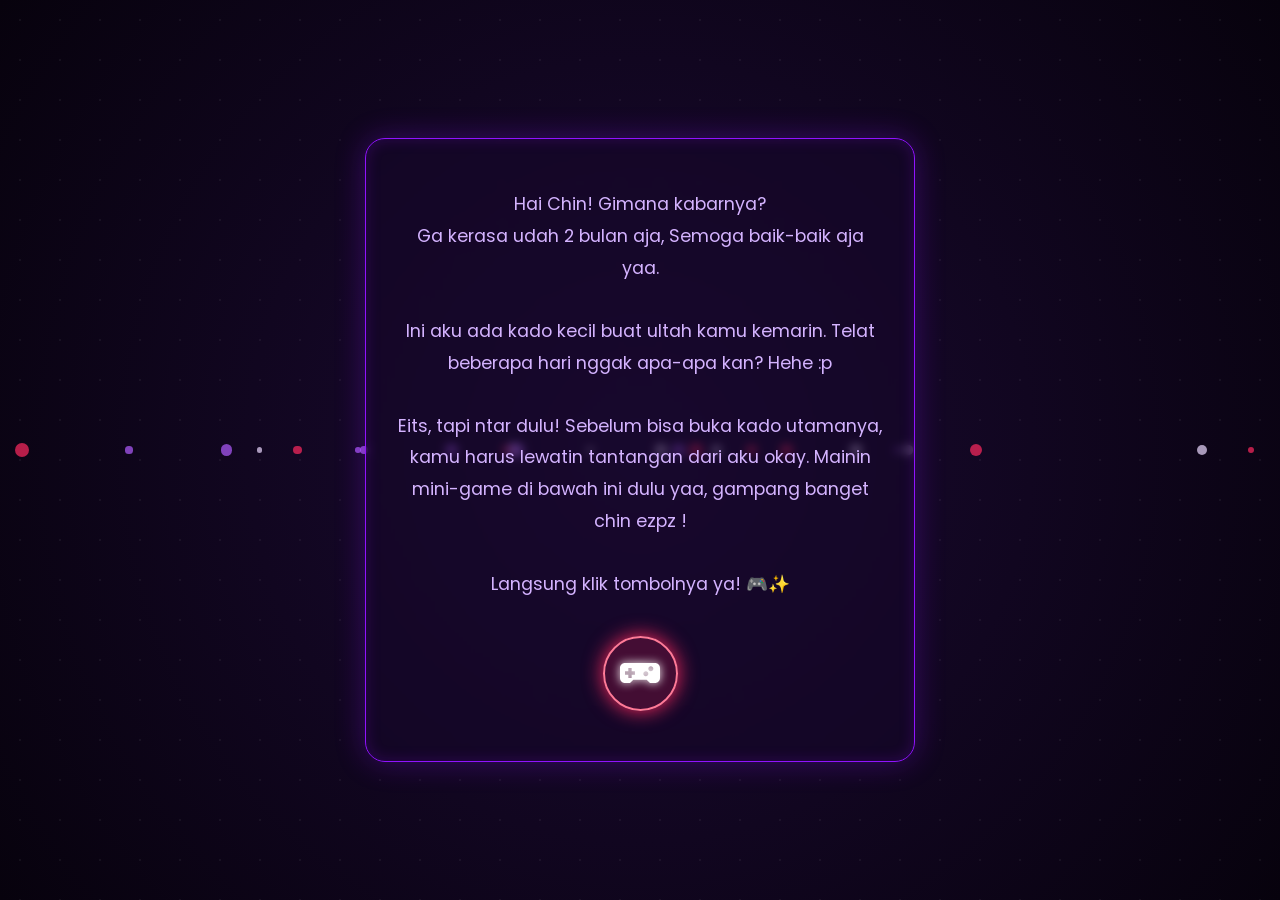
<file: index.html>
<!doctype html>
<html lang="id">
  <head>
    <meta charset="UTF-8" />
    <meta
      name="viewport"
      content="width=device-width, initial-scale=1.0, maximum-scale=1.0, user-scalable=no"
    />
    <title>Happy Birthday!</title>
    <style>
      @import url("https://fonts.googleapis.com/css2?family=Caveat:wght@600&family=Poppins:wght@300;400;600&display=swap");

      * {
        margin: 0;
        padding: 0;
        box-sizing: border-box;
      }

      /* Tema Background Senada dengan Game */
      body {
        font-family: "Poppins", sans-serif;
        background: radial-gradient(circle at center, #1b0a33 0%, #07020d 100%);
        color: #ebd9ff;
        overflow: hidden;
        height: 100vh;
        width: 100vw;
        display: flex;
        flex-direction: column;
        justify-content: center;
        align-items: center;
        text-align: center;
        padding: 20px;
      }

      /* Titik-titik bintang kecil di background */
      body::before {
        content: "";
        position: absolute;
        top: 0;
        left: 0;
        right: 0;
        bottom: 0;
        background-image: radial-gradient(#ffffff 1px, transparent 1px);
        background-size: 40px 40px;
        opacity: 0.05;
        z-index: 0;
        pointer-events: none;
      }

      /* Kontainer Utama */
      .intro-box {
        position: relative;
        z-index: 10;
        background: rgba(22, 7, 43, 0.6);
        backdrop-filter: blur(5px);
        border: 1px solid #9013fe;
        border-radius: 20px;
        padding: 50px 30px;
        max-width: 550px;
        box-shadow:
          0 0 30px rgba(144, 19, 254, 0.3),
          inset 0 0 15px rgba(144, 19, 254, 0.2);
        animation: float 4s ease-in-out infinite;
      }

      h1 {
        font-family: "Caveat", cursive;
        font-size: 4.5rem;
        color: #ffffff;
        text-shadow:
          0 0 10px #b05cff,
          0 0 20px #9013fe;
        margin-bottom: 10px;
        opacity: 0;
        animation:
          popUp 1s ease-out 0.5s forwards,
          neonPulse 2s ease-in-out 1.5s infinite;
      }

      p {
        font-size: 1.1rem;
        line-height: 1.8;
        color: #d4b3ff;
        margin-bottom: 35px;
        opacity: 0;
        animation: fadeIn 1s ease-out 1.2s forwards;
      }

      /* =========================================
           TOMBOL ICON GAMEPAD NEON
           ========================================= */
      .btn-icon {
        display: flex;
        justify-content: center;
        align-items: center;
        margin: 0 auto; /* Taruh di tengah */
        width: 75px;
        height: 75px;
        background-color: rgba(255, 42, 95, 0.2);
        border: 2px solid #ff7a97;
        border-radius: 50%; /* Bentuk lingkaran sempurna */
        cursor: pointer;
        box-shadow: 0 0 20px #ff2a5f;
        opacity: 0;
        animation:
          fadeIn 1s ease-out 2s forwards,
          /* Animasi muncul */ pulseBtn 2s infinite 2.5s; /* Animasi berdenyut membesar */
        transition: all 0.3s ease;
        -webkit-tap-highlight-color: transparent;
      }

      /* SVG Icon di dalam tombol */
      .btn-icon svg {
        width: 40px;
        height: 40px;
        fill: #ffffff;
        filter: drop-shadow(0 0 5px #ffffff);
        transition: all 0.3s ease;
      }

      /* Efek Hover saat disentuh/kursor di atasnya */
      .btn-icon:hover {
        transform: scale(1.15);
        background-color: #ff2a5f;
        box-shadow:
          0 0 35px #ff2a5f,
          0 0 15px #ffffff;
      }

      /* Animasi */
      @keyframes float {
        0%,
        100% {
          transform: translateY(0);
        }
        50% {
          transform: translateY(-15px);
        }
      }
      @keyframes popUp {
        0% {
          opacity: 0;
          transform: translateY(30px) scale(0.8);
        }
        100% {
          opacity: 1;
          transform: translateY(0) scale(1);
        }
      }
      @keyframes fadeIn {
        from {
          opacity: 0;
          transform: translateY(10px);
        }
        to {
          opacity: 1;
          transform: translateY(0);
        }
      }
      @keyframes neonPulse {
        0%,
        100% {
          text-shadow:
            0 0 10px #b05cff,
            0 0 20px #9013fe;
        }
        50% {
          text-shadow:
            0 0 20px #b05cff,
            0 0 40px #9013fe,
            0 0 60px #b05cff;
        }
      }
      @keyframes pulseBtn {
        0%,
        100% {
          transform: scale(1);
          box-shadow: 0 0 20px #ff2a5f;
        }
        50% {
          transform: scale(1.08);
          box-shadow: 0 0 35px #ff2a5f;
        }
      }

      /* Hujan Confetti */
      .confetti {
        position: absolute;
        width: 10px;
        height: 10px;
        background-color: #b05cff;
        opacity: 0.7;
        border-radius: 50%;
        pointer-events: none;
        animation: confettiFall linear infinite;
      }
      @keyframes confettiFall {
        0% {
          transform: translateY(-10vh) translateX(0);
        }
        100% {
          transform: translateY(110vh) translateX(50px);
        }
      }

      /* Versi HP */
      @media (max-width: 600px) {
        .intro-box {
          padding: 40px 20px;
          width: 90%;
        }
        h1 {
          font-size: 3.5rem;
        }
        p {
          font-size: 1rem;
        }
        .btn-icon {
          width: 65px;
          height: 65px;
        }
        .btn-icon svg {
          width: 32px;
          height: 32px;
        }
      }
    </style>
  </head>
  <body>
    <div class="intro-box">
      <!-- <h1>Happy Birthday!</h1> -->
      <p>
        Hai Chin! Gimana kabarnya? 
        <br>Ga kerasa udah 2 bulan aja, Semoga baik-baik aja yaa. <br />
        <br />
        Ini aku ada kado kecil buat ultah kamu kemarin. Telat beberapa hari nggak
        apa-apa kan? Hehe :p <br />
        <br />
        Eits, tapi ntar dulu! Sebelum bisa buka kado utamanya, kamu harus
        lewatin tantangan dari aku okay. Mainin mini-game di bawah ini dulu yaa,
        gampang banget chin ezpz !
        <br />
        <br />Langsung klik tombolnya ya! 🎮✨
      </p>

      <button
        class="btn-icon"
        onclick="window.location.href = 'game.html'"
        aria-label="Mainkan Game"
      >
        <svg viewBox="0 0 24 24" xmlns="http://www.w3.org/2000/svg">
          <path
            d="M21,6H3C1.343,6,0,7.343,0,9v6c0,1.657,1.343,3,3,3h3l2-2h8l2,2h3c1.657,0,3-1.343,3-3V9C24,7.343,22.657,6,21,6z M9,13H7v2H5v-2H3v-2h2V9h2v2h2V13z M15.5,14 c-0.828,0-1.5-0.672-1.5-1.5s0.672-1.5,1.5-1.5s1.5,0.672,1.5,1.5S16.328,14,15.5,14z M18.5,11c-0.828,0-1.5-0.672-1.5-1.5 s0.672-1.5,1.5-1.5s1.5,0.672,1.5,1.5S19.328,11,18.5,11z"
          />
        </svg>
      </button>
    </div>

    <script>
      // Mesin pembuat hujan confetti
      function createConfetti() {
        for (let i = 0; i < 25; i++) {
          const confetti = document.createElement("div");
          confetti.classList.add("confetti");
          confetti.style.left = Math.random() * 100 + "vw";
          const size = Math.random() * 10 + 5 + "px";
          confetti.style.width = size;
          confetti.style.height = size;
          confetti.style.animationDuration = Math.random() * 3 + 2 + "s";

          const colors = ["#b05cff", "#ff2a5f", "#ebd9ff"];
          confetti.style.backgroundColor =
            colors[Math.floor(Math.random() * colors.length)];

          document.body.appendChild(confetti);

          setTimeout(() => {
            confetti.remove();
          }, 5000);
        }
      }
      createConfetti();
      setInterval(createConfetti, 3000);
    </script>
  </body>
</html>
</file>
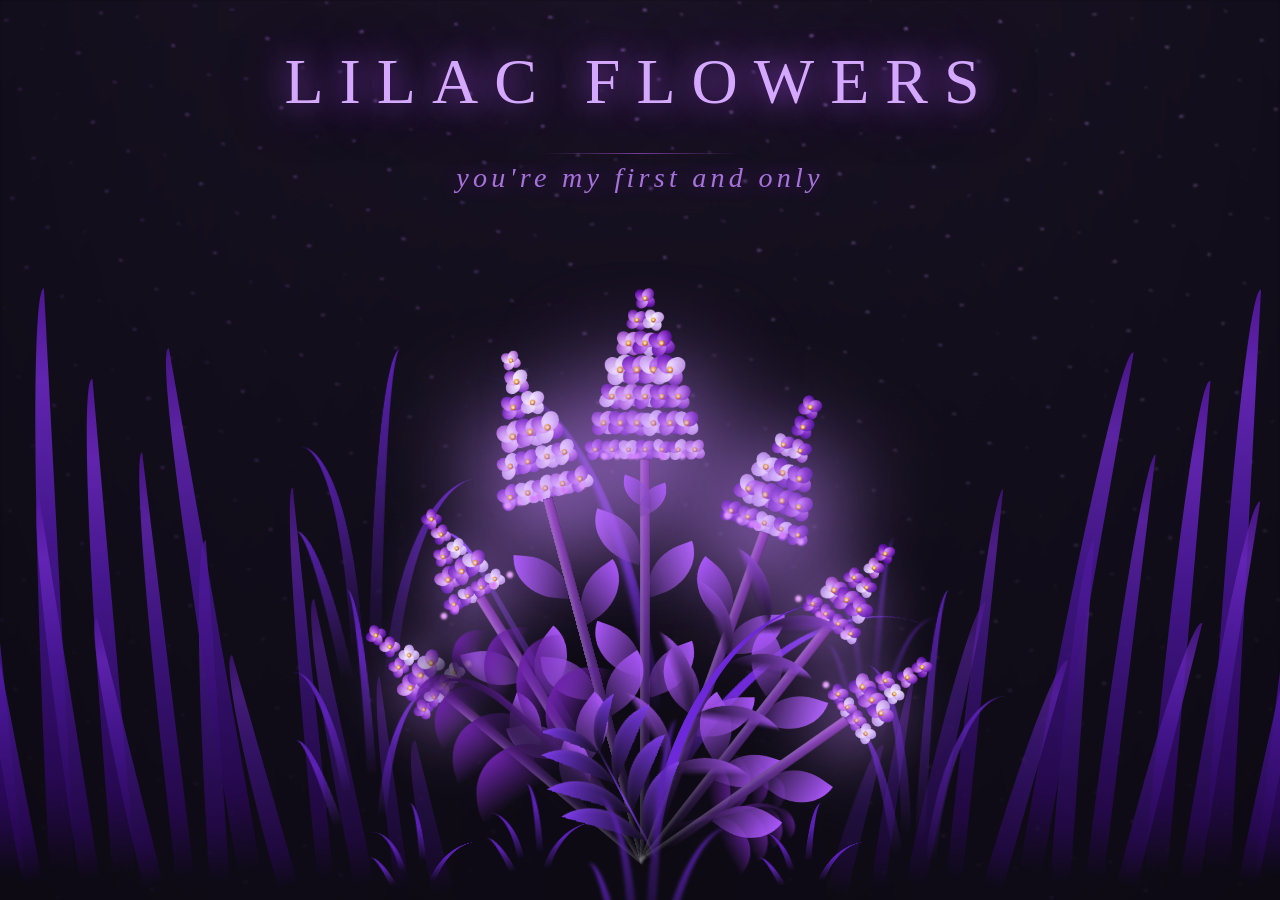
<file: flower.html>
<!DOCTYPE html>
<html lang="en">
<head>
    <meta charset="UTF-8">
    <meta name="viewport" content="width=device-width, initial-scale=1.0">
    <title>Lilac Flowers</title>
    <link rel="stylesheet" href="css/main.css">
    <link rel="icon" href="img/lilac.png" type="image/x-icon">
</head>
<body>
  <div class="night"></div>
 
  <!-- Teks atas -->
  <div class="text-overlay">
    <div class="text-title">Lilac Flowers</div>
    <div class="text-divider"></div>
    <div class="text-subtitle">you're my first and only</div>
  </div>
 
  <!-- Rumput kiri jauh -->
  <div class="long-g--far-left">
    <div class="grass-blade" style="left:0vw;height:55vmin;transform:rotate(-6deg);opacity:.95;width:3vmin;"></div>
    <div class="grass-blade" style="left:2vw;height:38vmin;transform:rotate(-11deg);opacity:.85;"></div>
    <div class="grass-blade" style="left:4vw;height:68vmin;transform:rotate(-3deg);opacity:.9;width:2.8vmin;"></div>
    <div class="grass-blade" style="left:6.5vw;height:45vmin;transform:rotate(-9deg);opacity:.8;"></div>
    <div class="grass-blade" style="left:9vw;height:58vmin;transform:rotate(-5deg);opacity:.88;width:2.5vmin;"></div>
    <div class="grass-blade" style="left:11.5vw;height:32vmin;transform:rotate(-14deg);opacity:.72;"></div>
    <div class="grass-blade" style="left:14vw;height:50vmin;transform:rotate(-7deg);opacity:.78;width:2vmin;"></div>
    <div class="grass-blade" style="left:16.5vw;height:40vmin;transform:rotate(-4deg);opacity:.68;"></div>
    <div class="grass-blade" style="left:19vw;height:62vmin;transform:rotate(-10deg);opacity:.82;width:2.5vmin;"></div>
    <div class="grass-blade" style="left:22vw;height:28vmin;transform:rotate(-16deg);opacity:.58;"></div>
    <div class="grass-blade" style="left:25vw;height:46vmin;transform:rotate(-6deg);opacity:.64;width:1.8vmin;"></div>
    <div class="grass-blade" style="left:28vw;height:34vmin;transform:rotate(-12deg);opacity:.50;"></div>
    <div class="grass-blade" style="left:31vw;height:25vmin;transform:rotate(-8deg);opacity:.40;width:1.6vmin;"></div>
    <div class="grass-blade" style="left:34vw;height:18vmin;transform:rotate(-14deg);opacity:.30;"></div>
  </div>
 
  <!-- Rumput kanan jauh -->
  <div class="long-g--far-right">
    <div class="grass-blade" style="right:0vw;height:55vmin;transform:rotate(6deg);opacity:.95;width:3vmin;border-top-left-radius:100%;border-top-right-radius:0;"></div>
    <div class="grass-blade" style="right:2vw;height:38vmin;transform:rotate(11deg);opacity:.85;border-top-left-radius:100%;border-top-right-radius:0;"></div>
    <div class="grass-blade" style="right:4vw;height:68vmin;transform:rotate(3deg);opacity:.9;width:2.8vmin;border-top-left-radius:100%;border-top-right-radius:0;"></div>
    <div class="grass-blade" style="right:6.5vw;height:45vmin;transform:rotate(9deg);opacity:.8;border-top-left-radius:100%;border-top-right-radius:0;"></div>
    <div class="grass-blade" style="right:9vw;height:58vmin;transform:rotate(5deg);opacity:.88;width:2.5vmin;border-top-left-radius:100%;border-top-right-radius:0;"></div>
    <div class="grass-blade" style="right:11.5vw;height:32vmin;transform:rotate(14deg);opacity:.72;border-top-left-radius:100%;border-top-right-radius:0;"></div>
    <div class="grass-blade" style="right:14vw;height:50vmin;transform:rotate(7deg);opacity:.78;width:2vmin;border-top-left-radius:100%;border-top-right-radius:0;"></div>
    <div class="grass-blade" style="right:16.5vw;height:40vmin;transform:rotate(4deg);opacity:.68;border-top-left-radius:100%;border-top-right-radius:0;"></div>
    <div class="grass-blade" style="right:19vw;height:62vmin;transform:rotate(10deg);opacity:.82;width:2.5vmin;border-top-left-radius:100%;border-top-right-radius:0;"></div>
    <div class="grass-blade" style="right:22vw;height:28vmin;transform:rotate(16deg);opacity:.58;border-top-left-radius:100%;border-top-right-radius:0;"></div>
    <div class="grass-blade" style="right:25vw;height:46vmin;transform:rotate(6deg);opacity:.64;width:1.8vmin;border-top-left-radius:100%;border-top-right-radius:0;"></div>
    <div class="grass-blade" style="right:28vw;height:34vmin;transform:rotate(12deg);opacity:.50;border-top-left-radius:100%;border-top-right-radius:0;"></div>
    <div class="grass-blade" style="right:31vw;height:25vmin;transform:rotate(8deg);opacity:.40;width:1.6vmin;border-top-left-radius:100%;border-top-right-radius:0;"></div>
    <div class="grass-blade" style="right:34vw;height:18vmin;transform:rotate(14deg);opacity:.30;border-top-left-radius:100%;border-top-right-radius:0;"></div>
  </div>
 
  <div class="flowers">
 
    <!--
      FLORET SHAPE: bentuk × silang dengan 4 kelopak bulat di ujungnya
      Seperti gambar referensi: 4 bulatan di sudut diagonal (kiri-atas, kanan-atas, kiri-bawah, kanan-bawah)
      + lingkaran kecil di pusat
 
      Path floret:
      Setiap kelopak = ellipse kecil di posisi diagonal 45°
      r = jarak dari center ke tengah kelopak
      Ukuran kelopak rx/ry sesuai besar floret
    -->
 
    <!-- FLOWER 1 -->
    <div class="flower flower--1">
      <div class="flower__leafs flower__leafs--1">
        <svg class="lilac-cluster" viewBox="-78 -210 156 210" xmlns="http://www.w3.org/2000/svg">
          <defs>
            <radialGradient id="c1dark" cx="30%" cy="25%" r="75%">
              <stop offset="0%" stop-color="#c880f8"/>
              <stop offset="55%" stop-color="#9030d0"/>
              <stop offset="100%" stop-color="#5808a0"/>
            </radialGradient>
            <radialGradient id="c1mid" cx="30%" cy="25%" r="75%">
              <stop offset="0%" stop-color="#e0a8ff"/>
              <stop offset="55%" stop-color="#b060e0"/>
              <stop offset="100%" stop-color="#7020b0"/>
            </radialGradient>
            <radialGradient id="c1lite" cx="30%" cy="25%" r="75%">
              <stop offset="0%" stop-color="#f0d0ff"/>
              <stop offset="55%" stop-color="#d090f0"/>
              <stop offset="100%" stop-color="#a050c8"/>
            </radialGradient>
            <radialGradient id="c1white" cx="30%" cy="25%" r="75%">
              <stop offset="0%" stop-color="#ffffff"/>
              <stop offset="50%" stop-color="#e8d0ff"/>
              <stop offset="100%" stop-color="#c8a0e8"/>
            </radialGradient>
            <radialGradient id="c1ctr" cx="40%" cy="35%" r="65%">
              <stop offset="0%" stop-color="#ffe566"/>
              <stop offset="65%" stop-color="#f09818"/>
              <stop offset="100%" stop-color="#a04800"/>
            </radialGradient>
          </defs>
          <g class="floret" style="animation-delay:0.04s"><g transform="translate(-60,-12) rotate(-18)"><ellipse cx="4.1" cy="4.1" rx="8.0" ry="6.8" fill="url(#c1dark)" opacity=".95" transform="rotate(45,4.1,4.1)"/><ellipse cx="-4.1" cy="4.1" rx="8.0" ry="6.8" fill="url(#c1dark)" opacity=".95" transform="rotate(135,-4.1,4.1)"/><ellipse cx="-4.1" cy="-4.1" rx="8.0" ry="6.8" fill="url(#c1dark)" opacity=".95" transform="rotate(225,-4.1,-4.1)"/><ellipse cx="4.1" cy="-4.1" rx="8.0" ry="6.8" fill="url(#c1dark)" opacity=".95" transform="rotate(315,4.1,-4.1)"/><circle cx="0" cy="0" r="2.8" fill="url(#c1ctr)"/><circle cx="0" cy="0" r="1.3" fill="#fffce8" opacity=".8"/></g></g>
          <g class="floret" style="animation-delay:0.10s"><g transform="translate(-40,-12) rotate(-10)"><ellipse cx="4.1" cy="4.1" rx="8.0" ry="6.8" fill="url(#c1mid)" opacity=".95" transform="rotate(45,4.1,4.1)"/><ellipse cx="-4.1" cy="4.1" rx="8.0" ry="6.8" fill="url(#c1mid)" opacity=".95" transform="rotate(135,-4.1,4.1)"/><ellipse cx="-4.1" cy="-4.1" rx="8.0" ry="6.8" fill="url(#c1mid)" opacity=".95" transform="rotate(225,-4.1,-4.1)"/><ellipse cx="4.1" cy="-4.1" rx="8.0" ry="6.8" fill="url(#c1mid)" opacity=".95" transform="rotate(315,4.1,-4.1)"/><circle cx="0" cy="0" r="2.8" fill="url(#c1ctr)"/><circle cx="0" cy="0" r="1.3" fill="#fffce8" opacity=".8"/></g></g>
          <g class="floret" style="animation-delay:0.15s"><g transform="translate(-20,-12) rotate(-2)"><ellipse cx="4.1" cy="4.1" rx="8.0" ry="6.8" fill="url(#c1white)" opacity=".95" transform="rotate(45,4.1,4.1)"/><ellipse cx="-4.1" cy="4.1" rx="8.0" ry="6.8" fill="url(#c1white)" opacity=".95" transform="rotate(135,-4.1,4.1)"/><ellipse cx="-4.1" cy="-4.1" rx="8.0" ry="6.8" fill="url(#c1white)" opacity=".95" transform="rotate(225,-4.1,-4.1)"/><ellipse cx="4.1" cy="-4.1" rx="8.0" ry="6.8" fill="url(#c1white)" opacity=".95" transform="rotate(315,4.1,-4.1)"/><circle cx="0" cy="0" r="2.8" fill="url(#c1ctr)"/><circle cx="0" cy="0" r="1.3" fill="#fffce8" opacity=".8"/></g></g>
          <g class="floret" style="animation-delay:0.20s"><g transform="translate(0,-12) rotate(6)"><ellipse cx="4.1" cy="4.1" rx="8.0" ry="6.8" fill="url(#c1dark)" opacity=".95" transform="rotate(45,4.1,4.1)"/><ellipse cx="-4.1" cy="4.1" rx="8.0" ry="6.8" fill="url(#c1mid)" opacity=".95" transform="rotate(135,-4.1,4.1)"/><ellipse cx="-4.1" cy="-4.1" rx="8.0" ry="6.8" fill="url(#c1dark)" opacity=".95" transform="rotate(225,-4.1,-4.1)"/><ellipse cx="4.1" cy="-4.1" rx="8.0" ry="6.8" fill="url(#c1mid)" opacity=".95" transform="rotate(315,4.1,-4.1)"/><circle cx="0" cy="0" r="2.8" fill="url(#c1ctr)"/><circle cx="0" cy="0" r="1.3" fill="#fffce8" opacity=".8"/></g></g>
          <g class="floret" style="animation-delay:0.26s"><g transform="translate(20,-12) rotate(14)"><ellipse cx="4.1" cy="4.1" rx="8.0" ry="6.8" fill="url(#c1white)" opacity=".95" transform="rotate(45,4.1,4.1)"/><ellipse cx="-4.1" cy="4.1" rx="8.0" ry="6.8" fill="url(#c1mid)" opacity=".95" transform="rotate(135,-4.1,4.1)"/><ellipse cx="-4.1" cy="-4.1" rx="8.0" ry="6.8" fill="url(#c1white)" opacity=".95" transform="rotate(225,-4.1,-4.1)"/><ellipse cx="4.1" cy="-4.1" rx="8.0" ry="6.8" fill="url(#c1dark)" opacity=".95" transform="rotate(315,4.1,-4.1)"/><circle cx="0" cy="0" r="2.8" fill="url(#c1ctr)"/><circle cx="0" cy="0" r="1.3" fill="#fffce8" opacity=".8"/></g></g>
          <g class="floret" style="animation-delay:0.32s"><g transform="translate(40,-12) rotate(-14)"><ellipse cx="4.1" cy="4.1" rx="8.0" ry="6.8" fill="url(#c1mid)" opacity=".95" transform="rotate(45,4.1,4.1)"/><ellipse cx="-4.1" cy="4.1" rx="8.0" ry="6.8" fill="url(#c1white)" opacity=".95" transform="rotate(135,-4.1,4.1)"/><ellipse cx="-4.1" cy="-4.1" rx="8.0" ry="6.8" fill="url(#c1dark)" opacity=".95" transform="rotate(225,-4.1,-4.1)"/><ellipse cx="4.1" cy="-4.1" rx="8.0" ry="6.8" fill="url(#c1white)" opacity=".95" transform="rotate(315,4.1,-4.1)"/><circle cx="0" cy="0" r="2.8" fill="url(#c1ctr)"/><circle cx="0" cy="0" r="1.3" fill="#fffce8" opacity=".8"/></g></g>
          <g class="floret" style="animation-delay:0.37s"><g transform="translate(60,-12) rotate(-6)"><ellipse cx="4.1" cy="4.1" rx="8.0" ry="6.8" fill="url(#c1lite)" opacity=".95" transform="rotate(45,4.1,4.1)"/><ellipse cx="-4.1" cy="4.1" rx="8.0" ry="6.8" fill="url(#c1lite)" opacity=".95" transform="rotate(135,-4.1,4.1)"/><ellipse cx="-4.1" cy="-4.1" rx="8.0" ry="6.8" fill="url(#c1lite)" opacity=".95" transform="rotate(225,-4.1,-4.1)"/><ellipse cx="4.1" cy="-4.1" rx="8.0" ry="6.8" fill="url(#c1lite)" opacity=".95" transform="rotate(315,4.1,-4.1)"/><circle cx="0" cy="0" r="2.8" fill="url(#c1ctr)"/><circle cx="0" cy="0" r="1.3" fill="#fffce8" opacity=".8"/></g></g>
          <g class="floret" style="animation-delay:0.42s"><g transform="translate(-50,-44) rotate(-4)"><ellipse cx="4.9" cy="4.9" rx="10.0" ry="8.5" fill="url(#c1white)" opacity=".95" transform="rotate(45,4.9,4.9)"/><ellipse cx="-4.9" cy="4.9" rx="10.0" ry="8.5" fill="url(#c1dark)" opacity=".95" transform="rotate(135,-4.9,4.9)"/><ellipse cx="-4.9" cy="-4.9" rx="10.0" ry="8.5" fill="url(#c1mid)" opacity=".95" transform="rotate(225,-4.9,-4.9)"/><ellipse cx="4.9" cy="-4.9" rx="10.0" ry="8.5" fill="url(#c1lite)" opacity=".95" transform="rotate(315,4.9,-4.9)"/><circle cx="0" cy="0" r="3.4" fill="url(#c1ctr)"/><circle cx="0" cy="0" r="1.5" fill="#fffce8" opacity=".8"/></g></g>
          <g class="floret" style="animation-delay:0.48s"><g transform="translate(-30,-44) rotate(4)"><ellipse cx="4.9" cy="4.9" rx="10.0" ry="8.5" fill="url(#c1dark)" opacity=".95" transform="rotate(45,4.9,4.9)"/><ellipse cx="-4.9" cy="4.9" rx="10.0" ry="8.5" fill="url(#c1dark)" opacity=".95" transform="rotate(135,-4.9,4.9)"/><ellipse cx="-4.9" cy="-4.9" rx="10.0" ry="8.5" fill="url(#c1dark)" opacity=".95" transform="rotate(225,-4.9,-4.9)"/><ellipse cx="4.9" cy="-4.9" rx="10.0" ry="8.5" fill="url(#c1dark)" opacity=".95" transform="rotate(315,4.9,-4.9)"/><circle cx="0" cy="0" r="3.4" fill="url(#c1ctr)"/><circle cx="0" cy="0" r="1.5" fill="#fffce8" opacity=".8"/></g></g>
          <g class="floret" style="animation-delay:0.54s"><g transform="translate(-10,-44) rotate(12)"><ellipse cx="4.9" cy="4.9" rx="10.0" ry="8.5" fill="url(#c1mid)" opacity=".95" transform="rotate(45,4.9,4.9)"/><ellipse cx="-4.9" cy="4.9" rx="10.0" ry="8.5" fill="url(#c1mid)" opacity=".95" transform="rotate(135,-4.9,4.9)"/><ellipse cx="-4.9" cy="-4.9" rx="10.0" ry="8.5" fill="url(#c1mid)" opacity=".95" transform="rotate(225,-4.9,-4.9)"/><ellipse cx="4.9" cy="-4.9" rx="10.0" ry="8.5" fill="url(#c1mid)" opacity=".95" transform="rotate(315,4.9,-4.9)"/><circle cx="0" cy="0" r="3.4" fill="url(#c1ctr)"/><circle cx="0" cy="0" r="1.5" fill="#fffce8" opacity=".8"/></g></g>
          <g class="floret" style="animation-delay:0.59s"><g transform="translate(10,-44) rotate(-16)"><ellipse cx="4.9" cy="4.9" rx="10.0" ry="8.5" fill="url(#c1white)" opacity=".95" transform="rotate(45,4.9,4.9)"/><ellipse cx="-4.9" cy="4.9" rx="10.0" ry="8.5" fill="url(#c1white)" opacity=".95" transform="rotate(135,-4.9,4.9)"/><ellipse cx="-4.9" cy="-4.9" rx="10.0" ry="8.5" fill="url(#c1white)" opacity=".95" transform="rotate(225,-4.9,-4.9)"/><ellipse cx="4.9" cy="-4.9" rx="10.0" ry="8.5" fill="url(#c1white)" opacity=".95" transform="rotate(315,4.9,-4.9)"/><circle cx="0" cy="0" r="3.4" fill="url(#c1ctr)"/><circle cx="0" cy="0" r="1.5" fill="#fffce8" opacity=".8"/></g></g>
          <g class="floret" style="animation-delay:0.65s"><g transform="translate(30,-44) rotate(-8)"><ellipse cx="4.9" cy="4.9" rx="10.0" ry="8.5" fill="url(#c1dark)" opacity=".95" transform="rotate(45,4.9,4.9)"/><ellipse cx="-4.9" cy="4.9" rx="10.0" ry="8.5" fill="url(#c1mid)" opacity=".95" transform="rotate(135,-4.9,4.9)"/><ellipse cx="-4.9" cy="-4.9" rx="10.0" ry="8.5" fill="url(#c1dark)" opacity=".95" transform="rotate(225,-4.9,-4.9)"/><ellipse cx="4.9" cy="-4.9" rx="10.0" ry="8.5" fill="url(#c1mid)" opacity=".95" transform="rotate(315,4.9,-4.9)"/><circle cx="0" cy="0" r="3.4" fill="url(#c1ctr)"/><circle cx="0" cy="0" r="1.5" fill="#fffce8" opacity=".8"/></g></g>
          <g class="floret" style="animation-delay:0.70s"><g transform="translate(50,-44)"><ellipse cx="4.9" cy="4.9" rx="10.0" ry="8.5" fill="url(#c1white)" opacity=".95" transform="rotate(45,4.9,4.9)"/><ellipse cx="-4.9" cy="4.9" rx="10.0" ry="8.5" fill="url(#c1mid)" opacity=".95" transform="rotate(135,-4.9,4.9)"/><ellipse cx="-4.9" cy="-4.9" rx="10.0" ry="8.5" fill="url(#c1white)" opacity=".95" transform="rotate(225,-4.9,-4.9)"/><ellipse cx="4.9" cy="-4.9" rx="10.0" ry="8.5" fill="url(#c1dark)" opacity=".95" transform="rotate(315,4.9,-4.9)"/><circle cx="0" cy="0" r="3.4" fill="url(#c1ctr)"/><circle cx="0" cy="0" r="1.5" fill="#fffce8" opacity=".8"/></g></g>
          <g class="floret" style="animation-delay:0.76s"><g transform="translate(-40,-76) rotate(10)"><ellipse cx="4.9" cy="4.9" rx="10.0" ry="8.5" fill="url(#c1mid)" opacity=".95" transform="rotate(45,4.9,4.9)"/><ellipse cx="-4.9" cy="4.9" rx="10.0" ry="8.5" fill="url(#c1white)" opacity=".95" transform="rotate(135,-4.9,4.9)"/><ellipse cx="-4.9" cy="-4.9" rx="10.0" ry="8.5" fill="url(#c1dark)" opacity=".95" transform="rotate(225,-4.9,-4.9)"/><ellipse cx="4.9" cy="-4.9" rx="10.0" ry="8.5" fill="url(#c1white)" opacity=".95" transform="rotate(315,4.9,-4.9)"/><circle cx="0" cy="0" r="3.4" fill="url(#c1ctr)"/><circle cx="0" cy="0" r="1.5" fill="#fffce8" opacity=".8"/></g></g>
          <g class="floret" style="animation-delay:0.81s"><g transform="translate(-20,-76) rotate(-18)"><ellipse cx="4.9" cy="4.9" rx="10.0" ry="8.5" fill="url(#c1lite)" opacity=".95" transform="rotate(45,4.9,4.9)"/><ellipse cx="-4.9" cy="4.9" rx="10.0" ry="8.5" fill="url(#c1lite)" opacity=".95" transform="rotate(135,-4.9,4.9)"/><ellipse cx="-4.9" cy="-4.9" rx="10.0" ry="8.5" fill="url(#c1lite)" opacity=".95" transform="rotate(225,-4.9,-4.9)"/><ellipse cx="4.9" cy="-4.9" rx="10.0" ry="8.5" fill="url(#c1lite)" opacity=".95" transform="rotate(315,4.9,-4.9)"/><circle cx="0" cy="0" r="3.4" fill="url(#c1ctr)"/><circle cx="0" cy="0" r="1.5" fill="#fffce8" opacity=".8"/></g></g>
          <g class="floret" style="animation-delay:0.87s"><g transform="translate(0,-76) rotate(-10)"><ellipse cx="4.9" cy="4.9" rx="10.0" ry="8.5" fill="url(#c1white)" opacity=".95" transform="rotate(45,4.9,4.9)"/><ellipse cx="-4.9" cy="4.9" rx="10.0" ry="8.5" fill="url(#c1dark)" opacity=".95" transform="rotate(135,-4.9,4.9)"/><ellipse cx="-4.9" cy="-4.9" rx="10.0" ry="8.5" fill="url(#c1mid)" opacity=".95" transform="rotate(225,-4.9,-4.9)"/><ellipse cx="4.9" cy="-4.9" rx="10.0" ry="8.5" fill="url(#c1lite)" opacity=".95" transform="rotate(315,4.9,-4.9)"/><circle cx="0" cy="0" r="3.4" fill="url(#c1ctr)"/><circle cx="0" cy="0" r="1.5" fill="#fffce8" opacity=".8"/></g></g>
          <g class="floret" style="animation-delay:0.92s"><g transform="translate(20,-76) rotate(-2)"><ellipse cx="4.9" cy="4.9" rx="10.0" ry="8.5" fill="url(#c1dark)" opacity=".95" transform="rotate(45,4.9,4.9)"/><ellipse cx="-4.9" cy="4.9" rx="10.0" ry="8.5" fill="url(#c1dark)" opacity=".95" transform="rotate(135,-4.9,4.9)"/><ellipse cx="-4.9" cy="-4.9" rx="10.0" ry="8.5" fill="url(#c1dark)" opacity=".95" transform="rotate(225,-4.9,-4.9)"/><ellipse cx="4.9" cy="-4.9" rx="10.0" ry="8.5" fill="url(#c1dark)" opacity=".95" transform="rotate(315,4.9,-4.9)"/><circle cx="0" cy="0" r="3.4" fill="url(#c1ctr)"/><circle cx="0" cy="0" r="1.5" fill="#fffce8" opacity=".8"/></g></g>
          <g class="floret" style="animation-delay:0.98s"><g transform="translate(40,-76) rotate(6)"><ellipse cx="4.9" cy="4.9" rx="10.0" ry="8.5" fill="url(#c1mid)" opacity=".95" transform="rotate(45,4.9,4.9)"/><ellipse cx="-4.9" cy="4.9" rx="10.0" ry="8.5" fill="url(#c1mid)" opacity=".95" transform="rotate(135,-4.9,4.9)"/><ellipse cx="-4.9" cy="-4.9" rx="10.0" ry="8.5" fill="url(#c1mid)" opacity=".95" transform="rotate(225,-4.9,-4.9)"/><ellipse cx="4.9" cy="-4.9" rx="10.0" ry="8.5" fill="url(#c1mid)" opacity=".95" transform="rotate(315,4.9,-4.9)"/><circle cx="0" cy="0" r="3.4" fill="url(#c1ctr)"/><circle cx="0" cy="0" r="1.5" fill="#fffce8" opacity=".8"/></g></g>
          <g class="floret" style="animation-delay:1.03s"><g transform="translate(-30,-108) rotate(-12)"><ellipse cx="6.0" cy="6.0" rx="12.0" ry="10.2" fill="url(#c1white)" opacity=".95" transform="rotate(45,6.0,6.0)"/><ellipse cx="-6.0" cy="6.0" rx="12.0" ry="10.2" fill="url(#c1white)" opacity=".95" transform="rotate(135,-6.0,6.0)"/><ellipse cx="-6.0" cy="-6.0" rx="12.0" ry="10.2" fill="url(#c1white)" opacity=".95" transform="rotate(225,-6.0,-6.0)"/><ellipse cx="6.0" cy="-6.0" rx="12.0" ry="10.2" fill="url(#c1white)" opacity=".95" transform="rotate(315,6.0,-6.0)"/><circle cx="0" cy="0" r="4.0" fill="url(#c1ctr)"/><circle cx="0" cy="0" r="1.8" fill="#fffce8" opacity=".8"/></g></g>
          <g class="floret" style="animation-delay:1.09s"><g transform="translate(-10,-108) rotate(-4)"><ellipse cx="6.0" cy="6.0" rx="12.0" ry="10.2" fill="url(#c1dark)" opacity=".95" transform="rotate(45,6.0,6.0)"/><ellipse cx="-6.0" cy="6.0" rx="12.0" ry="10.2" fill="url(#c1mid)" opacity=".95" transform="rotate(135,-6.0,6.0)"/><ellipse cx="-6.0" cy="-6.0" rx="12.0" ry="10.2" fill="url(#c1dark)" opacity=".95" transform="rotate(225,-6.0,-6.0)"/><ellipse cx="6.0" cy="-6.0" rx="12.0" ry="10.2" fill="url(#c1mid)" opacity=".95" transform="rotate(315,6.0,-6.0)"/><circle cx="0" cy="0" r="4.0" fill="url(#c1ctr)"/><circle cx="0" cy="0" r="1.8" fill="#fffce8" opacity=".8"/></g></g>
          <g class="floret" style="animation-delay:1.14s"><g transform="translate(10,-108) rotate(4)"><ellipse cx="6.0" cy="6.0" rx="12.0" ry="10.2" fill="url(#c1white)" opacity=".95" transform="rotate(45,6.0,6.0)"/><ellipse cx="-6.0" cy="6.0" rx="12.0" ry="10.2" fill="url(#c1mid)" opacity=".95" transform="rotate(135,-6.0,6.0)"/><ellipse cx="-6.0" cy="-6.0" rx="12.0" ry="10.2" fill="url(#c1white)" opacity=".95" transform="rotate(225,-6.0,-6.0)"/><ellipse cx="6.0" cy="-6.0" rx="12.0" ry="10.2" fill="url(#c1dark)" opacity=".95" transform="rotate(315,6.0,-6.0)"/><circle cx="0" cy="0" r="4.0" fill="url(#c1ctr)"/><circle cx="0" cy="0" r="1.8" fill="#fffce8" opacity=".8"/></g></g>
          <g class="floret" style="animation-delay:1.20s"><g transform="translate(30,-108) rotate(12)"><ellipse cx="6.0" cy="6.0" rx="12.0" ry="10.2" fill="url(#c1mid)" opacity=".95" transform="rotate(45,6.0,6.0)"/><ellipse cx="-6.0" cy="6.0" rx="12.0" ry="10.2" fill="url(#c1white)" opacity=".95" transform="rotate(135,-6.0,6.0)"/><ellipse cx="-6.0" cy="-6.0" rx="12.0" ry="10.2" fill="url(#c1dark)" opacity=".95" transform="rotate(225,-6.0,-6.0)"/><ellipse cx="6.0" cy="-6.0" rx="12.0" ry="10.2" fill="url(#c1white)" opacity=".95" transform="rotate(315,6.0,-6.0)"/><circle cx="0" cy="0" r="4.0" fill="url(#c1ctr)"/><circle cx="0" cy="0" r="1.8" fill="#fffce8" opacity=".8"/></g></g>
          <g class="floret" style="animation-delay:1.25s"><g transform="translate(-20,-140) rotate(2)"><ellipse cx="4.9" cy="4.9" rx="10.0" ry="8.5" fill="url(#c1lite)" opacity=".95" transform="rotate(45,4.9,4.9)"/><ellipse cx="-4.9" cy="4.9" rx="10.0" ry="8.5" fill="url(#c1lite)" opacity=".95" transform="rotate(135,-4.9,4.9)"/><ellipse cx="-4.9" cy="-4.9" rx="10.0" ry="8.5" fill="url(#c1lite)" opacity=".95" transform="rotate(225,-4.9,-4.9)"/><ellipse cx="4.9" cy="-4.9" rx="10.0" ry="8.5" fill="url(#c1lite)" opacity=".95" transform="rotate(315,4.9,-4.9)"/><circle cx="0" cy="0" r="3.4" fill="url(#c1ctr)"/><circle cx="0" cy="0" r="1.5" fill="#fffce8" opacity=".8"/></g></g>
          <g class="floret" style="animation-delay:1.31s"><g transform="translate(0,-140) rotate(10)"><ellipse cx="4.9" cy="4.9" rx="10.0" ry="8.5" fill="url(#c1white)" opacity=".95" transform="rotate(45,4.9,4.9)"/><ellipse cx="-4.9" cy="4.9" rx="10.0" ry="8.5" fill="url(#c1dark)" opacity=".95" transform="rotate(135,-4.9,4.9)"/><ellipse cx="-4.9" cy="-4.9" rx="10.0" ry="8.5" fill="url(#c1mid)" opacity=".95" transform="rotate(225,-4.9,-4.9)"/><ellipse cx="4.9" cy="-4.9" rx="10.0" ry="8.5" fill="url(#c1lite)" opacity=".95" transform="rotate(315,4.9,-4.9)"/><circle cx="0" cy="0" r="3.4" fill="url(#c1ctr)"/><circle cx="0" cy="0" r="1.5" fill="#fffce8" opacity=".8"/></g></g>
          <g class="floret" style="animation-delay:1.36s"><g transform="translate(20,-140) rotate(-18)"><ellipse cx="4.9" cy="4.9" rx="10.0" ry="8.5" fill="url(#c1dark)" opacity=".95" transform="rotate(45,4.9,4.9)"/><ellipse cx="-4.9" cy="4.9" rx="10.0" ry="8.5" fill="url(#c1dark)" opacity=".95" transform="rotate(135,-4.9,4.9)"/><ellipse cx="-4.9" cy="-4.9" rx="10.0" ry="8.5" fill="url(#c1dark)" opacity=".95" transform="rotate(225,-4.9,-4.9)"/><ellipse cx="4.9" cy="-4.9" rx="10.0" ry="8.5" fill="url(#c1dark)" opacity=".95" transform="rotate(315,4.9,-4.9)"/><circle cx="0" cy="0" r="3.4" fill="url(#c1ctr)"/><circle cx="0" cy="0" r="1.5" fill="#fffce8" opacity=".8"/></g></g>
          <g class="floret" style="animation-delay:1.42s"><g transform="translate(-10,-168) rotate(8)"><ellipse cx="4.1" cy="4.1" rx="8.0" ry="6.8" fill="url(#c1mid)" opacity=".95" transform="rotate(45,4.1,4.1)"/><ellipse cx="-4.1" cy="4.1" rx="8.0" ry="6.8" fill="url(#c1mid)" opacity=".95" transform="rotate(135,-4.1,4.1)"/><ellipse cx="-4.1" cy="-4.1" rx="8.0" ry="6.8" fill="url(#c1mid)" opacity=".95" transform="rotate(225,-4.1,-4.1)"/><ellipse cx="4.1" cy="-4.1" rx="8.0" ry="6.8" fill="url(#c1mid)" opacity=".95" transform="rotate(315,4.1,-4.1)"/><circle cx="0" cy="0" r="2.8" fill="url(#c1ctr)"/><circle cx="0" cy="0" r="1.3" fill="#fffce8" opacity=".8"/></g></g>
          <g class="floret" style="animation-delay:1.47s"><g transform="translate(10,-168) rotate(16)"><ellipse cx="4.1" cy="4.1" rx="8.0" ry="6.8" fill="url(#c1white)" opacity=".95" transform="rotate(45,4.1,4.1)"/><ellipse cx="-4.1" cy="4.1" rx="8.0" ry="6.8" fill="url(#c1white)" opacity=".95" transform="rotate(135,-4.1,4.1)"/><ellipse cx="-4.1" cy="-4.1" rx="8.0" ry="6.8" fill="url(#c1white)" opacity=".95" transform="rotate(225,-4.1,-4.1)"/><ellipse cx="4.1" cy="-4.1" rx="8.0" ry="6.8" fill="url(#c1white)" opacity=".95" transform="rotate(315,4.1,-4.1)"/><circle cx="0" cy="0" r="2.8" fill="url(#c1ctr)"/><circle cx="0" cy="0" r="1.3" fill="#fffce8" opacity=".8"/></g></g>
          <g class="floret" style="animation-delay:1.52s"><g transform="translate(0,-194) rotate(-8)"><ellipse cx="4.1" cy="4.1" rx="8.0" ry="6.8" fill="url(#c1dark)" opacity=".95" transform="rotate(45,4.1,4.1)"/><ellipse cx="-4.1" cy="4.1" rx="8.0" ry="6.8" fill="url(#c1mid)" opacity=".95" transform="rotate(135,-4.1,4.1)"/><ellipse cx="-4.1" cy="-4.1" rx="8.0" ry="6.8" fill="url(#c1dark)" opacity=".95" transform="rotate(225,-4.1,-4.1)"/><ellipse cx="4.1" cy="-4.1" rx="8.0" ry="6.8" fill="url(#c1mid)" opacity=".95" transform="rotate(315,4.1,-4.1)"/><circle cx="0" cy="0" r="2.8" fill="url(#c1ctr)"/><circle cx="0" cy="0" r="1.3" fill="#fffce8" opacity=".8"/></g></g>
        </svg>
 
        <!-- floating lights -->
 
        <!-- floating lights -->
 
        <div class="flower__light flower__light--1"></div>
        <div class="flower__light flower__light--2"></div>
        <div class="flower__light flower__light--3"></div>
        <div class="flower__light flower__light--4"></div>
        <div class="flower__light flower__light--5"></div>
        <div class="flower__light flower__light--6"></div>
        <div class="flower__light flower__light--7"></div>
        <div class="flower__light flower__light--8"></div>
      </div>
      <div class="flower__line">
        <div class="flower__line__leaf flower__line__leaf--1"></div>
        <div class="flower__line__leaf flower__line__leaf--2"></div>
        <div class="flower__line__leaf flower__line__leaf--3"></div>
        <div class="flower__line__leaf flower__line__leaf--4"></div>
        <div class="flower__line__leaf flower__line__leaf--5"></div>
        <div class="flower__line__leaf flower__line__leaf--6"></div>
      </div>
    </div>
 
    <!-- FLOWER 2 -->
    <div class="flower flower--2">
      <div class="flower__leafs flower__leafs--2">
        <svg class="lilac-cluster" viewBox="-62 -168 124 168" xmlns="http://www.w3.org/2000/svg">
          <defs>
            <radialGradient id="c2dark" cx="30%" cy="25%" r="75%">
              <stop offset="0%" stop-color="#b868f0"/>
              <stop offset="55%" stop-color="#7820c0"/>
              <stop offset="100%" stop-color="#480898"/>
            </radialGradient>
            <radialGradient id="c2mid" cx="30%" cy="25%" r="75%">
              <stop offset="0%" stop-color="#d090ff"/>
              <stop offset="55%" stop-color="#9840d0"/>
              <stop offset="100%" stop-color="#5c10a8"/>
            </radialGradient>
            <radialGradient id="c2lite" cx="30%" cy="25%" r="75%">
              <stop offset="0%" stop-color="#ecdcff"/>
              <stop offset="55%" stop-color="#c888f0"/>
              <stop offset="100%" stop-color="#9040c0"/>
            </radialGradient>
            <radialGradient id="c2white" cx="30%" cy="25%" r="75%">
              <stop offset="0%" stop-color="#ffffff"/>
              <stop offset="50%" stop-color="#e0ccff"/>
              <stop offset="100%" stop-color="#b890e0"/>
            </radialGradient>
            <radialGradient id="c2ctr" cx="40%" cy="35%" r="65%">
              <stop offset="0%" stop-color="#ffe566"/>
              <stop offset="65%" stop-color="#f09818"/>
              <stop offset="100%" stop-color="#a04800"/>
            </radialGradient>
          </defs>
          <g class="floret" style="animation-delay:0.04s"><g transform="translate(-44,-10) rotate(-12)"><ellipse cx="4.1" cy="4.1" rx="8.0" ry="6.8" fill="url(#c2dark)" opacity=".95" transform="rotate(45,4.1,4.1)"/><ellipse cx="-4.1" cy="4.1" rx="8.0" ry="6.8" fill="url(#c2dark)" opacity=".95" transform="rotate(135,-4.1,4.1)"/><ellipse cx="-4.1" cy="-4.1" rx="8.0" ry="6.8" fill="url(#c2dark)" opacity=".95" transform="rotate(225,-4.1,-4.1)"/><ellipse cx="4.1" cy="-4.1" rx="8.0" ry="6.8" fill="url(#c2dark)" opacity=".95" transform="rotate(315,4.1,-4.1)"/><circle cx="0" cy="0" r="2.8" fill="url(#c2ctr)"/><circle cx="0" cy="0" r="1.3" fill="#fffce8" opacity=".8"/></g></g>
          <g class="floret" style="animation-delay:0.10s"><g transform="translate(-24,-10) rotate(-4)"><ellipse cx="4.1" cy="4.1" rx="8.0" ry="6.8" fill="url(#c2mid)" opacity=".95" transform="rotate(45,4.1,4.1)"/><ellipse cx="-4.1" cy="4.1" rx="8.0" ry="6.8" fill="url(#c2mid)" opacity=".95" transform="rotate(135,-4.1,4.1)"/><ellipse cx="-4.1" cy="-4.1" rx="8.0" ry="6.8" fill="url(#c2mid)" opacity=".95" transform="rotate(225,-4.1,-4.1)"/><ellipse cx="4.1" cy="-4.1" rx="8.0" ry="6.8" fill="url(#c2mid)" opacity=".95" transform="rotate(315,4.1,-4.1)"/><circle cx="0" cy="0" r="2.8" fill="url(#c2ctr)"/><circle cx="0" cy="0" r="1.3" fill="#fffce8" opacity=".8"/></g></g>
          <g class="floret" style="animation-delay:0.15s"><g transform="translate(-4,-10) rotate(4)"><ellipse cx="4.1" cy="4.1" rx="8.0" ry="6.8" fill="url(#c2white)" opacity=".95" transform="rotate(45,4.1,4.1)"/><ellipse cx="-4.1" cy="4.1" rx="8.0" ry="6.8" fill="url(#c2white)" opacity=".95" transform="rotate(135,-4.1,4.1)"/><ellipse cx="-4.1" cy="-4.1" rx="8.0" ry="6.8" fill="url(#c2white)" opacity=".95" transform="rotate(225,-4.1,-4.1)"/><ellipse cx="4.1" cy="-4.1" rx="8.0" ry="6.8" fill="url(#c2white)" opacity=".95" transform="rotate(315,4.1,-4.1)"/><circle cx="0" cy="0" r="2.8" fill="url(#c2ctr)"/><circle cx="0" cy="0" r="1.3" fill="#fffce8" opacity=".8"/></g></g>
          <g class="floret" style="animation-delay:0.20s"><g transform="translate(16,-10) rotate(12)"><ellipse cx="4.1" cy="4.1" rx="8.0" ry="6.8" fill="url(#c2dark)" opacity=".95" transform="rotate(45,4.1,4.1)"/><ellipse cx="-4.1" cy="4.1" rx="8.0" ry="6.8" fill="url(#c2white)" opacity=".95" transform="rotate(135,-4.1,4.1)"/><ellipse cx="-4.1" cy="-4.1" rx="8.0" ry="6.8" fill="url(#c2dark)" opacity=".95" transform="rotate(225,-4.1,-4.1)"/><ellipse cx="4.1" cy="-4.1" rx="8.0" ry="6.8" fill="url(#c2white)" opacity=".95" transform="rotate(315,4.1,-4.1)"/><circle cx="0" cy="0" r="2.8" fill="url(#c2ctr)"/><circle cx="0" cy="0" r="1.3" fill="#fffce8" opacity=".8"/></g></g>
          <g class="floret" style="animation-delay:0.26s"><g transform="translate(36,-10) rotate(-16)"><ellipse cx="4.1" cy="4.1" rx="8.0" ry="6.8" fill="url(#c2mid)" opacity=".95" transform="rotate(45,4.1,4.1)"/><ellipse cx="-4.1" cy="4.1" rx="8.0" ry="6.8" fill="url(#c2dark)" opacity=".95" transform="rotate(135,-4.1,4.1)"/><ellipse cx="-4.1" cy="-4.1" rx="8.0" ry="6.8" fill="url(#c2mid)" opacity=".95" transform="rotate(225,-4.1,-4.1)"/><ellipse cx="4.1" cy="-4.1" rx="8.0" ry="6.8" fill="url(#c2dark)" opacity=".95" transform="rotate(315,4.1,-4.1)"/><circle cx="0" cy="0" r="2.8" fill="url(#c2ctr)"/><circle cx="0" cy="0" r="1.3" fill="#fffce8" opacity=".8"/></g></g>
          <g class="floret" style="animation-delay:0.32s"><g transform="translate(-34,-40) rotate(16)"><ellipse cx="4.9" cy="4.9" rx="10.0" ry="8.5" fill="url(#c2white)" opacity=".95" transform="rotate(45,4.9,4.9)"/><ellipse cx="-4.9" cy="4.9" rx="10.0" ry="8.5" fill="url(#c2mid)" opacity=".95" transform="rotate(135,-4.9,4.9)"/><ellipse cx="-4.9" cy="-4.9" rx="10.0" ry="8.5" fill="url(#c2white)" opacity=".95" transform="rotate(225,-4.9,-4.9)"/><ellipse cx="4.9" cy="-4.9" rx="10.0" ry="8.5" fill="url(#c2mid)" opacity=".95" transform="rotate(315,4.9,-4.9)"/><circle cx="0" cy="0" r="3.4" fill="url(#c2ctr)"/><circle cx="0" cy="0" r="1.5" fill="#fffce8" opacity=".8"/></g></g>
          <g class="floret" style="animation-delay:0.37s"><g transform="translate(-14,-40) rotate(-12)"><ellipse cx="4.9" cy="4.9" rx="10.0" ry="8.5" fill="url(#c2lite)" opacity=".95" transform="rotate(45,4.9,4.9)"/><ellipse cx="-4.9" cy="4.9" rx="10.0" ry="8.5" fill="url(#c2white)" opacity=".95" transform="rotate(135,-4.9,4.9)"/><ellipse cx="-4.9" cy="-4.9" rx="10.0" ry="8.5" fill="url(#c2lite)" opacity=".95" transform="rotate(225,-4.9,-4.9)"/><ellipse cx="4.9" cy="-4.9" rx="10.0" ry="8.5" fill="url(#c2dark)" opacity=".95" transform="rotate(315,4.9,-4.9)"/><circle cx="0" cy="0" r="3.4" fill="url(#c2ctr)"/><circle cx="0" cy="0" r="1.5" fill="#fffce8" opacity=".8"/></g></g>
          <g class="floret" style="animation-delay:0.42s"><g transform="translate(6,-40) rotate(-4)"><ellipse cx="4.9" cy="4.9" rx="10.0" ry="8.5" fill="url(#c2dark)" opacity=".95" transform="rotate(45,4.9,4.9)"/><ellipse cx="-4.9" cy="4.9" rx="10.0" ry="8.5" fill="url(#c2dark)" opacity=".95" transform="rotate(135,-4.9,4.9)"/><ellipse cx="-4.9" cy="-4.9" rx="10.0" ry="8.5" fill="url(#c2dark)" opacity=".95" transform="rotate(225,-4.9,-4.9)"/><ellipse cx="4.9" cy="-4.9" rx="10.0" ry="8.5" fill="url(#c2dark)" opacity=".95" transform="rotate(315,4.9,-4.9)"/><circle cx="0" cy="0" r="3.4" fill="url(#c2ctr)"/><circle cx="0" cy="0" r="1.5" fill="#fffce8" opacity=".8"/></g></g>
          <g class="floret" style="animation-delay:0.48s"><g transform="translate(26,-40) rotate(4)"><ellipse cx="4.9" cy="4.9" rx="10.0" ry="8.5" fill="url(#c2mid)" opacity=".95" transform="rotate(45,4.9,4.9)"/><ellipse cx="-4.9" cy="4.9" rx="10.0" ry="8.5" fill="url(#c2mid)" opacity=".95" transform="rotate(135,-4.9,4.9)"/><ellipse cx="-4.9" cy="-4.9" rx="10.0" ry="8.5" fill="url(#c2mid)" opacity=".95" transform="rotate(225,-4.9,-4.9)"/><ellipse cx="4.9" cy="-4.9" rx="10.0" ry="8.5" fill="url(#c2mid)" opacity=".95" transform="rotate(315,4.9,-4.9)"/><circle cx="0" cy="0" r="3.4" fill="url(#c2ctr)"/><circle cx="0" cy="0" r="1.5" fill="#fffce8" opacity=".8"/></g></g>
          <g class="floret" style="animation-delay:0.54s"><g transform="translate(-24,-70) rotate(8)"><ellipse cx="4.9" cy="4.9" rx="10.0" ry="8.5" fill="url(#c2white)" opacity=".95" transform="rotate(45,4.9,4.9)"/><ellipse cx="-4.9" cy="4.9" rx="10.0" ry="8.5" fill="url(#c2white)" opacity=".95" transform="rotate(135,-4.9,4.9)"/><ellipse cx="-4.9" cy="-4.9" rx="10.0" ry="8.5" fill="url(#c2white)" opacity=".95" transform="rotate(225,-4.9,-4.9)"/><ellipse cx="4.9" cy="-4.9" rx="10.0" ry="8.5" fill="url(#c2white)" opacity=".95" transform="rotate(315,4.9,-4.9)"/><circle cx="0" cy="0" r="3.4" fill="url(#c2ctr)"/><circle cx="0" cy="0" r="1.5" fill="#fffce8" opacity=".8"/></g></g>
          <g class="floret" style="animation-delay:0.59s"><g transform="translate(-4,-70) rotate(16)"><ellipse cx="4.9" cy="4.9" rx="10.0" ry="8.5" fill="url(#c2dark)" opacity=".95" transform="rotate(45,4.9,4.9)"/><ellipse cx="-4.9" cy="4.9" rx="10.0" ry="8.5" fill="url(#c2white)" opacity=".95" transform="rotate(135,-4.9,4.9)"/><ellipse cx="-4.9" cy="-4.9" rx="10.0" ry="8.5" fill="url(#c2dark)" opacity=".95" transform="rotate(225,-4.9,-4.9)"/><ellipse cx="4.9" cy="-4.9" rx="10.0" ry="8.5" fill="url(#c2white)" opacity=".95" transform="rotate(315,4.9,-4.9)"/><circle cx="0" cy="0" r="3.4" fill="url(#c2ctr)"/><circle cx="0" cy="0" r="1.5" fill="#fffce8" opacity=".8"/></g></g>
          <g class="floret" style="animation-delay:0.65s"><g transform="translate(16,-70) rotate(-12)"><ellipse cx="4.9" cy="4.9" rx="10.0" ry="8.5" fill="url(#c2mid)" opacity=".95" transform="rotate(45,4.9,4.9)"/><ellipse cx="-4.9" cy="4.9" rx="10.0" ry="8.5" fill="url(#c2dark)" opacity=".95" transform="rotate(135,-4.9,4.9)"/><ellipse cx="-4.9" cy="-4.9" rx="10.0" ry="8.5" fill="url(#c2mid)" opacity=".95" transform="rotate(225,-4.9,-4.9)"/><ellipse cx="4.9" cy="-4.9" rx="10.0" ry="8.5" fill="url(#c2dark)" opacity=".95" transform="rotate(315,4.9,-4.9)"/><circle cx="0" cy="0" r="3.4" fill="url(#c2ctr)"/><circle cx="0" cy="0" r="1.5" fill="#fffce8" opacity=".8"/></g></g>
          <g class="floret" style="animation-delay:0.70s"><g transform="translate(-14,-100)"><ellipse cx="4.1" cy="4.1" rx="8.0" ry="6.8" fill="url(#c2white)" opacity=".95" transform="rotate(45,4.1,4.1)"/><ellipse cx="-4.1" cy="4.1" rx="8.0" ry="6.8" fill="url(#c2mid)" opacity=".95" transform="rotate(135,-4.1,4.1)"/><ellipse cx="-4.1" cy="-4.1" rx="8.0" ry="6.8" fill="url(#c2white)" opacity=".95" transform="rotate(225,-4.1,-4.1)"/><ellipse cx="4.1" cy="-4.1" rx="8.0" ry="6.8" fill="url(#c2mid)" opacity=".95" transform="rotate(315,4.1,-4.1)"/><circle cx="0" cy="0" r="2.8" fill="url(#c2ctr)"/><circle cx="0" cy="0" r="1.3" fill="#fffce8" opacity=".8"/></g></g>
          <g class="floret" style="animation-delay:0.76s"><g transform="translate(6,-100) rotate(8)"><ellipse cx="4.1" cy="4.1" rx="8.0" ry="6.8" fill="url(#c2lite)" opacity=".95" transform="rotate(45,4.1,4.1)"/><ellipse cx="-4.1" cy="4.1" rx="8.0" ry="6.8" fill="url(#c2white)" opacity=".95" transform="rotate(135,-4.1,4.1)"/><ellipse cx="-4.1" cy="-4.1" rx="8.0" ry="6.8" fill="url(#c2lite)" opacity=".95" transform="rotate(225,-4.1,-4.1)"/><ellipse cx="4.1" cy="-4.1" rx="8.0" ry="6.8" fill="url(#c2dark)" opacity=".95" transform="rotate(315,4.1,-4.1)"/><circle cx="0" cy="0" r="2.8" fill="url(#c2ctr)"/><circle cx="0" cy="0" r="1.3" fill="#fffce8" opacity=".8"/></g></g>
          <g class="floret" style="animation-delay:0.81s"><g transform="translate(0,-126)"><ellipse cx="4.1" cy="4.1" rx="8.0" ry="6.8" fill="url(#c2dark)" opacity=".95" transform="rotate(45,4.1,4.1)"/><ellipse cx="-4.1" cy="4.1" rx="8.0" ry="6.8" fill="url(#c2dark)" opacity=".95" transform="rotate(135,-4.1,4.1)"/><ellipse cx="-4.1" cy="-4.1" rx="8.0" ry="6.8" fill="url(#c2dark)" opacity=".95" transform="rotate(225,-4.1,-4.1)"/><ellipse cx="4.1" cy="-4.1" rx="8.0" ry="6.8" fill="url(#c2dark)" opacity=".95" transform="rotate(315,4.1,-4.1)"/><circle cx="0" cy="0" r="2.8" fill="url(#c2ctr)"/><circle cx="0" cy="0" r="1.3" fill="#fffce8" opacity=".8"/></g></g>
          <g class="floret" style="animation-delay:0.87s"><g transform="translate(0,-150) rotate(12)"><ellipse cx="4.1" cy="4.1" rx="8.0" ry="6.8" fill="url(#c2mid)" opacity=".95" transform="rotate(45,4.1,4.1)"/><ellipse cx="-4.1" cy="4.1" rx="8.0" ry="6.8" fill="url(#c2mid)" opacity=".95" transform="rotate(135,-4.1,4.1)"/><ellipse cx="-4.1" cy="-4.1" rx="8.0" ry="6.8" fill="url(#c2mid)" opacity=".95" transform="rotate(225,-4.1,-4.1)"/><ellipse cx="4.1" cy="-4.1" rx="8.0" ry="6.8" fill="url(#c2mid)" opacity=".95" transform="rotate(315,4.1,-4.1)"/><circle cx="0" cy="0" r="2.8" fill="url(#c2ctr)"/><circle cx="0" cy="0" r="1.3" fill="#fffce8" opacity=".8"/></g></g>
        </svg>
        
        
        <div class="flower__light flower__light--1"></div><div class="flower__light flower__light--2"></div>
        <div class="flower__light flower__light--3"></div><div class="flower__light flower__light--4"></div>
        <div class="flower__light flower__light--5"></div><div class="flower__light flower__light--6"></div>
        <div class="flower__light flower__light--7"></div><div class="flower__light flower__light--8"></div>
      </div>
      <div class="flower__line">
        <div class="flower__line__leaf flower__line__leaf--1"></div><div class="flower__line__leaf flower__line__leaf--2"></div>
        <div class="flower__line__leaf flower__line__leaf--3"></div><div class="flower__line__leaf flower__line__leaf--4"></div>
      </div>
    </div>
 
    <!-- FLOWER 3 -->
    <div class="flower flower--3">
      <div class="flower__leafs flower__leafs--3">
        <svg class="lilac-cluster" viewBox="-55 -158 110 158" xmlns="http://www.w3.org/2000/svg">
          <defs>
            <radialGradient id="c3dark" cx="30%" cy="25%" r="75%">
              <stop offset="0%" stop-color="#d898ff"/>
              <stop offset="55%" stop-color="#a850e0"/>
              <stop offset="100%" stop-color="#6818b8"/>
            </radialGradient>
            <radialGradient id="c3mid" cx="30%" cy="25%" r="75%">
              <stop offset="0%" stop-color="#ecc8ff"/>
              <stop offset="55%" stop-color="#c078e8"/>
              <stop offset="100%" stop-color="#8030c0"/>
            </radialGradient>
            <radialGradient id="c3lite" cx="30%" cy="25%" r="75%">
              <stop offset="0%" stop-color="#f8e8ff"/>
              <stop offset="55%" stop-color="#dca8f8"/>
              <stop offset="100%" stop-color="#a860d0"/>
            </radialGradient>
            <radialGradient id="c3white" cx="30%" cy="25%" r="75%">
              <stop offset="0%" stop-color="#ffffff"/>
              <stop offset="50%" stop-color="#f0e0ff"/>
              <stop offset="100%" stop-color="#cca8f0"/>
            </radialGradient>
            <radialGradient id="c3ctr" cx="40%" cy="35%" r="65%">
              <stop offset="0%" stop-color="#ffe566"/>
              <stop offset="65%" stop-color="#f09818"/>
              <stop offset="100%" stop-color="#a04800"/>
            </radialGradient>
          </defs>
          <g class="floret" style="animation-delay:0.04s"><g transform="translate(-36,-10) rotate(-16)"><ellipse cx="4.1" cy="4.1" rx="8.0" ry="6.8" fill="url(#c3dark)" opacity=".95" transform="rotate(45,4.1,4.1)"/><ellipse cx="-4.1" cy="4.1" rx="8.0" ry="6.8" fill="url(#c3dark)" opacity=".95" transform="rotate(135,-4.1,4.1)"/><ellipse cx="-4.1" cy="-4.1" rx="8.0" ry="6.8" fill="url(#c3dark)" opacity=".95" transform="rotate(225,-4.1,-4.1)"/><ellipse cx="4.1" cy="-4.1" rx="8.0" ry="6.8" fill="url(#c3dark)" opacity=".95" transform="rotate(315,4.1,-4.1)"/><circle cx="0" cy="0" r="2.8" fill="url(#c3ctr)"/><circle cx="0" cy="0" r="1.3" fill="#fffce8" opacity=".8"/></g></g>
          <g class="floret" style="animation-delay:0.10s"><g transform="translate(-18,-10) rotate(2)"><ellipse cx="4.1" cy="4.1" rx="8.0" ry="6.8" fill="url(#c3white)" opacity=".95" transform="rotate(45,4.1,4.1)"/><ellipse cx="-4.1" cy="4.1" rx="8.0" ry="6.8" fill="url(#c3white)" opacity=".95" transform="rotate(135,-4.1,4.1)"/><ellipse cx="-4.1" cy="-4.1" rx="8.0" ry="6.8" fill="url(#c3white)" opacity=".95" transform="rotate(225,-4.1,-4.1)"/><ellipse cx="4.1" cy="-4.1" rx="8.0" ry="6.8" fill="url(#c3white)" opacity=".95" transform="rotate(315,4.1,-4.1)"/><circle cx="0" cy="0" r="2.8" fill="url(#c3ctr)"/><circle cx="0" cy="0" r="1.3" fill="#fffce8" opacity=".8"/></g></g>
          <g class="floret" style="animation-delay:0.15s"><g transform="translate(0,-10) rotate(-16)"><ellipse cx="4.1" cy="4.1" rx="8.0" ry="6.8" fill="url(#c3mid)" opacity=".95" transform="rotate(45,4.1,4.1)"/><ellipse cx="-4.1" cy="4.1" rx="8.0" ry="6.8" fill="url(#c3white)" opacity=".95" transform="rotate(135,-4.1,4.1)"/><ellipse cx="-4.1" cy="-4.1" rx="8.0" ry="6.8" fill="url(#c3mid)" opacity=".95" transform="rotate(225,-4.1,-4.1)"/><ellipse cx="4.1" cy="-4.1" rx="8.0" ry="6.8" fill="url(#c3white)" opacity=".95" transform="rotate(315,4.1,-4.1)"/><circle cx="0" cy="0" r="2.8" fill="url(#c3ctr)"/><circle cx="0" cy="0" r="1.3" fill="#fffce8" opacity=".8"/></g></g>
          <g class="floret" style="animation-delay:0.20s"><g transform="translate(18,-10) rotate(2)"><ellipse cx="4.1" cy="4.1" rx="8.0" ry="6.8" fill="url(#c3lite)" opacity=".95" transform="rotate(45,4.1,4.1)"/><ellipse cx="-4.1" cy="4.1" rx="8.0" ry="6.8" fill="url(#c3lite)" opacity=".95" transform="rotate(135,-4.1,4.1)"/><ellipse cx="-4.1" cy="-4.1" rx="8.0" ry="6.8" fill="url(#c3lite)" opacity=".95" transform="rotate(225,-4.1,-4.1)"/><ellipse cx="4.1" cy="-4.1" rx="8.0" ry="6.8" fill="url(#c3lite)" opacity=".95" transform="rotate(315,4.1,-4.1)"/><circle cx="0" cy="0" r="2.8" fill="url(#c3ctr)"/><circle cx="0" cy="0" r="1.3" fill="#fffce8" opacity=".8"/></g></g>
          <g class="floret" style="animation-delay:0.26s"><g transform="translate(36,-10) rotate(-16)"><ellipse cx="4.1" cy="4.1" rx="8.0" ry="6.8" fill="url(#c3white)" opacity=".95" transform="rotate(45,4.1,4.1)"/><ellipse cx="-4.1" cy="4.1" rx="8.0" ry="6.8" fill="url(#c3mid)" opacity=".95" transform="rotate(135,-4.1,4.1)"/><ellipse cx="-4.1" cy="-4.1" rx="8.0" ry="6.8" fill="url(#c3dark)" opacity=".95" transform="rotate(225,-4.1,-4.1)"/><ellipse cx="4.1" cy="-4.1" rx="8.0" ry="6.8" fill="url(#c3mid)" opacity=".95" transform="rotate(315,4.1,-4.1)"/><circle cx="0" cy="0" r="2.8" fill="url(#c3ctr)"/><circle cx="0" cy="0" r="1.3" fill="#fffce8" opacity=".8"/></g></g>
          <g class="floret" style="animation-delay:0.32s"><g transform="translate(-28,-40) rotate(-14)"><ellipse cx="4.1" cy="4.1" rx="8.0" ry="6.8" fill="url(#c3dark)" opacity=".95" transform="rotate(45,4.1,4.1)"/><ellipse cx="-4.1" cy="4.1" rx="8.0" ry="6.8" fill="url(#c3white)" opacity=".95" transform="rotate(135,-4.1,4.1)"/><ellipse cx="-4.1" cy="-4.1" rx="8.0" ry="6.8" fill="url(#c3mid)" opacity=".95" transform="rotate(225,-4.1,-4.1)"/><ellipse cx="4.1" cy="-4.1" rx="8.0" ry="6.8" fill="url(#c3white)" opacity=".95" transform="rotate(315,4.1,-4.1)"/><circle cx="0" cy="0" r="2.8" fill="url(#c3ctr)"/><circle cx="0" cy="0" r="1.3" fill="#fffce8" opacity=".8"/></g></g>
          <g class="floret" style="animation-delay:0.37s"><g transform="translate(-10,-40) rotate(4)"><ellipse cx="4.1" cy="4.1" rx="8.0" ry="6.8" fill="url(#c3dark)" opacity=".95" transform="rotate(45,4.1,4.1)"/><ellipse cx="-4.1" cy="4.1" rx="8.0" ry="6.8" fill="url(#c3dark)" opacity=".95" transform="rotate(135,-4.1,4.1)"/><ellipse cx="-4.1" cy="-4.1" rx="8.0" ry="6.8" fill="url(#c3dark)" opacity=".95" transform="rotate(225,-4.1,-4.1)"/><ellipse cx="4.1" cy="-4.1" rx="8.0" ry="6.8" fill="url(#c3dark)" opacity=".95" transform="rotate(315,4.1,-4.1)"/><circle cx="0" cy="0" r="2.8" fill="url(#c3ctr)"/><circle cx="0" cy="0" r="1.3" fill="#fffce8" opacity=".8"/></g></g>
          <g class="floret" style="animation-delay:0.42s"><g transform="translate(10,-40) rotate(12)"><ellipse cx="4.1" cy="4.1" rx="8.0" ry="6.8" fill="url(#c3white)" opacity=".95" transform="rotate(45,4.1,4.1)"/><ellipse cx="-4.1" cy="4.1" rx="8.0" ry="6.8" fill="url(#c3white)" opacity=".95" transform="rotate(135,-4.1,4.1)"/><ellipse cx="-4.1" cy="-4.1" rx="8.0" ry="6.8" fill="url(#c3white)" opacity=".95" transform="rotate(225,-4.1,-4.1)"/><ellipse cx="4.1" cy="-4.1" rx="8.0" ry="6.8" fill="url(#c3white)" opacity=".95" transform="rotate(315,4.1,-4.1)"/><circle cx="0" cy="0" r="2.8" fill="url(#c3ctr)"/><circle cx="0" cy="0" r="1.3" fill="#fffce8" opacity=".8"/></g></g>
          <g class="floret" style="animation-delay:0.48s"><g transform="translate(28,-40) rotate(-6)"><ellipse cx="4.1" cy="4.1" rx="8.0" ry="6.8" fill="url(#c3mid)" opacity=".95" transform="rotate(45,4.1,4.1)"/><ellipse cx="-4.1" cy="4.1" rx="8.0" ry="6.8" fill="url(#c3white)" opacity=".95" transform="rotate(135,-4.1,4.1)"/><ellipse cx="-4.1" cy="-4.1" rx="8.0" ry="6.8" fill="url(#c3mid)" opacity=".95" transform="rotate(225,-4.1,-4.1)"/><ellipse cx="4.1" cy="-4.1" rx="8.0" ry="6.8" fill="url(#c3white)" opacity=".95" transform="rotate(315,4.1,-4.1)"/><circle cx="0" cy="0" r="2.8" fill="url(#c3ctr)"/><circle cx="0" cy="0" r="1.3" fill="#fffce8" opacity=".8"/></g></g>
          <g class="floret" style="animation-delay:0.54s"><g transform="translate(-18,-68) rotate(-8)"><ellipse cx="4.9" cy="4.9" rx="10.0" ry="8.5" fill="url(#c3lite)" opacity=".95" transform="rotate(45,4.9,4.9)"/><ellipse cx="-4.9" cy="4.9" rx="10.0" ry="8.5" fill="url(#c3lite)" opacity=".95" transform="rotate(135,-4.9,4.9)"/><ellipse cx="-4.9" cy="-4.9" rx="10.0" ry="8.5" fill="url(#c3lite)" opacity=".95" transform="rotate(225,-4.9,-4.9)"/><ellipse cx="4.9" cy="-4.9" rx="10.0" ry="8.5" fill="url(#c3lite)" opacity=".95" transform="rotate(315,4.9,-4.9)"/><circle cx="0" cy="0" r="3.4" fill="url(#c3ctr)"/><circle cx="0" cy="0" r="1.5" fill="#fffce8" opacity=".8"/></g></g>
          <g class="floret" style="animation-delay:0.59s"><g transform="translate(0,-68) rotate(10)"><ellipse cx="4.9" cy="4.9" rx="10.0" ry="8.5" fill="url(#c3white)" opacity=".95" transform="rotate(45,4.9,4.9)"/><ellipse cx="-4.9" cy="4.9" rx="10.0" ry="8.5" fill="url(#c3mid)" opacity=".95" transform="rotate(135,-4.9,4.9)"/><ellipse cx="-4.9" cy="-4.9" rx="10.0" ry="8.5" fill="url(#c3dark)" opacity=".95" transform="rotate(225,-4.9,-4.9)"/><ellipse cx="4.9" cy="-4.9" rx="10.0" ry="8.5" fill="url(#c3mid)" opacity=".95" transform="rotate(315,4.9,-4.9)"/><circle cx="0" cy="0" r="3.4" fill="url(#c3ctr)"/><circle cx="0" cy="0" r="1.5" fill="#fffce8" opacity=".8"/></g></g>
          <g class="floret" style="animation-delay:0.65s"><g transform="translate(18,-68) rotate(-8)"><ellipse cx="4.9" cy="4.9" rx="10.0" ry="8.5" fill="url(#c3dark)" opacity=".95" transform="rotate(45,4.9,4.9)"/><ellipse cx="-4.9" cy="4.9" rx="10.0" ry="8.5" fill="url(#c3white)" opacity=".95" transform="rotate(135,-4.9,4.9)"/><ellipse cx="-4.9" cy="-4.9" rx="10.0" ry="8.5" fill="url(#c3mid)" opacity=".95" transform="rotate(225,-4.9,-4.9)"/><ellipse cx="4.9" cy="-4.9" rx="10.0" ry="8.5" fill="url(#c3white)" opacity=".95" transform="rotate(315,4.9,-4.9)"/><circle cx="0" cy="0" r="3.4" fill="url(#c3ctr)"/><circle cx="0" cy="0" r="1.5" fill="#fffce8" opacity=".8"/></g></g>
          <g class="floret" style="animation-delay:0.70s"><g transform="translate(-10,-96) rotate(8)"><ellipse cx="4.1" cy="4.1" rx="8.0" ry="6.8" fill="url(#c3dark)" opacity=".95" transform="rotate(45,4.1,4.1)"/><ellipse cx="-4.1" cy="4.1" rx="8.0" ry="6.8" fill="url(#c3dark)" opacity=".95" transform="rotate(135,-4.1,4.1)"/><ellipse cx="-4.1" cy="-4.1" rx="8.0" ry="6.8" fill="url(#c3dark)" opacity=".95" transform="rotate(225,-4.1,-4.1)"/><ellipse cx="4.1" cy="-4.1" rx="8.0" ry="6.8" fill="url(#c3dark)" opacity=".95" transform="rotate(315,4.1,-4.1)"/><circle cx="0" cy="0" r="2.8" fill="url(#c3ctr)"/><circle cx="0" cy="0" r="1.3" fill="#fffce8" opacity=".8"/></g></g>
          <g class="floret" style="animation-delay:0.76s"><g transform="translate(10,-96) rotate(16)"><ellipse cx="4.1" cy="4.1" rx="8.0" ry="6.8" fill="url(#c3white)" opacity=".95" transform="rotate(45,4.1,4.1)"/><ellipse cx="-4.1" cy="4.1" rx="8.0" ry="6.8" fill="url(#c3white)" opacity=".95" transform="rotate(135,-4.1,4.1)"/><ellipse cx="-4.1" cy="-4.1" rx="8.0" ry="6.8" fill="url(#c3white)" opacity=".95" transform="rotate(225,-4.1,-4.1)"/><ellipse cx="4.1" cy="-4.1" rx="8.0" ry="6.8" fill="url(#c3white)" opacity=".95" transform="rotate(315,4.1,-4.1)"/><circle cx="0" cy="0" r="2.8" fill="url(#c3ctr)"/><circle cx="0" cy="0" r="1.3" fill="#fffce8" opacity=".8"/></g></g>
          <g class="floret" style="animation-delay:0.81s"><g transform="translate(0,-120) rotate(6)"><ellipse cx="4.1" cy="4.1" rx="8.0" ry="6.8" fill="url(#c3mid)" opacity=".95" transform="rotate(45,4.1,4.1)"/><ellipse cx="-4.1" cy="4.1" rx="8.0" ry="6.8" fill="url(#c3white)" opacity=".95" transform="rotate(135,-4.1,4.1)"/><ellipse cx="-4.1" cy="-4.1" rx="8.0" ry="6.8" fill="url(#c3mid)" opacity=".95" transform="rotate(225,-4.1,-4.1)"/><ellipse cx="4.1" cy="-4.1" rx="8.0" ry="6.8" fill="url(#c3white)" opacity=".95" transform="rotate(315,4.1,-4.1)"/><circle cx="0" cy="0" r="2.8" fill="url(#c3ctr)"/><circle cx="0" cy="0" r="1.3" fill="#fffce8" opacity=".8"/></g></g>
          <g class="floret" style="animation-delay:0.87s"><g transform="translate(0,-142) rotate(-4)"><ellipse cx="3.2" cy="3.2" rx="6.0" ry="5.1" fill="url(#c3lite)" opacity=".95" transform="rotate(45,3.2,3.2)"/><ellipse cx="-3.2" cy="3.2" rx="6.0" ry="5.1" fill="url(#c3lite)" opacity=".95" transform="rotate(135,-3.2,3.2)"/><ellipse cx="-3.2" cy="-3.2" rx="6.0" ry="5.1" fill="url(#c3lite)" opacity=".95" transform="rotate(225,-3.2,-3.2)"/><ellipse cx="3.2" cy="-3.2" rx="6.0" ry="5.1" fill="url(#c3lite)" opacity=".95" transform="rotate(315,3.2,-3.2)"/><circle cx="0" cy="0" r="2.2" fill="url(#c3ctr)"/><circle cx="0" cy="0" r="1.0" fill="#fffce8" opacity=".8"/></g></g>
        </svg>
        
        
        <div class="flower__light flower__light--1"></div><div class="flower__light flower__light--2"></div>
        <div class="flower__light flower__light--3"></div><div class="flower__light flower__light--4"></div>
        <div class="flower__light flower__light--5"></div><div class="flower__light flower__light--6"></div>
        <div class="flower__light flower__light--7"></div><div class="flower__light flower__light--8"></div>
      </div>
      <div class="flower__line">
        <div class="flower__line__leaf flower__line__leaf--1"></div><div class="flower__line__leaf flower__line__leaf--2"></div>
        <div class="flower__line__leaf flower__line__leaf--3"></div><div class="flower__line__leaf flower__line__leaf--4"></div>
      </div>
    </div>
 
    <!-- FLOWER 4 — kanan luar -->
    <div class="flower flower--4">
      <div class="flower__leafs flower__leafs--4">
        <svg class="lilac-cluster" viewBox="-42 -108 84 108" xmlns="http://www.w3.org/2000/svg">
          <defs>
            <radialGradient id="cbdark" cx="30%" cy="25%" r="75%">
              <stop offset="0%" stop-color="#c070f0"/>
              <stop offset="55%" stop-color="#8020c0"/>
              <stop offset="100%" stop-color="#4c0898"/>
            </radialGradient>
            <radialGradient id="cbmid" cx="30%" cy="25%" r="75%">
              <stop offset="0%" stop-color="#dca0ff"/>
              <stop offset="55%" stop-color="#a040d0"/>
              <stop offset="100%" stop-color="#6010a8"/>
            </radialGradient>
            <radialGradient id="cblite" cx="30%" cy="25%" r="75%">
              <stop offset="0%" stop-color="#f0d4ff"/>
              <stop offset="55%" stop-color="#c880e8"/>
              <stop offset="100%" stop-color="#9038b8"/>
            </radialGradient>
            <radialGradient id="cbwhite" cx="30%" cy="25%" r="75%">
              <stop offset="0%" stop-color="#ffffff"/>
              <stop offset="50%" stop-color="#e4d0ff"/>
              <stop offset="100%" stop-color="#ba98e0"/>
            </radialGradient>
            <radialGradient id="cbctr" cx="40%" cy="35%" r="65%">
              <stop offset="0%" stop-color="#ffe566"/>
              <stop offset="65%" stop-color="#f09818"/>
              <stop offset="100%" stop-color="#a04800"/>
            </radialGradient>
          </defs>
          <g class="floret" style="animation-delay:0.04s"><g transform="translate(-26,-8) rotate(-16)"><ellipse cx="3.2" cy="3.2" rx="6.0" ry="5.1" fill="url(#cbdark)" opacity=".95" transform="rotate(45,3.2,3.2)"/><ellipse cx="-3.2" cy="3.2" rx="6.0" ry="5.1" fill="url(#cbmid)" opacity=".95" transform="rotate(135,-3.2,3.2)"/><ellipse cx="-3.2" cy="-3.2" rx="6.0" ry="5.1" fill="url(#cbdark)" opacity=".95" transform="rotate(225,-3.2,-3.2)"/><ellipse cx="3.2" cy="-3.2" rx="6.0" ry="5.1" fill="url(#cbmid)" opacity=".95" transform="rotate(315,3.2,-3.2)"/><circle cx="0" cy="0" r="2.2" fill="url(#cbctr)"/><circle cx="0" cy="0" r="1.0" fill="#fffce8" opacity=".8"/></g></g>
          <g class="floret" style="animation-delay:0.10s"><g transform="translate(-10,-8) rotate(12)"><ellipse cx="3.2" cy="3.2" rx="6.0" ry="5.1" fill="url(#cbwhite)" opacity=".95" transform="rotate(45,3.2,3.2)"/><ellipse cx="-3.2" cy="3.2" rx="6.0" ry="5.1" fill="url(#cbdark)" opacity=".95" transform="rotate(135,-3.2,3.2)"/><ellipse cx="-3.2" cy="-3.2" rx="6.0" ry="5.1" fill="url(#cbmid)" opacity=".95" transform="rotate(225,-3.2,-3.2)"/><ellipse cx="3.2" cy="-3.2" rx="6.0" ry="5.1" fill="url(#cbdark)" opacity=".95" transform="rotate(315,3.2,-3.2)"/><circle cx="0" cy="0" r="2.2" fill="url(#cbctr)"/><circle cx="0" cy="0" r="1.0" fill="#fffce8" opacity=".8"/></g></g>
          <g class="floret" style="animation-delay:0.15s"><g transform="translate(6,-8) rotate(4)"><ellipse cx="3.2" cy="3.2" rx="6.0" ry="5.1" fill="url(#cbmid)" opacity=".95" transform="rotate(45,3.2,3.2)"/><ellipse cx="-3.2" cy="3.2" rx="6.0" ry="5.1" fill="url(#cbmid)" opacity=".95" transform="rotate(135,-3.2,3.2)"/><ellipse cx="-3.2" cy="-3.2" rx="6.0" ry="5.1" fill="url(#cbmid)" opacity=".95" transform="rotate(225,-3.2,-3.2)"/><ellipse cx="3.2" cy="-3.2" rx="6.0" ry="5.1" fill="url(#cbmid)" opacity=".95" transform="rotate(315,3.2,-3.2)"/><circle cx="0" cy="0" r="2.2" fill="url(#cbctr)"/><circle cx="0" cy="0" r="1.0" fill="#fffce8" opacity=".8"/></g></g>
          <g class="floret" style="animation-delay:0.20s"><g transform="translate(22,-8) rotate(-4)"><ellipse cx="3.2" cy="3.2" rx="6.0" ry="5.1" fill="url(#cbwhite)" opacity=".95" transform="rotate(45,3.2,3.2)"/><ellipse cx="-3.2" cy="3.2" rx="6.0" ry="5.1" fill="url(#cbwhite)" opacity=".95" transform="rotate(135,-3.2,3.2)"/><ellipse cx="-3.2" cy="-3.2" rx="6.0" ry="5.1" fill="url(#cbmid)" opacity=".95" transform="rotate(225,-3.2,-3.2)"/><ellipse cx="3.2" cy="-3.2" rx="6.0" ry="5.1" fill="url(#cbdark)" opacity=".95" transform="rotate(315,3.2,-3.2)"/><circle cx="0" cy="0" r="2.2" fill="url(#cbctr)"/><circle cx="0" cy="0" r="1.0" fill="#fffce8" opacity=".8"/></g></g>
          <g class="floret" style="animation-delay:0.26s"><g transform="translate(-18,-32) rotate(-8)"><ellipse cx="4.1" cy="4.1" rx="8.0" ry="6.8" fill="url(#cblite)" opacity=".95" transform="rotate(45,4.1,4.1)"/><ellipse cx="-4.1" cy="4.1" rx="8.0" ry="6.8" fill="url(#cbwhite)" opacity=".95" transform="rotate(135,-4.1,4.1)"/><ellipse cx="-4.1" cy="-4.1" rx="8.0" ry="6.8" fill="url(#cblite)" opacity=".95" transform="rotate(225,-4.1,-4.1)"/><ellipse cx="4.1" cy="-4.1" rx="8.0" ry="6.8" fill="url(#cbmid)" opacity=".95" transform="rotate(315,4.1,-4.1)"/><circle cx="0" cy="0" r="2.8" fill="url(#cbctr)"/><circle cx="0" cy="0" r="1.3" fill="#fffce8" opacity=".8"/></g></g>
          <g class="floret" style="animation-delay:0.32s"><g transform="translate(-2,-32) rotate(-16)"><ellipse cx="4.1" cy="4.1" rx="8.0" ry="6.8" fill="url(#cbdark)" opacity=".95" transform="rotate(45,4.1,4.1)"/><ellipse cx="-4.1" cy="4.1" rx="8.0" ry="6.8" fill="url(#cbmid)" opacity=".95" transform="rotate(135,-4.1,4.1)"/><ellipse cx="-4.1" cy="-4.1" rx="8.0" ry="6.8" fill="url(#cbdark)" opacity=".95" transform="rotate(225,-4.1,-4.1)"/><ellipse cx="4.1" cy="-4.1" rx="8.0" ry="6.8" fill="url(#cbmid)" opacity=".95" transform="rotate(315,4.1,-4.1)"/><circle cx="0" cy="0" r="2.8" fill="url(#cbctr)"/><circle cx="0" cy="0" r="1.3" fill="#fffce8" opacity=".8"/></g></g>
          <g class="floret" style="animation-delay:0.37s"><g transform="translate(14,-32) rotate(12)"><ellipse cx="4.1" cy="4.1" rx="8.0" ry="6.8" fill="url(#cbwhite)" opacity=".95" transform="rotate(45,4.1,4.1)"/><ellipse cx="-4.1" cy="4.1" rx="8.0" ry="6.8" fill="url(#cbdark)" opacity=".95" transform="rotate(135,-4.1,4.1)"/><ellipse cx="-4.1" cy="-4.1" rx="8.0" ry="6.8" fill="url(#cbmid)" opacity=".95" transform="rotate(225,-4.1,-4.1)"/><ellipse cx="4.1" cy="-4.1" rx="8.0" ry="6.8" fill="url(#cbdark)" opacity=".95" transform="rotate(315,4.1,-4.1)"/><circle cx="0" cy="0" r="2.8" fill="url(#cbctr)"/><circle cx="0" cy="0" r="1.3" fill="#fffce8" opacity=".8"/></g></g>
          <g class="floret" style="animation-delay:0.42s"><g transform="translate(-10,-54) rotate(14)"><ellipse cx="3.2" cy="3.2" rx="6.0" ry="5.1" fill="url(#cbmid)" opacity=".95" transform="rotate(45,3.2,3.2)"/><ellipse cx="-3.2" cy="3.2" rx="6.0" ry="5.1" fill="url(#cbmid)" opacity=".95" transform="rotate(135,-3.2,3.2)"/><ellipse cx="-3.2" cy="-3.2" rx="6.0" ry="5.1" fill="url(#cbmid)" opacity=".95" transform="rotate(225,-3.2,-3.2)"/><ellipse cx="3.2" cy="-3.2" rx="6.0" ry="5.1" fill="url(#cbmid)" opacity=".95" transform="rotate(315,3.2,-3.2)"/><circle cx="0" cy="0" r="2.2" fill="url(#cbctr)"/><circle cx="0" cy="0" r="1.0" fill="#fffce8" opacity=".8"/></g></g>
          <g class="floret" style="animation-delay:0.48s"><g transform="translate(6,-54) rotate(6)"><ellipse cx="3.2" cy="3.2" rx="6.0" ry="5.1" fill="url(#cbwhite)" opacity=".95" transform="rotate(45,3.2,3.2)"/><ellipse cx="-3.2" cy="3.2" rx="6.0" ry="5.1" fill="url(#cbwhite)" opacity=".95" transform="rotate(135,-3.2,3.2)"/><ellipse cx="-3.2" cy="-3.2" rx="6.0" ry="5.1" fill="url(#cbmid)" opacity=".95" transform="rotate(225,-3.2,-3.2)"/><ellipse cx="3.2" cy="-3.2" rx="6.0" ry="5.1" fill="url(#cbdark)" opacity=".95" transform="rotate(315,3.2,-3.2)"/><circle cx="0" cy="0" r="2.2" fill="url(#cbctr)"/><circle cx="0" cy="0" r="1.0" fill="#fffce8" opacity=".8"/></g></g>
          <g class="floret" style="animation-delay:0.54s"><g transform="translate(0,-74) rotate(4)"><ellipse cx="3.2" cy="3.2" rx="6.0" ry="5.1" fill="url(#cblite)" opacity=".95" transform="rotate(45,3.2,3.2)"/><ellipse cx="-3.2" cy="3.2" rx="6.0" ry="5.1" fill="url(#cbwhite)" opacity=".95" transform="rotate(135,-3.2,3.2)"/><ellipse cx="-3.2" cy="-3.2" rx="6.0" ry="5.1" fill="url(#cblite)" opacity=".95" transform="rotate(225,-3.2,-3.2)"/><ellipse cx="3.2" cy="-3.2" rx="6.0" ry="5.1" fill="url(#cbmid)" opacity=".95" transform="rotate(315,3.2,-3.2)"/><circle cx="0" cy="0" r="2.2" fill="url(#cbctr)"/><circle cx="0" cy="0" r="1.0" fill="#fffce8" opacity=".8"/></g></g>
          <g class="floret" style="animation-delay:0.59s"><g transform="translate(0,-92) rotate(-14)"><ellipse cx="3.2" cy="3.2" rx="6.0" ry="5.1" fill="url(#cbdark)" opacity=".95" transform="rotate(45,3.2,3.2)"/><ellipse cx="-3.2" cy="3.2" rx="6.0" ry="5.1" fill="url(#cbmid)" opacity=".95" transform="rotate(135,-3.2,3.2)"/><ellipse cx="-3.2" cy="-3.2" rx="6.0" ry="5.1" fill="url(#cbdark)" opacity=".95" transform="rotate(225,-3.2,-3.2)"/><ellipse cx="3.2" cy="-3.2" rx="6.0" ry="5.1" fill="url(#cbmid)" opacity=".95" transform="rotate(315,3.2,-3.2)"/><circle cx="0" cy="0" r="2.2" fill="url(#cbctr)"/><circle cx="0" cy="0" r="1.0" fill="#fffce8" opacity=".8"/></g></g>
        </svg>
        <div class="flower__light flower__light--1"></div>
        <div class="flower__light flower__light--3"></div>
        <div class="flower__light flower__light--5"></div>
        <div class="flower__light flower__light--7"></div>
      </div>
      <div class="flower__line">
        <div class="flower__line__leaf flower__line__leaf--1"></div>
        <div class="flower__line__leaf flower__line__leaf--2"></div>
        <div class="flower__line__leaf flower__line__leaf--3"></div>
        <div class="flower__line__leaf flower__line__leaf--4"></div>
      </div>
    </div>
 
    <!-- FLOWER 5 — kiri luar -->
    <div class="flower flower--5">
      <div class="flower__leafs flower__leafs--5">
        <svg class="lilac-cluster" viewBox="-42 -108 84 108" xmlns="http://www.w3.org/2000/svg">
          <defs>
            <radialGradient id="cadark" cx="30%" cy="25%" r="75%">
              <stop offset="0%" stop-color="#cc80f8"/>
              <stop offset="55%" stop-color="#8830c8"/>
              <stop offset="100%" stop-color="#5010a0"/>
            </radialGradient>
            <radialGradient id="camid" cx="30%" cy="25%" r="75%">
              <stop offset="0%" stop-color="#e0a0ff"/>
              <stop offset="55%" stop-color="#aa50d8"/>
              <stop offset="100%" stop-color="#6818b0"/>
            </radialGradient>
            <radialGradient id="calite" cx="30%" cy="25%" r="75%">
              <stop offset="0%" stop-color="#f4d8ff"/>
              <stop offset="55%" stop-color="#d090f0"/>
              <stop offset="100%" stop-color="#9040c0"/>
            </radialGradient>
            <radialGradient id="cawhite" cx="30%" cy="25%" r="75%">
              <stop offset="0%" stop-color="#ffffff"/>
              <stop offset="50%" stop-color="#e8d8ff"/>
              <stop offset="100%" stop-color="#c0a0e8"/>
            </radialGradient>
            <radialGradient id="cactr" cx="40%" cy="35%" r="65%">
              <stop offset="0%" stop-color="#ffe566"/>
              <stop offset="65%" stop-color="#f09818"/>
              <stop offset="100%" stop-color="#a04800"/>
            </radialGradient>
          </defs>
          <g class="floret" style="animation-delay:0.04s"><g transform="translate(-26,-8) rotate(-16)"><ellipse cx="3.2" cy="3.2" rx="6.0" ry="5.1" fill="url(#cadark)" opacity=".95" transform="rotate(45,3.2,3.2)"/><ellipse cx="-3.2" cy="3.2" rx="6.0" ry="5.1" fill="url(#camid)" opacity=".95" transform="rotate(135,-3.2,3.2)"/><ellipse cx="-3.2" cy="-3.2" rx="6.0" ry="5.1" fill="url(#cadark)" opacity=".95" transform="rotate(225,-3.2,-3.2)"/><ellipse cx="3.2" cy="-3.2" rx="6.0" ry="5.1" fill="url(#camid)" opacity=".95" transform="rotate(315,3.2,-3.2)"/><circle cx="0" cy="0" r="2.2" fill="url(#cactr)"/><circle cx="0" cy="0" r="1.0" fill="#fffce8" opacity=".8"/></g></g>
          <g class="floret" style="animation-delay:0.10s"><g transform="translate(-10,-8) rotate(12)"><ellipse cx="3.2" cy="3.2" rx="6.0" ry="5.1" fill="url(#cawhite)" opacity=".95" transform="rotate(45,3.2,3.2)"/><ellipse cx="-3.2" cy="3.2" rx="6.0" ry="5.1" fill="url(#cadark)" opacity=".95" transform="rotate(135,-3.2,3.2)"/><ellipse cx="-3.2" cy="-3.2" rx="6.0" ry="5.1" fill="url(#cawhite)" opacity=".95" transform="rotate(225,-3.2,-3.2)"/><ellipse cx="3.2" cy="-3.2" rx="6.0" ry="5.1" fill="url(#camid)" opacity=".95" transform="rotate(315,3.2,-3.2)"/><circle cx="0" cy="0" r="2.2" fill="url(#cactr)"/><circle cx="0" cy="0" r="1.0" fill="#fffce8" opacity=".8"/></g></g>
          <g class="floret" style="animation-delay:0.15s"><g transform="translate(6,-8) rotate(4)"><ellipse cx="3.2" cy="3.2" rx="6.0" ry="5.1" fill="url(#camid)" opacity=".95" transform="rotate(45,3.2,3.2)"/><ellipse cx="-3.2" cy="3.2" rx="6.0" ry="5.1" fill="url(#camid)" opacity=".95" transform="rotate(135,-3.2,3.2)"/><ellipse cx="-3.2" cy="-3.2" rx="6.0" ry="5.1" fill="url(#camid)" opacity=".95" transform="rotate(225,-3.2,-3.2)"/><ellipse cx="3.2" cy="-3.2" rx="6.0" ry="5.1" fill="url(#camid)" opacity=".95" transform="rotate(315,3.2,-3.2)"/><circle cx="0" cy="0" r="2.2" fill="url(#cactr)"/><circle cx="0" cy="0" r="1.0" fill="#fffce8" opacity=".8"/></g></g>
          <g class="floret" style="animation-delay:0.20s"><g transform="translate(22,-8) rotate(-4)"><ellipse cx="3.2" cy="3.2" rx="6.0" ry="5.1" fill="url(#cawhite)" opacity=".95" transform="rotate(45,3.2,3.2)"/><ellipse cx="-3.2" cy="3.2" rx="6.0" ry="5.1" fill="url(#cawhite)" opacity=".95" transform="rotate(135,-3.2,3.2)"/><ellipse cx="-3.2" cy="-3.2" rx="6.0" ry="5.1" fill="url(#cawhite)" opacity=".95" transform="rotate(225,-3.2,-3.2)"/><ellipse cx="3.2" cy="-3.2" rx="6.0" ry="5.1" fill="url(#cawhite)" opacity=".95" transform="rotate(315,3.2,-3.2)"/><circle cx="0" cy="0" r="2.2" fill="url(#cactr)"/><circle cx="0" cy="0" r="1.0" fill="#fffce8" opacity=".8"/></g></g>
          <g class="floret" style="animation-delay:0.26s"><g transform="translate(-18,-32) rotate(-8)"><ellipse cx="4.1" cy="4.1" rx="8.0" ry="6.8" fill="url(#calite)" opacity=".95" transform="rotate(45,4.1,4.1)"/><ellipse cx="-4.1" cy="4.1" rx="8.0" ry="6.8" fill="url(#cadark)" opacity=".95" transform="rotate(135,-4.1,4.1)"/><ellipse cx="-4.1" cy="-4.1" rx="8.0" ry="6.8" fill="url(#calite)" opacity=".95" transform="rotate(225,-4.1,-4.1)"/><ellipse cx="4.1" cy="-4.1" rx="8.0" ry="6.8" fill="url(#camid)" opacity=".95" transform="rotate(315,4.1,-4.1)"/><circle cx="0" cy="0" r="2.8" fill="url(#cactr)"/><circle cx="0" cy="0" r="1.3" fill="#fffce8" opacity=".8"/></g></g>
          <g class="floret" style="animation-delay:0.32s"><g transform="translate(-2,-32) rotate(-16)"><ellipse cx="4.1" cy="4.1" rx="8.0" ry="6.8" fill="url(#cadark)" opacity=".95" transform="rotate(45,4.1,4.1)"/><ellipse cx="-4.1" cy="4.1" rx="8.0" ry="6.8" fill="url(#camid)" opacity=".95" transform="rotate(135,-4.1,4.1)"/><ellipse cx="-4.1" cy="-4.1" rx="8.0" ry="6.8" fill="url(#cadark)" opacity=".95" transform="rotate(225,-4.1,-4.1)"/><ellipse cx="4.1" cy="-4.1" rx="8.0" ry="6.8" fill="url(#camid)" opacity=".95" transform="rotate(315,4.1,-4.1)"/><circle cx="0" cy="0" r="2.8" fill="url(#cactr)"/><circle cx="0" cy="0" r="1.3" fill="#fffce8" opacity=".8"/></g></g>
          <g class="floret" style="animation-delay:0.37s"><g transform="translate(14,-32) rotate(12)"><ellipse cx="4.1" cy="4.1" rx="8.0" ry="6.8" fill="url(#cawhite)" opacity=".95" transform="rotate(45,4.1,4.1)"/><ellipse cx="-4.1" cy="4.1" rx="8.0" ry="6.8" fill="url(#cadark)" opacity=".95" transform="rotate(135,-4.1,4.1)"/><ellipse cx="-4.1" cy="-4.1" rx="8.0" ry="6.8" fill="url(#cawhite)" opacity=".95" transform="rotate(225,-4.1,-4.1)"/><ellipse cx="4.1" cy="-4.1" rx="8.0" ry="6.8" fill="url(#camid)" opacity=".95" transform="rotate(315,4.1,-4.1)"/><circle cx="0" cy="0" r="2.8" fill="url(#cactr)"/><circle cx="0" cy="0" r="1.3" fill="#fffce8" opacity=".8"/></g></g>
          <g class="floret" style="animation-delay:0.42s"><g transform="translate(-10,-54) rotate(14)"><ellipse cx="3.2" cy="3.2" rx="6.0" ry="5.1" fill="url(#camid)" opacity=".95" transform="rotate(45,3.2,3.2)"/><ellipse cx="-3.2" cy="3.2" rx="6.0" ry="5.1" fill="url(#camid)" opacity=".95" transform="rotate(135,-3.2,3.2)"/><ellipse cx="-3.2" cy="-3.2" rx="6.0" ry="5.1" fill="url(#camid)" opacity=".95" transform="rotate(225,-3.2,-3.2)"/><ellipse cx="3.2" cy="-3.2" rx="6.0" ry="5.1" fill="url(#camid)" opacity=".95" transform="rotate(315,3.2,-3.2)"/><circle cx="0" cy="0" r="2.2" fill="url(#cactr)"/><circle cx="0" cy="0" r="1.0" fill="#fffce8" opacity=".8"/></g></g>
          <g class="floret" style="animation-delay:0.48s"><g transform="translate(6,-54) rotate(6)"><ellipse cx="3.2" cy="3.2" rx="6.0" ry="5.1" fill="url(#cawhite)" opacity=".95" transform="rotate(45,3.2,3.2)"/><ellipse cx="-3.2" cy="3.2" rx="6.0" ry="5.1" fill="url(#cawhite)" opacity=".95" transform="rotate(135,-3.2,3.2)"/><ellipse cx="-3.2" cy="-3.2" rx="6.0" ry="5.1" fill="url(#cawhite)" opacity=".95" transform="rotate(225,-3.2,-3.2)"/><ellipse cx="3.2" cy="-3.2" rx="6.0" ry="5.1" fill="url(#cawhite)" opacity=".95" transform="rotate(315,3.2,-3.2)"/><circle cx="0" cy="0" r="2.2" fill="url(#cactr)"/><circle cx="0" cy="0" r="1.0" fill="#fffce8" opacity=".8"/></g></g>
          <g class="floret" style="animation-delay:0.54s"><g transform="translate(0,-74) rotate(4)"><ellipse cx="3.2" cy="3.2" rx="6.0" ry="5.1" fill="url(#calite)" opacity=".95" transform="rotate(45,3.2,3.2)"/><ellipse cx="-3.2" cy="3.2" rx="6.0" ry="5.1" fill="url(#cadark)" opacity=".95" transform="rotate(135,-3.2,3.2)"/><ellipse cx="-3.2" cy="-3.2" rx="6.0" ry="5.1" fill="url(#calite)" opacity=".95" transform="rotate(225,-3.2,-3.2)"/><ellipse cx="3.2" cy="-3.2" rx="6.0" ry="5.1" fill="url(#camid)" opacity=".95" transform="rotate(315,3.2,-3.2)"/><circle cx="0" cy="0" r="2.2" fill="url(#cactr)"/><circle cx="0" cy="0" r="1.0" fill="#fffce8" opacity=".8"/></g></g>
          <g class="floret" style="animation-delay:0.59s"><g transform="translate(0,-92) rotate(-14)"><ellipse cx="3.2" cy="3.2" rx="6.0" ry="5.1" fill="url(#cadark)" opacity=".95" transform="rotate(45,3.2,3.2)"/><ellipse cx="-3.2" cy="3.2" rx="6.0" ry="5.1" fill="url(#camid)" opacity=".95" transform="rotate(135,-3.2,3.2)"/><ellipse cx="-3.2" cy="-3.2" rx="6.0" ry="5.1" fill="url(#cadark)" opacity=".95" transform="rotate(225,-3.2,-3.2)"/><ellipse cx="3.2" cy="-3.2" rx="6.0" ry="5.1" fill="url(#camid)" opacity=".95" transform="rotate(315,3.2,-3.2)"/><circle cx="0" cy="0" r="2.2" fill="url(#cactr)"/><circle cx="0" cy="0" r="1.0" fill="#fffce8" opacity=".8"/></g></g>
        </svg>
        <div class="flower__light flower__light--2"></div>
        <div class="flower__light flower__light--4"></div>
        <div class="flower__light flower__light--6"></div>
        <div class="flower__light flower__light--8"></div>
      </div>
      <div class="flower__line">
        <div class="flower__line__leaf flower__line__leaf--1"></div>
        <div class="flower__line__leaf flower__line__leaf--2"></div>
        <div class="flower__line__leaf flower__line__leaf--3"></div>
        <div class="flower__line__leaf flower__line__leaf--4"></div>
      </div>
    </div>
 
    <!-- FLOWER 6 — kanan jauh -->
    <div class="flower flower--6">
      <div class="flower__leafs flower__leafs--6">
        <svg class="lilac-cluster" viewBox="-42 -108 84 108" xmlns="http://www.w3.org/2000/svg">
          <defs>
            <radialGradient id="cadark" cx="30%" cy="25%" r="75%">
              <stop offset="0%" stop-color="#cc80f8"/>
              <stop offset="55%" stop-color="#8830c8"/>
              <stop offset="100%" stop-color="#5010a0"/>
            </radialGradient>
            <radialGradient id="camid" cx="30%" cy="25%" r="75%">
              <stop offset="0%" stop-color="#e0a0ff"/>
              <stop offset="55%" stop-color="#aa50d8"/>
              <stop offset="100%" stop-color="#6818b0"/>
            </radialGradient>
            <radialGradient id="calite" cx="30%" cy="25%" r="75%">
              <stop offset="0%" stop-color="#f4d8ff"/>
              <stop offset="55%" stop-color="#d090f0"/>
              <stop offset="100%" stop-color="#9040c0"/>
            </radialGradient>
            <radialGradient id="cawhite" cx="30%" cy="25%" r="75%">
              <stop offset="0%" stop-color="#ffffff"/>
              <stop offset="50%" stop-color="#e8d8ff"/>
              <stop offset="100%" stop-color="#c0a0e8"/>
            </radialGradient>
            <radialGradient id="cactr" cx="40%" cy="35%" r="65%">
              <stop offset="0%" stop-color="#ffe566"/>
              <stop offset="65%" stop-color="#f09818"/>
              <stop offset="100%" stop-color="#a04800"/>
            </radialGradient>
          </defs>
          <g class="floret" style="animation-delay:0.04s"><g transform="translate(-26,-8) rotate(-16)"><ellipse cx="3.2" cy="3.2" rx="6.0" ry="5.1" fill="url(#cadark)" opacity=".95" transform="rotate(45,3.2,3.2)"/><ellipse cx="-3.2" cy="3.2" rx="6.0" ry="5.1" fill="url(#camid)" opacity=".95" transform="rotate(135,-3.2,3.2)"/><ellipse cx="-3.2" cy="-3.2" rx="6.0" ry="5.1" fill="url(#cadark)" opacity=".95" transform="rotate(225,-3.2,-3.2)"/><ellipse cx="3.2" cy="-3.2" rx="6.0" ry="5.1" fill="url(#camid)" opacity=".95" transform="rotate(315,3.2,-3.2)"/><circle cx="0" cy="0" r="2.2" fill="url(#cactr)"/><circle cx="0" cy="0" r="1.0" fill="#fffce8" opacity=".8"/></g></g>
          <g class="floret" style="animation-delay:0.10s"><g transform="translate(-10,-8) rotate(12)"><ellipse cx="3.2" cy="3.2" rx="6.0" ry="5.1" fill="url(#cawhite)" opacity=".95" transform="rotate(45,3.2,3.2)"/><ellipse cx="-3.2" cy="3.2" rx="6.0" ry="5.1" fill="url(#cadark)" opacity=".95" transform="rotate(135,-3.2,3.2)"/><ellipse cx="-3.2" cy="-3.2" rx="6.0" ry="5.1" fill="url(#cawhite)" opacity=".95" transform="rotate(225,-3.2,-3.2)"/><ellipse cx="3.2" cy="-3.2" rx="6.0" ry="5.1" fill="url(#camid)" opacity=".95" transform="rotate(315,3.2,-3.2)"/><circle cx="0" cy="0" r="2.2" fill="url(#cactr)"/><circle cx="0" cy="0" r="1.0" fill="#fffce8" opacity=".8"/></g></g>
          <g class="floret" style="animation-delay:0.15s"><g transform="translate(6,-8) rotate(4)"><ellipse cx="3.2" cy="3.2" rx="6.0" ry="5.1" fill="url(#camid)" opacity=".95" transform="rotate(45,3.2,3.2)"/><ellipse cx="-3.2" cy="3.2" rx="6.0" ry="5.1" fill="url(#camid)" opacity=".95" transform="rotate(135,-3.2,3.2)"/><ellipse cx="-3.2" cy="-3.2" rx="6.0" ry="5.1" fill="url(#camid)" opacity=".95" transform="rotate(225,-3.2,-3.2)"/><ellipse cx="3.2" cy="-3.2" rx="6.0" ry="5.1" fill="url(#camid)" opacity=".95" transform="rotate(315,3.2,-3.2)"/><circle cx="0" cy="0" r="2.2" fill="url(#cactr)"/><circle cx="0" cy="0" r="1.0" fill="#fffce8" opacity=".8"/></g></g>
          <g class="floret" style="animation-delay:0.20s"><g transform="translate(22,-8) rotate(-4)"><ellipse cx="3.2" cy="3.2" rx="6.0" ry="5.1" fill="url(#cawhite)" opacity=".95" transform="rotate(45,3.2,3.2)"/><ellipse cx="-3.2" cy="3.2" rx="6.0" ry="5.1" fill="url(#cawhite)" opacity=".95" transform="rotate(135,-3.2,3.2)"/><ellipse cx="-3.2" cy="-3.2" rx="6.0" ry="5.1" fill="url(#cawhite)" opacity=".95" transform="rotate(225,-3.2,-3.2)"/><ellipse cx="3.2" cy="-3.2" rx="6.0" ry="5.1" fill="url(#cawhite)" opacity=".95" transform="rotate(315,3.2,-3.2)"/><circle cx="0" cy="0" r="2.2" fill="url(#cactr)"/><circle cx="0" cy="0" r="1.0" fill="#fffce8" opacity=".8"/></g></g>
          <g class="floret" style="animation-delay:0.26s"><g transform="translate(-18,-32) rotate(-8)"><ellipse cx="4.1" cy="4.1" rx="8.0" ry="6.8" fill="url(#calite)" opacity=".95" transform="rotate(45,4.1,4.1)"/><ellipse cx="-4.1" cy="4.1" rx="8.0" ry="6.8" fill="url(#cadark)" opacity=".95" transform="rotate(135,-4.1,4.1)"/><ellipse cx="-4.1" cy="-4.1" rx="8.0" ry="6.8" fill="url(#calite)" opacity=".95" transform="rotate(225,-4.1,-4.1)"/><ellipse cx="4.1" cy="-4.1" rx="8.0" ry="6.8" fill="url(#camid)" opacity=".95" transform="rotate(315,4.1,-4.1)"/><circle cx="0" cy="0" r="2.8" fill="url(#cactr)"/><circle cx="0" cy="0" r="1.3" fill="#fffce8" opacity=".8"/></g></g>
          <g class="floret" style="animation-delay:0.32s"><g transform="translate(-2,-32) rotate(-16)"><ellipse cx="4.1" cy="4.1" rx="8.0" ry="6.8" fill="url(#cadark)" opacity=".95" transform="rotate(45,4.1,4.1)"/><ellipse cx="-4.1" cy="4.1" rx="8.0" ry="6.8" fill="url(#camid)" opacity=".95" transform="rotate(135,-4.1,4.1)"/><ellipse cx="-4.1" cy="-4.1" rx="8.0" ry="6.8" fill="url(#cadark)" opacity=".95" transform="rotate(225,-4.1,-4.1)"/><ellipse cx="4.1" cy="-4.1" rx="8.0" ry="6.8" fill="url(#camid)" opacity=".95" transform="rotate(315,4.1,-4.1)"/><circle cx="0" cy="0" r="2.8" fill="url(#cactr)"/><circle cx="0" cy="0" r="1.3" fill="#fffce8" opacity=".8"/></g></g>
          <g class="floret" style="animation-delay:0.37s"><g transform="translate(14,-32) rotate(12)"><ellipse cx="4.1" cy="4.1" rx="8.0" ry="6.8" fill="url(#cawhite)" opacity=".95" transform="rotate(45,4.1,4.1)"/><ellipse cx="-4.1" cy="4.1" rx="8.0" ry="6.8" fill="url(#cadark)" opacity=".95" transform="rotate(135,-4.1,4.1)"/><ellipse cx="-4.1" cy="-4.1" rx="8.0" ry="6.8" fill="url(#cawhite)" opacity=".95" transform="rotate(225,-4.1,-4.1)"/><ellipse cx="4.1" cy="-4.1" rx="8.0" ry="6.8" fill="url(#camid)" opacity=".95" transform="rotate(315,4.1,-4.1)"/><circle cx="0" cy="0" r="2.8" fill="url(#cactr)"/><circle cx="0" cy="0" r="1.3" fill="#fffce8" opacity=".8"/></g></g>
          <g class="floret" style="animation-delay:0.42s"><g transform="translate(-10,-54) rotate(14)"><ellipse cx="3.2" cy="3.2" rx="6.0" ry="5.1" fill="url(#camid)" opacity=".95" transform="rotate(45,3.2,3.2)"/><ellipse cx="-3.2" cy="3.2" rx="6.0" ry="5.1" fill="url(#camid)" opacity=".95" transform="rotate(135,-3.2,3.2)"/><ellipse cx="-3.2" cy="-3.2" rx="6.0" ry="5.1" fill="url(#camid)" opacity=".95" transform="rotate(225,-3.2,-3.2)"/><ellipse cx="3.2" cy="-3.2" rx="6.0" ry="5.1" fill="url(#camid)" opacity=".95" transform="rotate(315,3.2,-3.2)"/><circle cx="0" cy="0" r="2.2" fill="url(#cactr)"/><circle cx="0" cy="0" r="1.0" fill="#fffce8" opacity=".8"/></g></g>
          <g class="floret" style="animation-delay:0.48s"><g transform="translate(6,-54) rotate(6)"><ellipse cx="3.2" cy="3.2" rx="6.0" ry="5.1" fill="url(#cawhite)" opacity=".95" transform="rotate(45,3.2,3.2)"/><ellipse cx="-3.2" cy="3.2" rx="6.0" ry="5.1" fill="url(#cawhite)" opacity=".95" transform="rotate(135,-3.2,3.2)"/><ellipse cx="-3.2" cy="-3.2" rx="6.0" ry="5.1" fill="url(#cawhite)" opacity=".95" transform="rotate(225,-3.2,-3.2)"/><ellipse cx="3.2" cy="-3.2" rx="6.0" ry="5.1" fill="url(#cawhite)" opacity=".95" transform="rotate(315,3.2,-3.2)"/><circle cx="0" cy="0" r="2.2" fill="url(#cactr)"/><circle cx="0" cy="0" r="1.0" fill="#fffce8" opacity=".8"/></g></g>
          <g class="floret" style="animation-delay:0.54s"><g transform="translate(0,-74) rotate(4)"><ellipse cx="3.2" cy="3.2" rx="6.0" ry="5.1" fill="url(#calite)" opacity=".95" transform="rotate(45,3.2,3.2)"/><ellipse cx="-3.2" cy="3.2" rx="6.0" ry="5.1" fill="url(#cadark)" opacity=".95" transform="rotate(135,-3.2,3.2)"/><ellipse cx="-3.2" cy="-3.2" rx="6.0" ry="5.1" fill="url(#calite)" opacity=".95" transform="rotate(225,-3.2,-3.2)"/><ellipse cx="3.2" cy="-3.2" rx="6.0" ry="5.1" fill="url(#camid)" opacity=".95" transform="rotate(315,3.2,-3.2)"/><circle cx="0" cy="0" r="2.2" fill="url(#cactr)"/><circle cx="0" cy="0" r="1.0" fill="#fffce8" opacity=".8"/></g></g>
          <g class="floret" style="animation-delay:0.59s"><g transform="translate(0,-92) rotate(-14)"><ellipse cx="3.2" cy="3.2" rx="6.0" ry="5.1" fill="url(#cadark)" opacity=".95" transform="rotate(45,3.2,3.2)"/><ellipse cx="-3.2" cy="3.2" rx="6.0" ry="5.1" fill="url(#camid)" opacity=".95" transform="rotate(135,-3.2,3.2)"/><ellipse cx="-3.2" cy="-3.2" rx="6.0" ry="5.1" fill="url(#cadark)" opacity=".95" transform="rotate(225,-3.2,-3.2)"/><ellipse cx="3.2" cy="-3.2" rx="6.0" ry="5.1" fill="url(#camid)" opacity=".95" transform="rotate(315,3.2,-3.2)"/><circle cx="0" cy="0" r="2.2" fill="url(#cactr)"/><circle cx="0" cy="0" r="1.0" fill="#fffce8" opacity=".8"/></g></g>
        </svg>
        <div class="flower__light flower__light--1"></div>
        <div class="flower__light flower__light--3"></div>
      </div>
      <div class="flower__line">
        <div class="flower__line__leaf flower__line__leaf--1"></div>
        <div class="flower__line__leaf flower__line__leaf--2"></div>
      </div>
    </div>
 
    <!-- FLOWER 7 — kiri jauh -->
    <div class="flower flower--7">
      <div class="flower__leafs flower__leafs--7">
        <svg class="lilac-cluster" viewBox="-42 -108 84 108" xmlns="http://www.w3.org/2000/svg">
          <defs>
            <radialGradient id="cadark" cx="30%" cy="25%" r="75%">
              <stop offset="0%" stop-color="#cc80f8"/>
              <stop offset="55%" stop-color="#8830c8"/>
              <stop offset="100%" stop-color="#5010a0"/>
            </radialGradient>
            <radialGradient id="camid" cx="30%" cy="25%" r="75%">
              <stop offset="0%" stop-color="#e0a0ff"/>
              <stop offset="55%" stop-color="#aa50d8"/>
              <stop offset="100%" stop-color="#6818b0"/>
            </radialGradient>
            <radialGradient id="calite" cx="30%" cy="25%" r="75%">
              <stop offset="0%" stop-color="#f4d8ff"/>
              <stop offset="55%" stop-color="#d090f0"/>
              <stop offset="100%" stop-color="#9040c0"/>
            </radialGradient>
            <radialGradient id="cawhite" cx="30%" cy="25%" r="75%">
              <stop offset="0%" stop-color="#ffffff"/>
              <stop offset="50%" stop-color="#e8d8ff"/>
              <stop offset="100%" stop-color="#c0a0e8"/>
            </radialGradient>
            <radialGradient id="cactr" cx="40%" cy="35%" r="65%">
              <stop offset="0%" stop-color="#ffe566"/>
              <stop offset="65%" stop-color="#f09818"/>
              <stop offset="100%" stop-color="#a04800"/>
            </radialGradient>
          </defs>
          <g class="floret" style="animation-delay:0.04s"><g transform="translate(-26,-8) rotate(-16)"><ellipse cx="3.2" cy="3.2" rx="6.0" ry="5.1" fill="url(#cadark)" opacity=".95" transform="rotate(45,3.2,3.2)"/><ellipse cx="-3.2" cy="3.2" rx="6.0" ry="5.1" fill="url(#camid)" opacity=".95" transform="rotate(135,-3.2,3.2)"/><ellipse cx="-3.2" cy="-3.2" rx="6.0" ry="5.1" fill="url(#cadark)" opacity=".95" transform="rotate(225,-3.2,-3.2)"/><ellipse cx="3.2" cy="-3.2" rx="6.0" ry="5.1" fill="url(#camid)" opacity=".95" transform="rotate(315,3.2,-3.2)"/><circle cx="0" cy="0" r="2.2" fill="url(#cactr)"/><circle cx="0" cy="0" r="1.0" fill="#fffce8" opacity=".8"/></g></g>
          <g class="floret" style="animation-delay:0.10s"><g transform="translate(-10,-8) rotate(12)"><ellipse cx="3.2" cy="3.2" rx="6.0" ry="5.1" fill="url(#cawhite)" opacity=".95" transform="rotate(45,3.2,3.2)"/><ellipse cx="-3.2" cy="3.2" rx="6.0" ry="5.1" fill="url(#cadark)" opacity=".95" transform="rotate(135,-3.2,3.2)"/><ellipse cx="-3.2" cy="-3.2" rx="6.0" ry="5.1" fill="url(#cawhite)" opacity=".95" transform="rotate(225,-3.2,-3.2)"/><ellipse cx="3.2" cy="-3.2" rx="6.0" ry="5.1" fill="url(#camid)" opacity=".95" transform="rotate(315,3.2,-3.2)"/><circle cx="0" cy="0" r="2.2" fill="url(#cactr)"/><circle cx="0" cy="0" r="1.0" fill="#fffce8" opacity=".8"/></g></g>
          <g class="floret" style="animation-delay:0.15s"><g transform="translate(6,-8) rotate(4)"><ellipse cx="3.2" cy="3.2" rx="6.0" ry="5.1" fill="url(#camid)" opacity=".95" transform="rotate(45,3.2,3.2)"/><ellipse cx="-3.2" cy="3.2" rx="6.0" ry="5.1" fill="url(#camid)" opacity=".95" transform="rotate(135,-3.2,3.2)"/><ellipse cx="-3.2" cy="-3.2" rx="6.0" ry="5.1" fill="url(#camid)" opacity=".95" transform="rotate(225,-3.2,-3.2)"/><ellipse cx="3.2" cy="-3.2" rx="6.0" ry="5.1" fill="url(#camid)" opacity=".95" transform="rotate(315,3.2,-3.2)"/><circle cx="0" cy="0" r="2.2" fill="url(#cactr)"/><circle cx="0" cy="0" r="1.0" fill="#fffce8" opacity=".8"/></g></g>
          <g class="floret" style="animation-delay:0.20s"><g transform="translate(22,-8) rotate(-4)"><ellipse cx="3.2" cy="3.2" rx="6.0" ry="5.1" fill="url(#cawhite)" opacity=".95" transform="rotate(45,3.2,3.2)"/><ellipse cx="-3.2" cy="3.2" rx="6.0" ry="5.1" fill="url(#cawhite)" opacity=".95" transform="rotate(135,-3.2,3.2)"/><ellipse cx="-3.2" cy="-3.2" rx="6.0" ry="5.1" fill="url(#cawhite)" opacity=".95" transform="rotate(225,-3.2,-3.2)"/><ellipse cx="3.2" cy="-3.2" rx="6.0" ry="5.1" fill="url(#cawhite)" opacity=".95" transform="rotate(315,3.2,-3.2)"/><circle cx="0" cy="0" r="2.2" fill="url(#cactr)"/><circle cx="0" cy="0" r="1.0" fill="#fffce8" opacity=".8"/></g></g>
          <g class="floret" style="animation-delay:0.26s"><g transform="translate(-18,-32) rotate(-8)"><ellipse cx="4.1" cy="4.1" rx="8.0" ry="6.8" fill="url(#calite)" opacity=".95" transform="rotate(45,4.1,4.1)"/><ellipse cx="-4.1" cy="4.1" rx="8.0" ry="6.8" fill="url(#cadark)" opacity=".95" transform="rotate(135,-4.1,4.1)"/><ellipse cx="-4.1" cy="-4.1" rx="8.0" ry="6.8" fill="url(#calite)" opacity=".95" transform="rotate(225,-4.1,-4.1)"/><ellipse cx="4.1" cy="-4.1" rx="8.0" ry="6.8" fill="url(#camid)" opacity=".95" transform="rotate(315,4.1,-4.1)"/><circle cx="0" cy="0" r="2.8" fill="url(#cactr)"/><circle cx="0" cy="0" r="1.3" fill="#fffce8" opacity=".8"/></g></g>
          <g class="floret" style="animation-delay:0.32s"><g transform="translate(-2,-32) rotate(-16)"><ellipse cx="4.1" cy="4.1" rx="8.0" ry="6.8" fill="url(#cadark)" opacity=".95" transform="rotate(45,4.1,4.1)"/><ellipse cx="-4.1" cy="4.1" rx="8.0" ry="6.8" fill="url(#camid)" opacity=".95" transform="rotate(135,-4.1,4.1)"/><ellipse cx="-4.1" cy="-4.1" rx="8.0" ry="6.8" fill="url(#cadark)" opacity=".95" transform="rotate(225,-4.1,-4.1)"/><ellipse cx="4.1" cy="-4.1" rx="8.0" ry="6.8" fill="url(#camid)" opacity=".95" transform="rotate(315,4.1,-4.1)"/><circle cx="0" cy="0" r="2.8" fill="url(#cactr)"/><circle cx="0" cy="0" r="1.3" fill="#fffce8" opacity=".8"/></g></g>
          <g class="floret" style="animation-delay:0.37s"><g transform="translate(14,-32) rotate(12)"><ellipse cx="4.1" cy="4.1" rx="8.0" ry="6.8" fill="url(#cawhite)" opacity=".95" transform="rotate(45,4.1,4.1)"/><ellipse cx="-4.1" cy="4.1" rx="8.0" ry="6.8" fill="url(#cadark)" opacity=".95" transform="rotate(135,-4.1,4.1)"/><ellipse cx="-4.1" cy="-4.1" rx="8.0" ry="6.8" fill="url(#cawhite)" opacity=".95" transform="rotate(225,-4.1,-4.1)"/><ellipse cx="4.1" cy="-4.1" rx="8.0" ry="6.8" fill="url(#camid)" opacity=".95" transform="rotate(315,4.1,-4.1)"/><circle cx="0" cy="0" r="2.8" fill="url(#cactr)"/><circle cx="0" cy="0" r="1.3" fill="#fffce8" opacity=".8"/></g></g>
          <g class="floret" style="animation-delay:0.42s"><g transform="translate(-10,-54) rotate(14)"><ellipse cx="3.2" cy="3.2" rx="6.0" ry="5.1" fill="url(#camid)" opacity=".95" transform="rotate(45,3.2,3.2)"/><ellipse cx="-3.2" cy="3.2" rx="6.0" ry="5.1" fill="url(#camid)" opacity=".95" transform="rotate(135,-3.2,3.2)"/><ellipse cx="-3.2" cy="-3.2" rx="6.0" ry="5.1" fill="url(#camid)" opacity=".95" transform="rotate(225,-3.2,-3.2)"/><ellipse cx="3.2" cy="-3.2" rx="6.0" ry="5.1" fill="url(#camid)" opacity=".95" transform="rotate(315,3.2,-3.2)"/><circle cx="0" cy="0" r="2.2" fill="url(#cactr)"/><circle cx="0" cy="0" r="1.0" fill="#fffce8" opacity=".8"/></g></g>
          <g class="floret" style="animation-delay:0.48s"><g transform="translate(6,-54) rotate(6)"><ellipse cx="3.2" cy="3.2" rx="6.0" ry="5.1" fill="url(#cawhite)" opacity=".95" transform="rotate(45,3.2,3.2)"/><ellipse cx="-3.2" cy="3.2" rx="6.0" ry="5.1" fill="url(#cawhite)" opacity=".95" transform="rotate(135,-3.2,3.2)"/><ellipse cx="-3.2" cy="-3.2" rx="6.0" ry="5.1" fill="url(#cawhite)" opacity=".95" transform="rotate(225,-3.2,-3.2)"/><ellipse cx="3.2" cy="-3.2" rx="6.0" ry="5.1" fill="url(#cawhite)" opacity=".95" transform="rotate(315,3.2,-3.2)"/><circle cx="0" cy="0" r="2.2" fill="url(#cactr)"/><circle cx="0" cy="0" r="1.0" fill="#fffce8" opacity=".8"/></g></g>
          <g class="floret" style="animation-delay:0.54s"><g transform="translate(0,-74) rotate(4)"><ellipse cx="3.2" cy="3.2" rx="6.0" ry="5.1" fill="url(#calite)" opacity=".95" transform="rotate(45,3.2,3.2)"/><ellipse cx="-3.2" cy="3.2" rx="6.0" ry="5.1" fill="url(#cadark)" opacity=".95" transform="rotate(135,-3.2,3.2)"/><ellipse cx="-3.2" cy="-3.2" rx="6.0" ry="5.1" fill="url(#calite)" opacity=".95" transform="rotate(225,-3.2,-3.2)"/><ellipse cx="3.2" cy="-3.2" rx="6.0" ry="5.1" fill="url(#camid)" opacity=".95" transform="rotate(315,3.2,-3.2)"/><circle cx="0" cy="0" r="2.2" fill="url(#cactr)"/><circle cx="0" cy="0" r="1.0" fill="#fffce8" opacity=".8"/></g></g>
          <g class="floret" style="animation-delay:0.59s"><g transform="translate(0,-92) rotate(-14)"><ellipse cx="3.2" cy="3.2" rx="6.0" ry="5.1" fill="url(#cadark)" opacity=".95" transform="rotate(45,3.2,3.2)"/><ellipse cx="-3.2" cy="3.2" rx="6.0" ry="5.1" fill="url(#camid)" opacity=".95" transform="rotate(135,-3.2,3.2)"/><ellipse cx="-3.2" cy="-3.2" rx="6.0" ry="5.1" fill="url(#cadark)" opacity=".95" transform="rotate(225,-3.2,-3.2)"/><ellipse cx="3.2" cy="-3.2" rx="6.0" ry="5.1" fill="url(#camid)" opacity=".95" transform="rotate(315,3.2,-3.2)"/><circle cx="0" cy="0" r="2.2" fill="url(#cactr)"/><circle cx="0" cy="0" r="1.0" fill="#fffce8" opacity=".8"/></g></g>
        </svg>
        <div class="flower__light flower__light--2"></div>
        <div class="flower__light flower__light--4"></div>
      </div>
      <div class="flower__line">
        <div class="flower__line__leaf flower__line__leaf--1"></div>
        <div class="flower__line__leaf flower__line__leaf--2"></div>
      </div>
    </div>
 
    <!-- FOLIAGE -->
    <div class="grow-ans" style="--d:1.2s"><div class="flower__g-long"><div class="flower__g-long__top"></div><div class="flower__g-long__bottom"></div></div></div>
    <div class="growing-grass"><div class="flower__grass flower__grass--1"><div class="flower__grass--top"></div><div class="flower__grass--bottom"></div><div class="flower__grass__leaf flower__grass__leaf--1"></div><div class="flower__grass__leaf flower__grass__leaf--2"></div><div class="flower__grass__leaf flower__grass__leaf--3"></div><div class="flower__grass__leaf flower__grass__leaf--4"></div><div class="flower__grass__leaf flower__grass__leaf--5"></div><div class="flower__grass__leaf flower__grass__leaf--6"></div><div class="flower__grass__leaf flower__grass__leaf--7"></div><div class="flower__grass__leaf flower__grass__leaf--8"></div><div class="flower__grass__overlay"></div></div></div>
    <div class="growing-grass"><div class="flower__grass flower__grass--2"><div class="flower__grass--top"></div><div class="flower__grass--bottom"></div><div class="flower__grass__leaf flower__grass__leaf--1"></div><div class="flower__grass__leaf flower__grass__leaf--2"></div><div class="flower__grass__leaf flower__grass__leaf--3"></div><div class="flower__grass__leaf flower__grass__leaf--4"></div><div class="flower__grass__leaf flower__grass__leaf--5"></div><div class="flower__grass__leaf flower__grass__leaf--6"></div><div class="flower__grass__leaf flower__grass__leaf--7"></div><div class="flower__grass__leaf flower__grass__leaf--8"></div><div class="flower__grass__overlay"></div></div></div>
    <div class="grow-ans" style="--d:2.4s"><div class="flower__g-right flower__g-right--1"><div class="leaf"></div></div></div>
    <div class="grow-ans" style="--d:2.8s"><div class="flower__g-right flower__g-right--2"><div class="leaf"></div></div></div>
    <div class="grow-ans" style="--d:2.8s"><div class="flower__g-front"><div class="flower__g-front__leaf-wrapper flower__g-front__leaf-wrapper--1"><div class="flower__g-front__leaf"></div></div><div class="flower__g-front__leaf-wrapper flower__g-front__leaf-wrapper--2"><div class="flower__g-front__leaf"></div></div><div class="flower__g-front__leaf-wrapper flower__g-front__leaf-wrapper--3"><div class="flower__g-front__leaf"></div></div><div class="flower__g-front__leaf-wrapper flower__g-front__leaf-wrapper--4"><div class="flower__g-front__leaf"></div></div><div class="flower__g-front__leaf-wrapper flower__g-front__leaf-wrapper--5"><div class="flower__g-front__leaf"></div></div><div class="flower__g-front__leaf-wrapper flower__g-front__leaf-wrapper--6"><div class="flower__g-front__leaf"></div></div><div class="flower__g-front__leaf-wrapper flower__g-front__leaf-wrapper--7"><div class="flower__g-front__leaf"></div></div><div class="flower__g-front__leaf-wrapper flower__g-front__leaf-wrapper--8"><div class="flower__g-front__leaf"></div></div><div class="flower__g-front__line"></div></div></div>
    <div class="grow-ans" style="--d:3.2s"><div class="flower__g-fr"><div class="leaf"></div><div class="flower__g-fr__leaf flower__g-fr__leaf--1"></div><div class="flower__g-fr__leaf flower__g-fr__leaf--2"></div><div class="flower__g-fr__leaf flower__g-fr__leaf--3"></div><div class="flower__g-fr__leaf flower__g-fr__leaf--4"></div><div class="flower__g-fr__leaf flower__g-fr__leaf--5"></div><div class="flower__g-fr__leaf flower__g-fr__leaf--6"></div><div class="flower__g-fr__leaf flower__g-fr__leaf--7"></div><div class="flower__g-fr__leaf flower__g-fr__leaf--8"></div></div></div>
    <div class="long-g long-g--0"><div class="grow-ans" style="--d:3s"><div class="leaf leaf--0"></div></div><div class="grow-ans" style="--d:2.2s"><div class="leaf leaf--1"></div></div><div class="grow-ans" style="--d:3.4s"><div class="leaf leaf--2"></div></div><div class="grow-ans" style="--d:3.6s"><div class="leaf leaf--3"></div></div></div>
    <div class="long-g long-g--1"><div class="grow-ans" style="--d:3.6s"><div class="leaf leaf--0"></div></div><div class="grow-ans" style="--d:3.8s"><div class="leaf leaf--1"></div></div><div class="grow-ans" style="--d:4s"><div class="leaf leaf--2"></div></div><div class="grow-ans" style="--d:4.2s"><div class="leaf leaf--3"></div></div></div>
    <div class="long-g long-g--2"><div class="grow-ans" style="--d:4s"><div class="leaf leaf--0"></div></div><div class="grow-ans" style="--d:4.2s"><div class="leaf leaf--1"></div></div><div class="grow-ans" style="--d:4.4s"><div class="leaf leaf--2"></div></div><div class="grow-ans" style="--d:4.6s"><div class="leaf leaf--3"></div></div></div>
    <div class="long-g long-g--3"><div class="grow-ans" style="--d:4s"><div class="leaf leaf--0"></div></div><div class="grow-ans" style="--d:4.2s"><div class="leaf leaf--1"></div></div><div class="grow-ans" style="--d:3s"><div class="leaf leaf--2"></div></div><div class="grow-ans" style="--d:3.6s"><div class="leaf leaf--3"></div></div></div>
    <div class="long-g long-g--4"><div class="grow-ans" style="--d:4s"><div class="leaf leaf--0"></div></div><div class="grow-ans" style="--d:4.2s"><div class="leaf leaf--1"></div></div><div class="grow-ans" style="--d:3s"><div class="leaf leaf--2"></div></div><div class="grow-ans" style="--d:3.6s"><div class="leaf leaf--3"></div></div></div>
    <div class="long-g long-g--5"><div class="grow-ans" style="--d:4s"><div class="leaf leaf--0"></div></div><div class="grow-ans" style="--d:4.2s"><div class="leaf leaf--1"></div></div><div class="grow-ans" style="--d:3s"><div class="leaf leaf--2"></div></div><div class="grow-ans" style="--d:3.6s"><div class="leaf leaf--3"></div></div></div>
    <div class="long-g long-g--6"><div class="grow-ans" style="--d:4.2s"><div class="leaf leaf--0"></div></div><div class="grow-ans" style="--d:4.4s"><div class="leaf leaf--1"></div></div><div class="grow-ans" style="--d:4.6s"><div class="leaf leaf--2"></div></div><div class="grow-ans" style="--d:4.8s"><div class="leaf leaf--3"></div></div></div>
    <div class="long-g long-g--7"><div class="grow-ans" style="--d:3s"><div class="leaf leaf--0"></div></div><div class="grow-ans" style="--d:3.2s"><div class="leaf leaf--1"></div></div><div class="grow-ans" style="--d:3.5s"><div class="leaf leaf--2"></div></div><div class="grow-ans" style="--d:3.6s"><div class="leaf leaf--3"></div></div></div>
  </div>
</body>
</html>
</file>
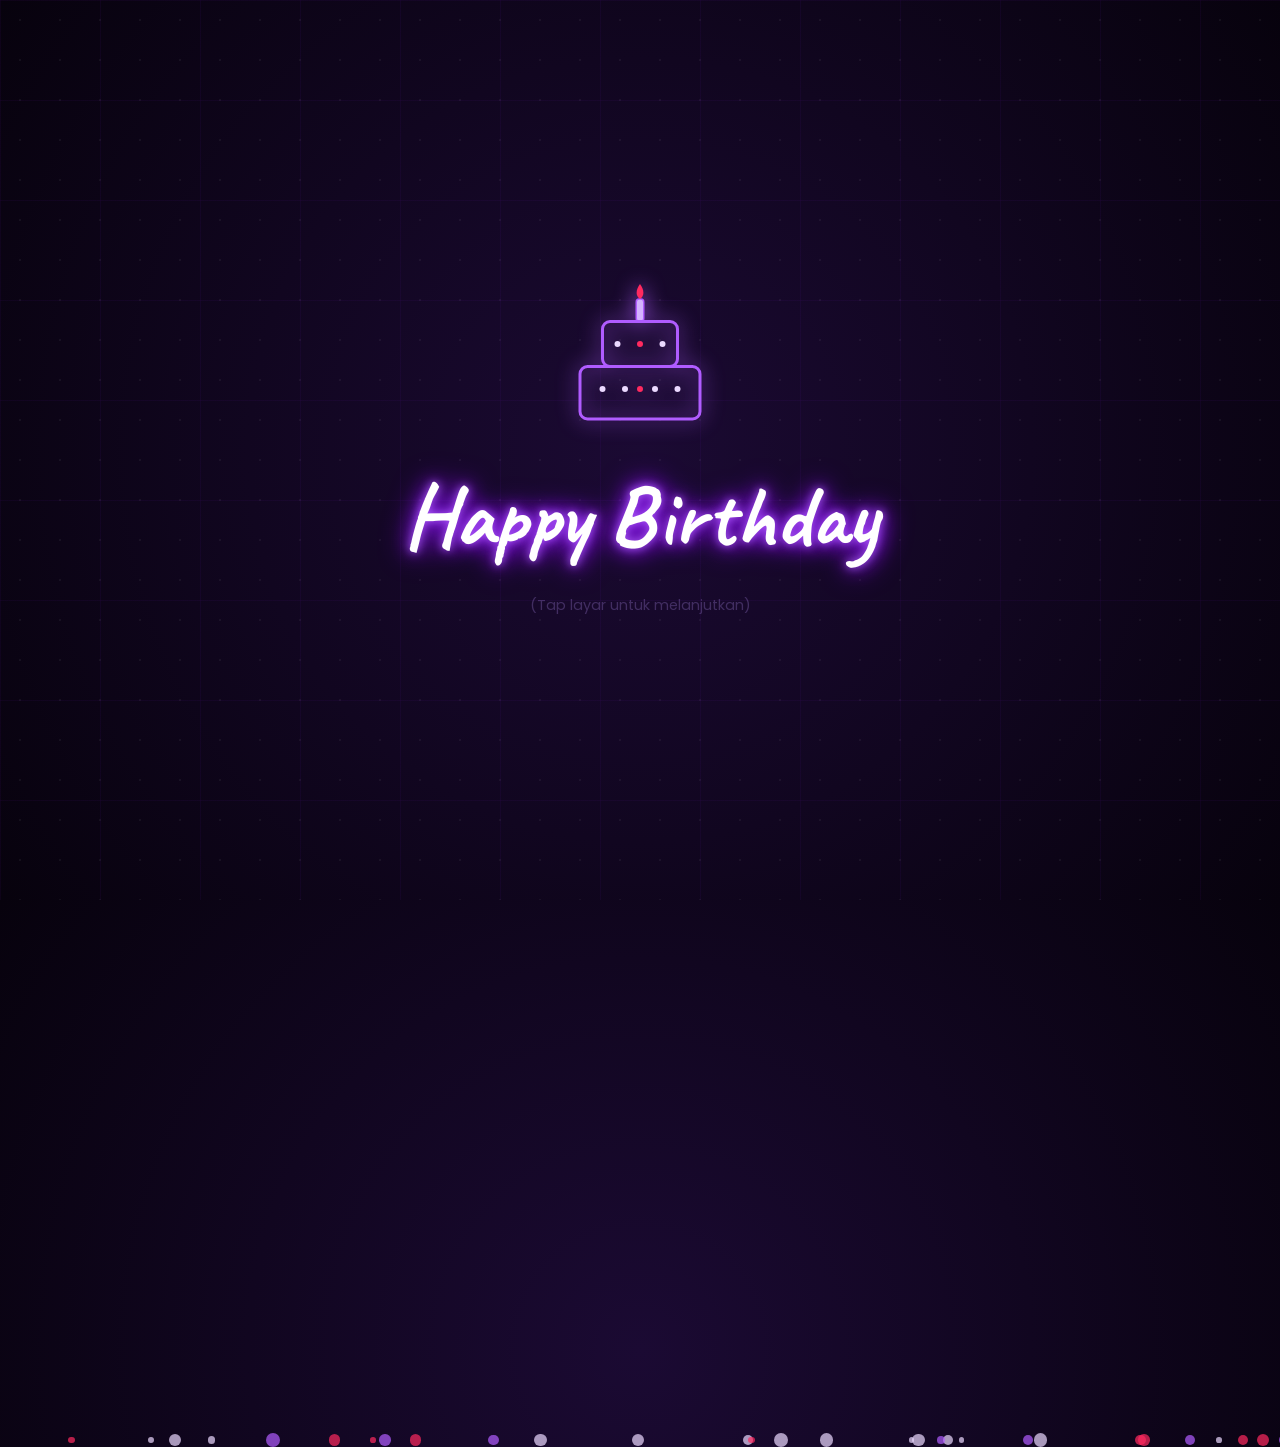
<file: home.html>
<!doctype html>
<html lang="id">
  <head>
    <meta charset="UTF-8" />
    <meta
      name="viewport"
      content="width=device-width, initial-scale=1.0, maximum-scale=1.0, user-scalable=no"
    />
    <title>Happy Birthday!</title>
    <link rel="icon" href="img/logo ava sapi.png" type="image/x-icon" />
    <link rel="stylesheet" href="css/home.css" />
  </head>
  <body>
    <div class="slide active" id="slide1">
      <svg
        class="cake-icon"
        viewBox="0 0 100 100"
        xmlns="http://www.w3.org/2000/svg"
      >
        <rect
          x="47.5"
          y="10"
          width="5"
          height="15"
          rx="2"
          fill="#d4b3ff"
          stroke="#b05cff"
          stroke-width="1"
        />
        <path
          class="flame"
          d="M50 0 C53 4, 53 8, 50 10 C47 8, 47 4, 50 0 Z"
          fill="#ff2a5f"
        />
        <rect
          x="25"
          y="25"
          width="50"
          height="30"
          rx="5"
          fill="none"
          stroke="#b05cff"
          stroke-width="2"
        />
        <rect
          x="10"
          y="55"
          width="80"
          height="35"
          rx="5"
          fill="none"
          stroke="#b05cff"
          stroke-width="2"
        />
        <circle cx="35" cy="40" r="2" fill="#ebd9ff" />
        <circle cx="50" cy="40" r="2" fill="#ff2a5f" />
        <circle cx="65" cy="40" r="2" fill="#ebd9ff" />
        <circle cx="25" cy="70" r="2" fill="#ebd9ff" />
        <circle cx="40" cy="70" r="2" fill="#ebd9ff" />
        <circle cx="50" cy="70" r="2" fill="#ff2a5f" />
        <circle cx="60" cy="70" r="2" fill="#ebd9ff" />
        <circle cx="75" cy="70" r="2" fill="#ebd9ff" />
      </svg>

      <h1 id="bday-text">Happy Birthday</h1>
      <p class="click-hint">(Tap layar untuk melanjutkan)</p>
    </div>

    <div class="slide" id="slide2">
      <div class="split-container">
        <div class="split-left">
          <div class="calendar-card">
            <div class="cal-month">April</div>
            <div class="cal-days">
              <div class="day-name">M</div>
              <div class="day-name">S</div>
              <div class="day-name">S</div>
              <div class="day-name">R</div>
              <div class="day-name">K</div>
              <div class="day-name">J</div>
              <div class="day-name">S</div>
              <div></div>
              <div></div>
              <div></div>
              <div>1</div>
              <div>2</div>
              <div>3</div>
              <div>4</div>
              <div>5</div>
              <div>6</div>
              <div>7</div>
              <div>8</div>
              <div>9</div>
              <div>10</div>
              <div>11</div>
              <div>12</div>
              <div>13</div>
              <div>14</div>
              <div>15</div>
              <div>16</div>
              <div>17</div>
              <div>18</div>
              <div>19</div>
              <div class="marked">20</div>
              <div>21</div>
              <div>22</div>
              <div>23</div>
              <div>24</div>
              <div>25</div>
              <div>26</div>
              <div>27</div>
              <div>28</div>
              <div>29</div>
              <div>30</div>
              <div></div>
              <div></div>
            </div>
          </div>
        </div>
        <div class="split-right">
          it's your<br />special dayy
          <svg
            class="hand-arrow"
            viewBox="0 0 400 250"
            xmlns="http://www.w3.org/2000/svg"
          >
            <path
              class="arrow-path"
              d="M 380,130 Q 300,130 220,160 C 160,140 180,80 220,110 C 260,80 280,140 220,160 C 180,180 100,220 25,215"
              fill="none"
              stroke="#ff2a5f"
              stroke-width="4"
              stroke-linecap="round"
              stroke-linejoin="round"
            />
            <path
              class="arrow-head"
              d="M 25,215 L 45,205 M 25,215 L 40,230"
              fill="none"
              stroke="#ff2a5f"
              stroke-width="4"
              stroke-linecap="round"
              stroke-linejoin="round"
            />
          </svg>
        </div>
      </div>
    </div>

    <div class="slide" id="slide3">
      <div class="polaroid-layout">
        <div class="polaroid-side left-top">
          <img
            src="img/chin 1.jpeg"
            alt="Foto 1"
          />
          <div class="polaroid-text">Pretty</div>
        </div>
        <div class="polaroid-side left-bottom">
          <img
            src="img/chin 2.jpeg"
            alt="Foto 2"
          />
          <div class="polaroid-text">Pretty</div>
        </div>
        <div class="printer-system">
          <div class="printer-front">
            <div class="printer-slot-inner"></div>
          </div>
          <div class="printer-back"></div>
          <div class="photo-mask">
            <div class="polaroid-main">
              <img
                src="img/photocard chinta.jpeg"
                alt="Foto Utama"
              />
              <div class="polaroid-text">HAPPY BDAY!</div>
            </div>
          </div>
        </div>
        <div class="polaroid-side right-top">
          <img
            src="img/chin 3.jpeg"
            alt="Foto 3"
          />
          <div class="polaroid-text">Pretty</div>
        </div>
        <div class="polaroid-side right-bottom">
          <img
            src="img/sss.jpeg"
            alt="Foto 4"
          />
          <div class="polaroid-text">Pretty</div>
        </div>
      </div>
    </div>

    <div class="slide" id="slide4">
      <div class="mail-scene">
        <div class="env-back"></div>
       <div class="paper-stack">
        <!-- Kertas Pertama (Paling Atas) -->
        <div class="stacked-paper" id="paper1">
          <h2>Untuk Kamu,</h2>
          Happy late birthday suyy wanita yang kukenal cantik, lucu, imut,
            manis, baik, pinter, rajin dan kuat asekk. Ciee sekarang udah 18
            tahun kiw kiw, makasih ya chin udah hadir ke dunia ini, Bismillah
            aku berdoa semua hal baik datang ke kamu dan yang paling penting
            kamu bahagia terus bisa tersenyum tiap hari walau hari hari yang
            dijalani berat, karena senyuman kamu itu manis banget asli chin. 
            
            <br><br>
            Selamat kamu udah menjalani ujian snbt kemaren apapun nanti hasilnya
            jangan pernah salahin diri sendiri karena kamu udah berusaha it's a
            good move dan jangan terpaku sama proses orang lain karena proses
            orang itu beda-beda, aku bersyukur allah nemuin aku dengan kamu
            walau hanya singgah sebentar dan aku belajar banyak darimu sebelum
            maupun setelah hubungan kita selesai
          <p 
            onclick="tossPaper(event)" 
            style="margin-top: 25px; color: #ff2a5f; text-align: center; font-size: 0.9rem; font-family: 'Poppins', sans-serif; cursor: pointer;"
          >
            (Tap teks ini untuk lanjut ke kertas kedua)
          </p>
        </div>

        <!-- Kertas Kedua (Di Tengah) -->
        <div class="stacked-paper" id="paper2">
          <h2>My Wish For U</h2>
          Semoga setiap langkahmu dimudahkan, setiap rencanamu dibukakan
            jalan, dan setiap mimpimu pelan-pelan jadi kenyataan. Semoga hatimu
            selalu aman dari hal-hal yang bikin overthinking, hidupmu di penuhi
            orang-orang baik, dan hari harimu di kelilingi ketenangan yang kamu
            butuhkan. Dan semoga tahun ini jadi tahun yang benar-benar baik buat
            kamu... yang bawa banyak kebahagiaan dan cerita baru.

            <br /><br />Jangan berubah ya... tetap jadi yang aku kenal sekarang,
            yang kadang ngeselin tapi bikin kangen, yang sok kuat padahal butuh
            di pukpuk atau peluk, yang jadi panutan anak-anak ngaji, dan yang bikin aku buka hati lagi waktu itu.
            Aku suka versi kamu yang ini, maaf aku jadi beban kamu, aku yang
            selalu ganggu kamu, aku yang ga ngertiin kamu. Makasih udah pernah
            jadi alasan aku semangat menjalani hari yang berat, dan juga jadi
            alasan ku berubah sedikit lebih baik. 

          <p 
            onclick="tossPaper(event)" 
            style="margin-top: 25px; color: #ff2a5f; text-align: center; font-size: 0.9rem; font-family: 'Poppins', sans-serif; cursor: pointer;"
          >
            (Tap teks ini untuk lanjut ke kertas ketiga)
          </p>
        </div>

        <!-- Kertas Ketiga (Paling Bawah) -->
        <div class="stacked-paper" id="paper3">
          <h2>Satu Lagi...</h2>
            Chin aku ada kabar
            baik kontrak kerjaku lanjut padahal udah dapet surat surplus tapi
            malemnya di telpon suruh berangkat lagi huhu aku tunggu kabar baik
            darimu juga yaa, dan nanti ketika kamu kuliah jangan terbawa
            lingkungan yang buruk yaa aku tahu kamu bisa jaga diri tapi selalu
            hati-hati okay, cari relasi dan pengalaman sebanyak-banyaknya, jangan pernah ngerasa sendiri
            kalau ada masalah kamu bisa cerita ke temen yang kamu percaya atau keluarga mungkin klo keluarga susah kamu ceritanya
            brati ke temen deket aja, dan kalau kamu nanti udah buka hati lagi aku harap
            kamu dapat seseorang yang bisa ngertiin kamu, dan
            treat u better karena perempuan yang kaya kamu di zaman sekarang susah nyarinya
            jadi semoga kamu dapat laki-laki yang setara sama kamu

            <br><br>Oiya baru-baru ini aku lagi seneng banget dengerin lagu dari 
            arash buana, terus baru kemaren tgl 24 rilis lagu baru yang berjudul "april"
            itu bagus banget coba deh kamu dengerin sama ini aku kan suka pamungkas ya dia juga 
            rilis single terbaru juga bulan lalu judulnya "berapa kali kita saling memaafkan"
            kamu coba dengerin juga ya ahahah, udah segitu aja terimakasih udah luangin waktu buat baca chin.
          <p 
            style="margin-top: 25px; text-align: center; color: #a088b3; font-size: 0.9rem; font-family: 'Poppins', sans-serif;"
          >
            (Tap bebas di luar kertas untuk menutup amplop)
          </p>
        </div>
      </div>
        <div class="env-front"></div>
        <div class="env-flap"></div>
      </div>
    </div>

    <div class="slide" id="slide5">
      <div class="sad-bg"></div>

      <img src="img/logo ava sapi.png" alt="Foto Dia" class="sad-img" />

      <h2 class="sad-title">Yahh udah di ujung slide aja T T</h2>
      <p class="sad-text">
        Semoga kamu suka yaa...<br /><br />Oiya, dulu katanya kamu suka warna
        <b class="lilac-glow">lilac</b> kan?<br />Mungkin ini bisa
        menggambarkannya
      </p>

      <button
        class="btn btn-lilac"
        onclick="window.location.href = 'flower.html'"
      >
        Klik disini
      </button>
    </div>

    <audio id="bg-music" loop>
      <source src="audio/hbd_music.mp3" type="audio/mpeg">
    </audio>

    <script src="js/home.js"></script>
  </body>
</html>
</file>
<file: css/main.css>
*,*::after,*::before{padding:0;margin:0;box-sizing:border-box;}
:root{--dark-color:#0d0a14;}
 
body{
  margin:0;padding:0;
  width:100vw;height:100vh;
  background-color:var(--dark-color);
  overflow:hidden;
}
 
.night{
  position:fixed;left:0;top:0;
  width:100%;height:100%;filter:blur(0.1vmin);
  background-image:
    radial-gradient(ellipse at top,transparent 0%,var(--dark-color)),
    radial-gradient(ellipse at bottom,var(--dark-color),rgba(180,130,255,0.18)),
    repeating-linear-gradient(220deg,#000 0px,#000 19px,transparent 19px,transparent 22px),
    repeating-linear-gradient(189deg,#000 0px,#000 19px,transparent 19px,transparent 22px),
    repeating-linear-gradient(148deg,#000 0px,#000 19px,transparent 19px,transparent 22px),
    linear-gradient(90deg,rgb(160,80,220),rgb(220,180,255));
}
 
.flowers{
  position:fixed;
  bottom:0;
  left:50%;
  transform-origin:bottom center;
  /* Mobile portrait — scale lebih besar */
  transform:translateX(-50%) scale(0.92);
}
/* Mobile landscape */
@media (max-width:767px) and (orientation:landscape){
  .flowers{ transform:translateX(-50%) scale(0.55); }
}
/* Tablet portrait */
@media (min-width:600px) and (max-width:899px) and (orientation:portrait){
  .flowers{ transform:translateX(-50%) scale(0.88); }
}
/* Tablet landscape / small desktop */
@media (min-width:768px) and (orientation:landscape) and (max-width:1199px){
  .flowers{ transform:translateX(-50%) scale(0.68); }
}
/* Desktop */
@media (min-width:1200px) and (max-width:1599px){
  .flowers{ transform:translateX(-50%) scale(0.72); }
}
/* Large desktop */
@media (min-width:1600px){
  .flowers{ transform:translateX(-50%) scale(0.80); }
}
 
/* Sesuaikan stem di desktop */
@media (min-width:900px){
  .flower--1 .flower__line{ height:62vmin !important; }
  .flower--2 .flower__line{ height:54vmin !important; }
  .flower--3 .flower__line{ height:58vmin !important; }
  .flower--4 .flower__line{ height:46vmin !important; }
  .flower--5 .flower__line{ height:48vmin !important; }
  .flower--6 .flower__line{ height:38vmin !important; }
  .flower--7 .flower__line{ height:40vmin !important; }
  .flower{ bottom:6vmin !important; }
}
 
.flower{
  position:absolute;bottom:10vmin;
  transform-origin:bottom center;z-index:10;
  --fl-speed:0.8s;
  will-change:transform;
  backface-visibility:hidden;
  -webkit-backface-visibility:hidden;
}
.flower--1{animation:moving-flower-1 4s linear infinite;}
.flower--1 .flower__line{height:70vmin;animation-delay:0.3s;}
.flower--2{left:50%;transform:rotate(20deg);animation:moving-flower-2 4s linear infinite;}
.flower--2 .flower__line{height:60vmin;animation-delay:0.6s;}
.flower--3{left:50%;transform:rotate(-15deg);animation:moving-flower-3 4s linear infinite;}
.flower--3 .flower__line{animation-delay:0.9s;}
/* Tangkai baru kiri-kanan */
.flower--4{left:50%;transform:rotate(38deg);animation:moving-flower-4 4.5s 0.3s linear infinite;}
.flower--4 .flower__line{height:50vmin;animation-delay:0.4s;}
.flower--5{left:50%;transform:rotate(-32deg);animation:moving-flower-5 4.2s 0.5s linear infinite;}
.flower--5 .flower__line{height:52vmin;animation-delay:0.5s;}
.flower--6{left:50%;transform:rotate(55deg);animation:moving-flower-4 5s 0.2s linear infinite;}
.flower--6 .flower__line{height:40vmin;animation-delay:0.2s;}
.flower--7{left:50%;transform:rotate(-50deg);animation:moving-flower-5 4.8s 0.4s linear infinite;}
.flower--7 .flower__line{height:42vmin;animation-delay:0.4s;}
 
.flower--1 .flower__line__leaf--1{animation:blooming-leaf-right var(--fl-speed) 1.6s backwards;}
.flower--1 .flower__line__leaf--2{animation:blooming-leaf-right var(--fl-speed) 1.4s backwards;}
.flower--1 .flower__line__leaf--3{animation:blooming-leaf-left var(--fl-speed) 1.2s backwards;}
.flower--1 .flower__line__leaf--4{animation:blooming-leaf-left var(--fl-speed) 1.0s backwards;}
.flower--1 .flower__line__leaf--5{animation:blooming-leaf-right var(--fl-speed) 1.8s backwards;}
.flower--1 .flower__line__leaf--6{animation:blooming-leaf-left var(--fl-speed) 2.0s backwards;}
.flower--2 .flower__line__leaf--1{animation:blooming-leaf-right var(--fl-speed) 1.9s backwards;}
.flower--2 .flower__line__leaf--2{animation:blooming-leaf-right var(--fl-speed) 1.7s backwards;}
.flower--2 .flower__line__leaf--3{animation:blooming-leaf-left var(--fl-speed) 1.5s backwards;}
.flower--2 .flower__line__leaf--4{animation:blooming-leaf-left var(--fl-speed) 1.3s backwards;}
.flower--3 .flower__line__leaf--1{animation:blooming-leaf-right var(--fl-speed) 2.5s backwards;}
.flower--3 .flower__line__leaf--2{animation:blooming-leaf-right var(--fl-speed) 2.3s backwards;}
.flower--3 .flower__line__leaf--3{animation:blooming-leaf-left var(--fl-speed) 2.1s backwards;}
.flower--3 .flower__line__leaf--4{animation:blooming-leaf-left var(--fl-speed) 1.9s backwards;}
.flower--4 .flower__line__leaf--1{animation:blooming-leaf-right var(--fl-speed) 2.0s backwards;}
.flower--4 .flower__line__leaf--2{animation:blooming-leaf-left var(--fl-speed) 1.8s backwards;}
.flower--4 .flower__line__leaf--3{animation:blooming-leaf-right var(--fl-speed) 2.2s backwards;}
.flower--4 .flower__line__leaf--4{animation:blooming-leaf-left var(--fl-speed) 2.4s backwards;}
.flower--5 .flower__line__leaf--1{animation:blooming-leaf-right var(--fl-speed) 2.1s backwards;}
.flower--5 .flower__line__leaf--2{animation:blooming-leaf-left var(--fl-speed) 1.9s backwards;}
.flower--5 .flower__line__leaf--3{animation:blooming-leaf-right var(--fl-speed) 2.3s backwards;}
.flower--5 .flower__line__leaf--4{animation:blooming-leaf-left var(--fl-speed) 2.5s backwards;}
.flower--6 .flower__line__leaf--1{animation:blooming-leaf-right var(--fl-speed) 1.8s backwards;}
.flower--6 .flower__line__leaf--2{animation:blooming-leaf-left var(--fl-speed) 2.0s backwards;}
.flower--7 .flower__line__leaf--1{animation:blooming-leaf-right var(--fl-speed) 1.9s backwards;}
.flower--7 .flower__line__leaf--2{animation:blooming-leaf-left var(--fl-speed) 2.1s backwards;}
 
.flower__leafs{
  position:relative;
  animation:blooming-flower 2s backwards;
  will-change:transform,opacity;
}
.flower__leafs--1{animation-delay:1.1s;}
.flower__leafs--2{animation-delay:1.4s;}
.flower__leafs--3{animation-delay:1.7s;}
.flower__leafs--4{animation-delay:1.9s;}
.flower__leafs--5{animation-delay:2.1s;}
.flower__leafs--6{animation-delay:2.3s;}
.flower__leafs--7{animation-delay:2.5s;}
 
.flower__leafs::after{
  content:"";position:absolute;left:50%;top:50%;
  transform:translate(-50%,-60%);
  width:14vmin;height:20vmin;
  background-color:#c084fc;
  filter:blur(8vmin);
  pointer-events:none;
}
.flower__leafs--4::after,.flower__leafs--5::after,
.flower__leafs--6::after,.flower__leafs--7::after{
  width:8vmin;height:12vmin;
  filter:blur(5vmin);
  opacity:.7;
}
 
.lilac-cluster{
  position:absolute;
  bottom:0;
  left:50%;
  transform:translateX(-50%);
  /* Mobile portrait default — vmin=lebar layar */
  width:36vw;
  height:auto;
  overflow:visible;
}
/* Tangkai 1,2,3 mobile */
.flower--1 .lilac-cluster{ width:36vw; }
.flower--2 .lilac-cluster{ width:30vw; }
.flower--3 .lilac-cluster{ width:30vw; }
/* Tangkai sampingan mobile */
.flower--4 .lilac-cluster,
.flower--5 .lilac-cluster,
.flower--6 .lilac-cluster,
.flower--7 .lilac-cluster{ width:22vw; }
 
/* Tablet portrait */
@media (min-width:600px) and (max-width:899px) and (orientation:portrait){
  .flower--1 .lilac-cluster{ width:30vw; }
  .flower--2 .lilac-cluster{ width:26vw; }
  .flower--3 .lilac-cluster{ width:26vw; }
  .flower--4 .lilac-cluster,
  .flower--5 .lilac-cluster,
  .flower--6 .lilac-cluster,
  .flower--7 .lilac-cluster{ width:18vw; }
}
 
/* Desktop landscape — pakai vh agar konsisten */
@media (min-width:768px) and (orientation:landscape){
  .flower--1 .lilac-cluster{ width:22vh; }
  .flower--2 .lilac-cluster{ width:19vh; }
  .flower--3 .lilac-cluster{ width:19vh; }
  .flower--4 .lilac-cluster,
  .flower--5 .lilac-cluster,
  .flower--6 .lilac-cluster,
  .flower--7 .lilac-cluster{ width:14vh; }
}
@media (min-width:1200px){
  .flower--1 .lilac-cluster{ width:20vh; }
  .flower--2 .lilac-cluster{ width:17vh; }
  .flower--3 .lilac-cluster{ width:17vh; }
  .flower--4 .lilac-cluster,
  .flower--5 .lilac-cluster,
  .flower--6 .lilac-cluster,
  .flower--7 .lilac-cluster{ width:13vh; }
}
 
.floret{
  transform-origin:center center;
  animation:floret-bloom 0.5s backwards ease-out;
}
@keyframes floret-bloom{
  0%{transform:scale(0);opacity:0;}
  75%{transform:scale(1.1);opacity:1;}
  100%{transform:scale(1);opacity:1;}
}
 
.flower__light{
  position:absolute;bottom:0;
  width:1vmin;height:1vmin;
  background-color:#e879f9;
  border-radius:50%;filter:blur(0.2vmin);
  animation:light-ans 4s linear infinite backwards;
}
.flower__light:nth-child(odd){background-color:#f0abfc;}
.flower__light--1{left:-2vmin;animation-delay:1s;}
.flower__light--2{left:3vmin;animation-delay:0.5s;}
.flower__light--3{left:-6vmin;animation-delay:0.3s;}
.flower__light--4{left:6vmin;animation-delay:0.9s;}
.flower__light--5{left:-1vmin;animation-delay:1.5s;}
.flower__light--6{left:-4vmin;animation-delay:3s;}
.flower__light--7{left:3vmin;animation-delay:2s;}
.flower__light--8{left:-6vmin;animation-delay:3.5s;}
 
.flower__line{
  height:55vmin;width:1.5vmin;
  background-image:
    linear-gradient(to left,rgba(0,0,0,.2),transparent,rgba(255,255,255,.2)),
    linear-gradient(to top,transparent 10%,#5b2d8a,#9b4dca);
  box-shadow:inset 0 0 2px rgba(0,0,0,.5);
  animation:grow-flower-tree 4s backwards;
  will-change:height;
  transform:translateZ(0);
}
.flower__line__leaf{
  --w:7vmin;--h:calc(var(--w) + 2vmin);
  position:absolute;top:20%;left:90%;
  width:var(--w);height:var(--h);
  border-top-right-radius:var(--h);border-bottom-left-radius:var(--h);
  background-image:linear-gradient(to top,rgba(91,45,138,.4),#a855f7);
}
.flower__line__leaf--1{transform:rotate(70deg) rotateY(30deg);}
.flower__line__leaf--2{top:45%;transform:rotate(70deg) rotateY(30deg);}
.flower__line__leaf--3,.flower__line__leaf--4,.flower__line__leaf--6{
  border-top-right-radius:0;border-bottom-left-radius:0;
  border-top-left-radius:var(--h);border-bottom-right-radius:var(--h);
  left:-460%;top:12%;transform:rotate(-70deg) rotateY(30deg);
}
.flower__line__leaf--4{top:40%;}
.flower__line__leaf--5{top:0;transform-origin:left;transform:rotate(70deg) rotateY(30deg) scale(.6);}
.flower__line__leaf--6{top:-2%;left:-450%;transform-origin:right;transform:rotate(-70deg) rotateY(30deg) scale(.6);}
 
.flower__grass{
  --c:#6b21a8;--line-w:1.5vmin;
  position:absolute;bottom:12vmin;left:-7vmin;
  display:flex;flex-direction:column;align-items:flex-end;
  z-index:20;transform-origin:bottom center;
  transform:rotate(-48deg) rotateY(40deg);
}
.flower__grass--1{animation:moving-grass 2s linear infinite;}
.flower__grass--2{left:2vmin;bottom:10vmin;transform:scale(.5) rotate(75deg) rotateX(10deg) rotateY(-200deg);opacity:.8;z-index:0;animation:moving-grass--2 1.5s linear infinite;}
.flower__grass--top{width:7vmin;height:10vmin;border-top-right-radius:100%;border-right:var(--line-w) solid var(--c);transform-origin:bottom center;transform:rotate(-2deg);}
.flower__grass--bottom{margin-top:-2px;width:var(--line-w);height:25vmin;background-image:linear-gradient(to top,transparent,var(--c));}
.flower__grass__leaf{--size:10vmin;position:absolute;width:calc(var(--size)*2.1);height:var(--size);border-top-left-radius:var(--size);border-top-right-radius:var(--size);background-image:linear-gradient(to top,transparent,transparent 30%,var(--c));z-index:100;}
.flower__grass__leaf--1{top:-6%;left:30%;--size:6vmin;transform:rotate(-20deg);animation:growing-grass-ans--1 2s 2.6s backwards;}
.flower__grass__leaf--2{top:-5%;left:-110%;--size:6vmin;transform:rotate(10deg);animation:growing-grass-ans--2 2s 2.4s linear backwards;}
.flower__grass__leaf--3{top:5%;left:60%;--size:8vmin;transform:rotate(-18deg) rotateX(-20deg);animation:growing-grass-ans--3 2s 2.2s linear backwards;}
.flower__grass__leaf--4{top:6%;left:-135%;--size:8vmin;transform:rotate(2deg);animation:growing-grass-ans--4 2s 2s linear backwards;}
.flower__grass__leaf--5{top:20%;left:60%;--size:10vmin;transform:rotate(-24deg) rotateX(-20deg);animation:growing-grass-ans--5 2s 1.8s linear backwards;}
.flower__grass__leaf--6{top:22%;left:-180%;--size:10vmin;transform:rotate(10deg);animation:growing-grass-ans--6 2s 1.6s linear backwards;}
.flower__grass__leaf--7{top:39%;left:70%;--size:10vmin;transform:rotate(-10deg);animation:growing-grass-ans--7 2s 1.4s linear backwards;}
.flower__grass__leaf--8{top:40%;left:-215%;--size:11vmin;transform:rotate(10deg);animation:growing-grass-ans--8 2s 1.2s linear backwards;}
.flower__grass__overlay{position:absolute;top:-10%;right:0%;width:100%;height:100%;background-color:rgba(13,10,20,.6);filter:blur(1.5vmin);z-index:100;}
 
@keyframes growing-grass-ans--1{0%{transform-origin:bottom left;transform:rotate(-20deg) scale(0);}}
@keyframes growing-grass-ans--2{0%{transform-origin:bottom right;transform:rotate(10deg) scale(0);}}
@keyframes growing-grass-ans--3{0%{transform-origin:bottom left;transform:rotate(-18deg) rotateX(-20deg) scale(0);}}
@keyframes growing-grass-ans--4{0%{transform-origin:bottom right;transform:rotate(2deg) scale(0);}}
@keyframes growing-grass-ans--5{0%{transform-origin:bottom left;transform:rotate(-24deg) rotateX(-20deg) scale(0);}}
@keyframes growing-grass-ans--6{0%{transform-origin:bottom right;transform:rotate(10deg) scale(0);}}
@keyframes growing-grass-ans--7{0%{transform-origin:bottom left;transform:rotate(-10deg) scale(0);}}
@keyframes growing-grass-ans--8{0%{transform-origin:bottom right;transform:rotate(10deg) scale(0);}}
 
.flower__g-long{--w:2vmin;--h:6vmin;--c:#7c3aed;position:absolute;bottom:10vmin;left:-3vmin;transform-origin:bottom center;transform:rotate(-30deg) rotateY(-20deg);display:flex;flex-direction:column;align-items:flex-end;animation:flower-g-long-ans 3s linear infinite;}
@keyframes flower-g-long-ans{0%,100%{transform:rotate(-30deg) rotateY(-20deg);}50%{transform:rotate(-32deg) rotateY(-20deg);}}
.flower__g-long__top{top:calc(var(--h)*-1);width:calc(var(--w) + 1vmin);height:var(--h);border-top-right-radius:100%;border-right:.7vmin solid var(--c);transform:translate(-.7vmin,1vmin);}
.flower__g-long__bottom{width:var(--w);height:50vmin;transform-origin:bottom center;background-image:linear-gradient(to top,transparent 30%,var(--c));box-shadow:inset 0 0 2px rgba(0,0,0,.5);clip-path:polygon(35% 0,65% 1%,100% 100%,0% 100%);}
 
.flower__g-right{position:absolute;bottom:6vmin;left:-2vmin;transform-origin:bottom left;transform:rotate(20deg);}
.flower__g-right .leaf{width:30vmin;height:50vmin;border-top-left-radius:100%;border-left:2vmin solid #6d28d9;background-image:linear-gradient(to bottom,transparent,var(--dark-color) 60%);-webkit-mask-image:linear-gradient(to top,transparent 30%,#6d28d9 60%);}
.flower__g-right--1{animation:flower-g-right-ans 2.5s linear infinite;}
.flower__g-right--2{left:5vmin;transform:rotateY(-180deg);animation:flower-g-right-ans--2 3s linear infinite;}
.flower__g-right--2 .leaf{height:75vmin;filter:blur(.3vmin);opacity:.8;}
@keyframes flower-g-right-ans{0%,100%{transform:rotate(20deg);}50%{transform:rotate(24deg) rotateX(-20deg);}}
@keyframes flower-g-right-ans--2{0%,100%{transform:rotateY(-180deg) rotate(0deg) rotateX(-20deg);}50%{transform:rotateY(-180deg) rotate(6deg) rotateX(-20deg);}}
 
.flower__g-front{position:absolute;bottom:6vmin;left:2.5vmin;z-index:100;transform-origin:bottom center;transform:rotate(-28deg) rotateY(30deg) scale(1.04);animation:flower__g-front-ans 2s linear infinite;}
@keyframes flower__g-front-ans{0%,100%{transform:rotate(-28deg) rotateY(30deg) scale(1.04);}50%{transform:rotate(-35deg) rotateY(40deg) scale(1.04);}}
.flower__g-front__line{width:.3vmin;height:20vmin;background-image:linear-gradient(to top,transparent,#7c3aed,transparent 100%);position:relative;}
.flower__g-front__leaf-wrapper{position:absolute;top:0;left:0;transform-origin:bottom left;transform:rotate(10deg);}
.flower__g-front__leaf-wrapper:nth-child(even){left:0;transform:rotateY(-180deg) rotate(5deg);animation:flower__g-front__leaf-left-ans 1s ease-in backwards;}
.flower__g-front__leaf-wrapper:nth-child(odd){animation:flower__g-front__leaf-ans 1s ease-in backwards;}
.flower__g-front__leaf-wrapper--1{top:-8vmin;transform:scale(.7);animation:flower__g-front__leaf-ans 1s 5.5s ease-in backwards!important;}
.flower__g-front__leaf-wrapper--2{top:-8vmin;transform:rotateY(-180deg) scale(.7)!important;animation:flower__g-front__leaf-left-ans-2 1s 4.6s ease-in backwards!important;}
.flower__g-front__leaf-wrapper--3{top:-3vmin;animation:flower__g-front__leaf-ans 1s 4.6s ease-in backwards;}
.flower__g-front__leaf-wrapper--4{top:-3vmin;transform:rotateY(-180deg) scale(.9)!important;animation:flower__g-front__leaf-left-ans-2 1s 4.6s ease-in backwards!important;}
@keyframes flower__g-front__leaf-left-ans-2{0%{transform:rotateY(-180deg) scale(0);}}
.flower__g-front__leaf-wrapper--5,.flower__g-front__leaf-wrapper--6{top:2vmin;}
.flower__g-front__leaf-wrapper--7,.flower__g-front__leaf-wrapper--8{top:6.5vmin;}
.flower__g-front__leaf-wrapper--2{animation-delay:5.2s!important;}
.flower__g-front__leaf-wrapper--3{animation-delay:4.9s!important;}
.flower__g-front__leaf-wrapper--5{animation-delay:4.3s!important;}
.flower__g-front__leaf-wrapper--6{animation-delay:4.1s!important;}
.flower__g-front__leaf-wrapper--7{animation-delay:3.8s!important;}
.flower__g-front__leaf-wrapper--8{animation-delay:3.5s!important;}
@keyframes flower__g-front__leaf-ans{0%{transform:rotate(10deg) scale(0);}}
@keyframes flower__g-front__leaf-left-ans{0%{transform:rotateY(-180deg) rotate(5deg) scale(0);}}
.flower__g-front__leaf{width:10vmin;height:10vmin;border-radius:100% 0% 0% 100%/100% 100% 0% 0%;box-shadow:inset 0 2px 1vmin hsla(270deg,80%,70%,.2);background-image:linear-gradient(to bottom left,transparent,var(--dark-color)),linear-gradient(to bottom right,#7c3aed 50%,transparent 50%);-webkit-mask-image:linear-gradient(to bottom right,#7c3aed 50%,transparent 50%);mask-image:linear-gradient(to bottom right,#7c3aed 50%,transparent 50%);}
 
.flower__g-fr{position:absolute;bottom:-4vmin;left:0;transform-origin:bottom left;z-index:10;animation:flower__g-fr-ans 2s linear infinite;}
@keyframes flower__g-fr-ans{0%,100%{transform:rotate(2deg);}50%{transform:rotate(4deg);}}
.flower__g-fr .leaf{width:30vmin;height:50vmin;border-top-left-radius:100%;border-left:2vmin solid #6d28d9;-webkit-mask-image:linear-gradient(to top,transparent 25%,#6d28d9 50%);position:relative;z-index:1;}
.flower__g-fr__leaf{position:absolute;top:0;left:0;width:10vmin;height:10vmin;border-radius:100% 0% 0% 100%/100% 100% 0% 0%;box-shadow:inset 0 2px 1vmin hsla(270deg,80%,70%,.2);background-image:linear-gradient(to bottom left,transparent,var(--dark-color) 98%),linear-gradient(to bottom right,#a855f7 45%,transparent 50%);-webkit-mask-image:linear-gradient(135deg,#7c3aed 40%,transparent 50%);}
.flower__g-fr__leaf--1{left:20vmin;transform:rotate(45deg);animation:flower__g-fr-leaft-ans-1 .5s 5.2s linear backwards;}
.flower__g-fr__leaf--2{left:12vmin;top:-7vmin;transform:rotate(25deg) rotateY(-180deg);animation:flower__g-fr-leaft-ans-6 .5s 5s linear backwards;}
.flower__g-fr__leaf--3{left:15vmin;top:6vmin;transform:rotate(55deg);animation:flower__g-fr-leaft-ans-5 .5s 4.8s linear backwards;}
.flower__g-fr__leaf--4{left:6vmin;top:-2vmin;transform:rotate(25deg) rotateY(-180deg);animation:flower__g-fr-leaft-ans-6 .5s 4.6s linear backwards;}
.flower__g-fr__leaf--5{left:10vmin;top:14vmin;transform:rotate(55deg);animation:flower__g-fr-leaft-ans-5 .5s 4.4s linear backwards;}
.flower__g-fr__leaf--6{left:0;top:6vmin;transform:rotate(25deg) rotateY(-180deg);animation:flower__g-fr-leaft-ans-6 .5s 4.2s linear backwards;}
.flower__g-fr__leaf--7{left:5vmin;top:22vmin;transform:rotate(45deg);animation:flower__g-fr-leaft-ans-7 .5s 4s linear backwards;}
.flower__g-fr__leaf--8{left:-4vmin;top:15vmin;transform:rotate(15deg) rotateY(-180deg);animation:flower__g-fr-leaft-ans-8 .5s 3.8s linear backwards;}
@keyframes flower__g-fr-leaft-ans-1{0%{transform-origin:left;transform:rotate(45deg) scale(0);}}
@keyframes flower__g-fr-leaft-ans-5{0%{transform-origin:left;transform:rotate(55deg) scale(0);}}
@keyframes flower__g-fr-leaft-ans-6{0%{transform-origin:right;transform:rotate(25deg) rotateY(-180deg) scale(0);}}
@keyframes flower__g-fr-leaft-ans-7{0%{transform-origin:left;transform:rotate(45deg) scale(0);}}
@keyframes flower__g-fr-leaft-ans-8{0%{transform-origin:right;transform:rotate(15deg) rotateY(-180deg) scale(0);}}
 
.long-g{position:absolute;bottom:25vmin;left:-42vmin;transform-origin:bottom left;}
.long-g--1{bottom:0;transform:scale(.8) rotate(-5deg);}
.long-g--1 .leaf{-webkit-mask-image:linear-gradient(to top,transparent 40%,#6d28d9 80%)!important;}
.long-g--1 .leaf--1{--w:5vmin;--h:60vmin;left:-2vmin;transform:rotate(3deg) rotateY(-180deg);}
.long-g--2,.long-g--3{bottom:-3vmin;left:-35vmin;transform-origin:center;transform:scale(.6) rotateX(60deg);}
.long-g--2 .leaf,.long-g--3 .leaf{-webkit-mask-image:linear-gradient(to top,transparent 50%,#6d28d9 80%)!important;}
.long-g--2 .leaf--1,.long-g--3 .leaf--1{left:-1vmin;transform:rotateY(-180deg);}
.long-g--3{left:-17vmin;bottom:0;}
.long-g--3 .leaf{-webkit-mask-image:linear-gradient(to top,transparent 40%,#6d28d9 80%)!important;}
.long-g--4{left:25vmin;bottom:-3vmin;transform-origin:center;transform:scale(.6) rotateX(60deg);}
.long-g--4 .leaf{-webkit-mask-image:linear-gradient(to top,transparent 50%,#6d28d9 80%)!important;}
.long-g--5{left:42vmin;bottom:0;transform:scale(.8) rotate(2deg);}
.long-g--6{left:0;bottom:-20vmin;z-index:100;filter:blur(.3vmin);transform:scale(.8) rotate(2deg);}
.long-g--7{left:35vmin;bottom:20vmin;z-index:-1;filter:blur(.3vmin);transform:scale(.6) rotate(2deg);opacity:.7;}
.long-g .leaf{--w:15vmin;--h:40vmin;--c:#5b21b6;position:absolute;bottom:0;width:var(--w);height:var(--h);border-top-left-radius:100%;border-left:2vmin solid var(--c);-webkit-mask-image:linear-gradient(to top,transparent 20%,var(--dark-color));transform-origin:bottom center;}
.long-g .leaf--0{left:2vmin;animation:leaf-ans-1 4s linear infinite;}
.long-g .leaf--1{--w:5vmin;--h:60vmin;animation:leaf-ans-1 4s linear infinite;}
.long-g .leaf--2{--w:10vmin;--h:40vmin;left:-.5vmin;bottom:5vmin;transform-origin:bottom left;transform:rotateY(-180deg);animation:leaf-ans-2 3s linear infinite;}
.long-g .leaf--3{--w:5vmin;--h:30vmin;left:-1vmin;bottom:3.2vmin;transform-origin:bottom left;transform:rotate(-10deg) rotateY(-180deg);animation:leaf-ans-3 3s linear infinite;}
@keyframes leaf-ans-1{0%,100%{transform:rotate(-5deg) scale(1);}50%{transform:rotate(5deg) scale(1.1);}}
@keyframes leaf-ans-2{0%,100%{transform:rotateY(-180deg) rotate(5deg);}50%{transform:rotateY(-180deg) rotate(0deg) scale(1.1);}}
@keyframes leaf-ans-3{0%,100%{transform:rotate(-10deg) rotateY(-180deg);}50%{transform:rotate(-20deg) rotateY(-180deg);}}
 
.grow-ans{animation:grow-ans 2s var(--d) backwards;}
@keyframes grow-ans{0%{transform:scale(0);opacity:0;}}
@keyframes light-ans{0%{opacity:0;transform:translateY(0);}25%{opacity:1;transform:translateY(-5vmin) translateX(-2vmin);}50%{opacity:1;transform:translateY(-15vmin) translateX(2vmin);filter:blur(.2vmin);}75%{transform:translateY(-20vmin) translateX(-2vmin);filter:blur(.2vmin);}100%{transform:translateY(-30vmin);opacity:0;filter:blur(1vmin);}}
@keyframes moving-flower-1{0%,100%{transform:rotate(2deg);}50%{transform:rotate(-2deg);}}
@keyframes moving-flower-2{0%,100%{transform:rotate(18deg);}50%{transform:rotate(14deg);}}
@keyframes moving-flower-3{0%,100%{transform:rotate(-18deg);}50%{transform:rotate(-20deg) rotateY(-10deg);}}
@keyframes moving-flower-4{0%,100%{transform:rotate(36deg);}50%{transform:rotate(32deg);}}
@keyframes moving-flower-5{0%,100%{transform:rotate(-30deg);}50%{transform:rotate(-34deg) rotateY(-10deg);}}
@keyframes blooming-leaf-right{0%{transform-origin:left;transform:rotate(70deg) rotateY(30deg) scale(0);}}
@keyframes blooming-leaf-left{0%{transform-origin:right;transform:rotate(-70deg) rotateY(30deg) scale(0);}}
@keyframes grow-flower-tree{0%{height:0;border-radius:1vmin;}}
@keyframes blooming-flower{0%{transform:scale(0);}}
@keyframes moving-grass{0%,100%{transform:rotate(-48deg) rotateY(40deg);}50%{transform:rotate(-50deg) rotateY(40deg);}}
@keyframes moving-grass--2{0%,100%{transform:scale(.5) rotate(75deg) rotateX(10deg) rotateY(-200deg);}50%{transform:scale(.5) rotate(79deg) rotateX(10deg) rotateY(-200deg);}}
.growing-grass{animation:growing-grass-ans 1s 2s backwards;}
@keyframes growing-grass-ans{0%{transform:scale(0);}}
 
/* ── Long grass kiri jauh ── */
.long-g--far-left{
  position:fixed;bottom:0;
  left:0;
  transform-origin:bottom left;
  animation:grow-ans 2s 1s backwards;
}
.long-g--far-left .grass-blade{
  position:absolute;bottom:0;
  width:2.2vmin;
  background-image:linear-gradient(to top,transparent 5%,#2a0858 20%,#4a189a 60%,#6a28c0 85%,#5518a0 100%);
  border-top-left-radius:100%;
  transform-origin:bottom center;
}
.long-g--far-right{
  position:fixed;bottom:0;
  right:0;
  transform-origin:bottom right;
  animation:grow-ans 2s 1.2s backwards;
}
.long-g--far-right .grass-blade{
  position:absolute;bottom:0;
  width:2.2vmin;
  background-image:linear-gradient(to top,transparent 5%,#2a0858 20%,#4a189a 60%,#6a28c0 85%,#5518a0 100%);
  border-top-right-radius:100%;
  transform-origin:bottom center;
}
 
/* ── Teks overlay (fixed, di luar .flowers agar tidak ikut scale) ── */
.text-overlay{
  position:fixed;
  top:0; left:0; right:0;
  display:flex;
  flex-direction:column;
  align-items:center;
  justify-content:center;
  padding-top:5vh;
  pointer-events:none;
  z-index:200;
  animation:text-fade-in 2s 2s backwards;
}
@keyframes text-fade-in{
  0%{opacity:0;transform:translateY(-20px);}
  100%{opacity:1;transform:translateY(0);}
}
.text-title{
  font-family:'Georgia',serif;
  font-size:clamp(2rem, 5vw, 4.5rem);
  font-weight:400;
  letter-spacing:0.25em;
  color:#d4a8ff;
  text-shadow:0 0 30px rgba(180,80,255,0.8), 0 0 60px rgba(150,50,220,0.5);
  text-transform:uppercase;
  margin-bottom:0.4em;
}
.text-subtitle{
  font-family:'Georgia',serif;
  font-size:clamp(0.9rem, 2.2vw, 1.8rem);
  font-weight:300;
  font-style:italic;
  letter-spacing:0.15em;
  color:#c084fc;
  opacity:0.85;
  text-shadow:0 0 20px rgba(160,60,240,0.6);
}
.text-divider{
  width:clamp(80px, 15vw, 200px);
  height:1px;
  background:linear-gradient(to right, transparent, #9b4dca, transparent);
  margin:0.5em 0;
  opacity:0.7;
}
</file>
<file: css/home.css>
@import url("https://fonts.googleapis.com/css2?family=Caveat:wght@600&family=Poppins:wght@300;400;600&display=swap");

* {
  margin: 0;
  padding: 0;
  box-sizing: border-box;
}

/* Tema Background Utama */
body {
  font-family: "Poppins", sans-serif;
  background: radial-gradient(circle at center, #1b0a33 0%, #07020d 100%);
  color: #ebd9ff;
  overflow: hidden;
  cursor: pointer;
  height: 100vh;
  width: 100vw;
  -webkit-tap-highlight-color: transparent;
}

/* Titik-titik bintang kecil di background */
body::before {
  content: "";
  position: absolute;
  top: 0;
  left: 0;
  right: 0;
  bottom: 0;
  background-image: radial-gradient(#ffffff 1px, transparent 1px);
  background-size: 40px 40px;
  opacity: 0.05;
  z-index: 0;
  pointer-events: none;
}

/* Base Slide Setting */
.slide {
  position: absolute;
  top: 0;
  left: 0;
  width: 100vw;
  height: 100vh;
  display: flex;
  flex-direction: column;
  justify-content: center;
  align-items: center;
  opacity: 0;
  visibility: hidden;
  transition: all 0.6s ease-in-out;
  transform: translateY(20px);
  text-align: center;
  padding: 20px;
  z-index: 1;
}

.slide.active {
  opacity: 1;
  visibility: visible;
  transform: translateY(0);
  z-index: 10;
}
h1,
h2 {
  color: #ffffff;
  text-shadow:
    0 0 10px #b05cff,
    0 0 20px #9013fe,
    0 0 30px #9013fe;
}

/* =========================================
   SLIDE 1: INTRO MERIAH
   ========================================= */
#slide1 {
  background-image:
    linear-gradient(rgba(144, 19, 254, 0.05) 1px, transparent 1px),
    linear-gradient(90deg, rgba(144, 19, 254, 0.05) 1px, transparent 1px);
  background-size: 100px 100px;
}

/* Ikon Kue & Api */
.cake-icon {
  width: 150px;
  height: 150px;
  margin-bottom: 30px;
  filter: drop-shadow(0 0 10px #b05cff);
  opacity: 0;
  transform: scale(0.5);
  transition: all 0.8s cubic-bezier(0.175, 0.885, 0.32, 1.275) 0.5s;
}
.slide.active .cake-icon {
  opacity: 1;
  transform: scale(1);
}
.flame {
  animation: flicker 0.1s ease-in-out infinite alternate;
  transform-origin: center bottom;
}
@keyframes flicker {
  0% {
    transform: scaleY(1) rotate(-1deg);
    opacity: 1;
  }
  100% {
    transform: scaleY(1.1) rotate(1deg);
    opacity: 0.8;
  }
}

/* TULISAN HAPPY BIRTHDAY (DIPERBAIKI) */
#bday-text {
  font-family: "Caveat", cursive;
  font-size: 5.5rem;
  line-height: 1.2;
  margin: 0 auto;
  opacity: 0;
}

/* Animasi Muncul -> Denyut Neon */
.slide.active #bday-text {
  animation:
    popUp 1s ease-out 0.8s forwards,
    neonPulse 2s ease-in-out 1.8s infinite;
}

@keyframes popUp {
  0% {
    opacity: 0;
    transform: translateY(30px) scale(0.8);
  }
  100% {
    opacity: 1;
    transform: translateY(0) scale(1);
  }
}

@keyframes neonPulse {
  0%,
  100% {
    opacity: 1;
    text-shadow:
      0 0 10px #b05cff,
      0 0 20px #9013fe;
  }
  50% {
    opacity: 1;
    text-shadow:
      0 0 20px #b05cff,
      0 0 40px #9013fe,
      0 0 60px #ff2a5f;
  }
}

/* Hint & Confetti */
.click-hint {
  margin-top: 25px;
  font-size: 0.9rem;
  color: #a685e2;
  opacity: 0;
}
.slide.active .click-hint {
  animation: hintPulse 1.5s infinite 2.5s forwards;
}
@keyframes hintPulse {
  0%,
  100% {
    opacity: 0.3;
  }
  50% {
    opacity: 1;
  }
}

.confetti {
  position: absolute;
  width: 10px;
  height: 10px;
  background-color: #b05cff;
  opacity: 0.7;
  border-radius: 50%;
  pointer-events: none;
  animation: confettiFall linear infinite forwards;
}
@keyframes confettiFall {
  0% {
    transform: translateY(-10vh) translateX(0);
  }
  100% {
    transform: translateY(110vh) translateX(50px);
  }
}

/* =========================================
   SLIDE 2: KALENDER & PANAH
   ========================================= */
.split-container {
  display: flex;
  width: 90%;
  max-width: 1000px;
  align-items: center;
  justify-content: center;
}
.split-left {
  flex: 1;
  display: flex;
  justify-content: flex-end;
  border-right: 3px solid #5d2299;
  padding-right: 50px;
}
.split-right {
  flex: 1;
  font-size: 4rem;
  font-family: "Caveat", cursive;
  color: #d4b3ff;
  padding-left: 50px;
  text-align: left;
  text-shadow: 0 0 15px #9013fe;
  position: relative;
}
.calendar-card {
  background: rgba(22, 7, 43, 0.6);
  backdrop-filter: blur(5px);
  border: 1px solid #9013fe;
  border-radius: 20px;
  padding: 35px;
  box-shadow:
    0 0 30px rgba(144, 19, 254, 0.3),
    inset 0 0 15px rgba(144, 19, 254, 0.2);
  width: 380px;
}
.cal-month {
  font-family: "Caveat", cursive;
  font-size: 3.5rem;
  color: #ffffff;
  text-align: center;
  margin-bottom: 15px;
  text-shadow: 0 0 15px #9013fe;
}
.cal-days {
  display: grid;
  grid-template-columns: repeat(7, 1fr);
  gap: 12px;
  text-align: center;
  font-size: 1.3rem;
  font-weight: 600;
  color: #ebd9ff;
}
.cal-days .day-name {
  color: #a685e2;
  font-size: 1rem;
  margin-bottom: 5px;
}
.cal-days div {
  display: flex;
  align-items: center;
  justify-content: center;
  height: 40px;
  position: relative;
}

/* Coretan Kalender */
.marked {
  color: #ffffff;
  font-weight: bold;
  z-index: 2;
}
.marked::before {
  content: "";
  position: absolute;
  width: 50px;
  height: 50px;
  border: 4px solid #ff2a5f;
  border-radius: 50% 40% 60% 30% / 40% 50% 40% 60%;
  top: 50%;
  left: 50%;
  box-shadow:
    0 0 12px #ff2a5f,
    inset 0 0 5px #ff2a5f;
  transform: translate(-50%, -50%) scale(0) rotate(-30deg);
  opacity: 0;
  z-index: -1;
}
.slide.active .marked::before {
  animation: scribbleDraw 0.6s cubic-bezier(0.175, 0.885, 0.32, 1.275) forwards;
  animation-delay: 0.6s;
}
@keyframes scribbleDraw {
  0% {
    transform: translate(-50%, -50%) scale(0) rotate(-50deg);
    opacity: 0;
  }
  100% {
    transform: translate(-50%, -50%) scale(1) rotate(0deg);
    opacity: 1;
  }
}

/* Panah SVG */
.hand-arrow {
  position: absolute;
  width: 400px;
  height: 250px;
  left: -330px;
  top: -10px;
  z-index: 20;
  filter: drop-shadow(0 0 8px #ff2a5f);
  pointer-events: none;
}
.arrow-path,
.arrow-head {
  stroke-dasharray: 1000;
  stroke-dashoffset: 1000;
}
.slide.active .arrow-path {
  animation: drawArrow 1.2s ease-in-out forwards;
  animation-delay: 1.2s;
}
.slide.active .arrow-head {
  animation: drawArrow 0.2s ease-out forwards;
  animation-delay: 2.3s;
}
@keyframes drawArrow {
  to {
    stroke-dashoffset: 0;
  }
}

/* =========================================
   SLIDE 3: POLAROID PRINTER
   ========================================= */
#slide3 {
  background-image:
    linear-gradient(rgba(144, 19, 254, 0.15) 1px, transparent 1px),
    linear-gradient(90deg, rgba(144, 19, 254, 0.15) 1px, transparent 1px);
  background-size: 50px 50px;
  background-position: center center;
}
.polaroid-layout {
  position: relative;
  width: 100%;
  height: 100%;
  display: flex;
  justify-content: center;
  align-items: center;
}
.printer-system {
  display: flex;
  flex-direction: column;
  align-items: center;
  position: relative;
  z-index: 10;
}
.printer-front {
  width: 420px;
  height: 35px;
  background: linear-gradient(145deg, #381a59, #251040);
  border-top: 2px solid #b05cff;
  border-left: 2px solid #b05cff;
  border-right: 2px solid #b05cff;
  border-radius: 35px 35px 0 0;
  display: flex;
  justify-content: center;
  align-items: flex-end;
  position: relative;
  z-index: 30;
}
.printer-slot-inner {
  width: 360px;
  height: 12px;
  background: #05010a;
  border-radius: 5px;
  box-shadow: inset 0 3px 6px rgba(0, 0, 0, 1);
  margin-bottom: -6px;
  z-index: 35;
}
.printer-back {
  position: absolute;
  top: 35px;
  width: 420px;
  height: 25px;
  background: linear-gradient(145deg, #251040, #1b0a33);
  border-bottom: 2px solid #b05cff;
  border-left: 2px solid #b05cff;
  border-right: 2px solid #b05cff;
  border-radius: 0 0 35px 35px;
  box-shadow: 0 10px 20px rgba(7, 2, 13, 0.8);
  z-index: 10;
}
.photo-mask {
  width: 340px;
  height: 580px;
  overflow: hidden;
  position: relative;
  margin-top: -6px;
  z-index: 20;
}
.polaroid-main {
  background: #cd2e4d;
  border: 2px solid #ff7a97;
  padding: 15px 15px 60px 15px;
  border-radius: 8px;
  box-shadow: 0 15px 35px rgba(0, 0, 0, 0.7);
  width: 100%;
  height: 530px;
  display: flex;
  flex-direction: column;
  transform: translateY(-110%);
  transition: transform 0s;
}
.polaroid-main img {
  width: 100%;
  height: 100%;
  object-fit: cover;
  object-position: center top;
  border: 2px solid #fff;
}
.slide.active .polaroid-main {
  animation: printPhoto 2.8s cubic-bezier(0.25, 1, 0.5, 1) forwards;
  animation-delay: 0.5s;
}
@keyframes printPhoto {
  0% {
    transform: translateY(-110%);
  }
  100% {
    transform: translateY(0);
  }
}

/* Dekorasi Foto Samping */
.polaroid-side {
  position: absolute;
    background: #ff2a5f;
    padding: 10px; /* Padding dikurangi sedikit agar pas */
    border-radius: 8px;
    width: 180px;
    /* Kita kunci tingginya agar tidak memanjang */
    height: 220px; 
    box-shadow: 0 5px 25px rgba(0, 0, 0, 0.6);
    display: flex;
    flex-direction: column;
    justify-content: flex-start; /* Pastikan konten mulai dari atas */
    overflow: hidden; /* Potong bagian yang keluar dari kotak */
    transition: transform 0.3s ease;
}
.polaroid-side img {
  width: 100%;
    /* Foto dikunci tingginya agar teks di bawah selalu kelihatan */
    height: 160px; 
    object-fit: cover;
    border-radius: 3px;
    display: block;
}
.polaroid-text {
  color: white;
    font-weight: bold;
    margin-top: 8px; /* Jarak antara foto dan teks */
    text-align: center;
    font-family: 'Caveat', cursive;
    font-size: 1.3rem; /* Ukuran teks disesuaikan */
    line-height: 1; /* Mencegah jarak baris terlalu lebar */
}
.polaroid-side.left-top {
  left: 10%;
  top: 15%;
  transform: rotate(-5deg) scale(0.8);
}
.polaroid-side.left-bottom {
  left: 12%;
  bottom: 15%;
  transform: rotate(8deg) scale(0.8);
}
.polaroid-side.right-top {
  right: 10%;
  top: 15%;
  transform: rotate(5deg) scale(0.8);
}
.polaroid-side.right-bottom {
  right: 12%;
  bottom: 15%;
  transform: rotate(-8deg) scale(0.8);
}
.slide.active .polaroid-side {
  opacity: 1;
}
.slide.active .polaroid-side.left-top {
  transform: rotate(-5deg) scale(1);
  transition-delay: 1.5s;
}
.slide.active .polaroid-side.left-bottom {
  transform: rotate(8deg) scale(1);
  transition-delay: 1.8s;
}
.slide.active .polaroid-side.right-top {
  transform: rotate(5deg) scale(1);
  transition-delay: 2.1s;
}
.slide.active .polaroid-side.right-bottom {
  transform: rotate(-8deg) scale(1);
  transition-delay: 2.4s;
}

/* =========================================
   SLIDE 4: AMPLOP & KERTAS BUKU TULIS
   ========================================= */
#slide4 {
  justify-content: flex-end;
  padding-bottom: 5vh;
}
.mail-scene {
  position: relative;
  width: 380px;
  height: 250px;
  display: flex;
  justify-content: center;
  align-items: flex-end;
}
.env-back {
  position: absolute;
  bottom: 0;
  width: 100%;
  height: 100%;
  background: #1b0a33;
  border: 2px solid #5d2299;
  border-radius: 8px;
  z-index: 10;
}
.env-front {
  position: absolute;
  bottom: 0;
  width: 100%;
  height: 100%;
  background: linear-gradient(145deg, #251040, #1b0a33);
  border-radius: 8px;
  clip-path: polygon(0 0, 50% 50%, 100% 0, 100% 100%, 0 100%);
  border: 2px solid #5d2299;
  border-top: none;
  z-index: 30;
}
.env-flap {
  position: absolute;
  top: 0;
  left: 0;
  width: 100%;
  height: 60%;
  background: #381a59;
  border: 2px solid #5d2299;
  clip-path: polygon(0 0, 100% 0, 50% 100%);
  transform-origin: top;
  z-index: 40;
  transition: transform 0.8s cubic-bezier(0.4, 0, 0.2, 1);
}
.slide.active .env-flap {
  transform: rotateX(180deg);
  z-index: 5;
}

.paper-stack {
  position: absolute;
  bottom: 10px;
  left: 50%;
  width: 85vw;
  max-width: 600px;
  transform: translateX(-50%) scale(0.3) translateY(200px);
  z-index: 20;
  display: flex;
  justify-content: center;
  align-items: center;
  opacity: 0;
}
.slide.active .paper-stack {
  animation: pullOut 2.5s cubic-bezier(0.25, 1, 0.5, 1) 0.8s forwards;
}

@keyframes pullOut {
  0% {
    transform: translateX(-50%) scale(0.3) translateY(100px);
    opacity: 0;
    z-index: 20;
  }
  15% {
    opacity: 1;
  }
  50% {
    transform: translateX(-50%) scale(0.4) translateY(-800px);
    z-index: 20;
  }
  51% {
    z-index: 50;
  }
  100% {
    transform: translateX(-50%) scale(1) translateY(-45vh);
    z-index: 50;
    opacity: 1;
  }
}

.stacked-paper {
  position: absolute;
  width: 100%;
  /* height: fit-content; */
  height: auto;
  max-height: 65vh; /* Batasi maksimal tinggi kertas adalah 65% dari tinggi layar */
  overflow-y: auto; /* Aktifkan fungsi scroll vertikal */
  overscroll-behavior: contain; /* Agar saat mentok scroll, background luar tidak ikut terscroll */
  /* ================== */
  padding: 40px 40px 40px 60px;
  background-color: #fdfaf2;
  background-image:
    linear-gradient(
      90deg,
      transparent 40px,
      rgba(255, 42, 95, 0.4) 41px,
      rgba(255, 42, 95, 0.4) 43px,
      transparent 44px
    ),
    repeating-linear-gradient(
      transparent,
      transparent 29px,
      rgba(144, 19, 254, 0.2) 30px
    );
  background-size:
    100% 100%,
    100% 30px;
  background-position:
    0 0,
    0 35px;

  /* Tambahan agar background garis buku tulis ikut ter-scroll bersama teks */
  background-attachment: local;

  border-radius: 3px;
  box-shadow: 2px 5px 25px rgba(0, 0, 0, 0.5);
  line-height: 30px;
  text-align: left;
  color: #2c1a3f;
  font-size: 1.2rem;
  font-weight: 600;
  transition:
    transform 0.6s cubic-bezier(0.25, 1, 0.5, 1),
    opacity 0.6s ease;
}

/* =========================================
   Custom Scrollbar Estetik (Tema Ungu)
   ========================================= */
.stacked-paper::-webkit-scrollbar {
  width: 6px;
}

.stacked-paper::-webkit-scrollbar-track {
  background: transparent;
}

.stacked-paper::-webkit-scrollbar-thumb {
  background-color: rgba(
    176,
    92,
    255,
    0.5
  ); /* Ungu transparan agar tidak terlalu mencolok */
  border-radius: 10px;
}

.stacked-paper::-webkit-scrollbar-thumb:hover {
  background-color: #9013fe;
}

.stacked-paper h2 {
  font-family: "Caveat", cursive;
  font-size: 3.5rem;
  margin-bottom: 20px;
  text-align: center;
  color: #5d2299;
  text-shadow: none;
}

#paper1 {
  z-index: 3; /* Paling atas */
  transform: rotate(-2deg);
}
#paper2 {
  z-index: 2; /* Di tengah */
  transform: rotate(2deg) translateX(10px) translateY(10px);
  background-color: #f9f4e6; /* Warna kertas sedikit lebih kusam karena di bawah */
}
#paper3 {
  z-index: 1; /* Paling bawah */
  transform: rotate(5deg) translateX(20px) translateY(20px);
  background-color: #efe8d6; /* Kusam paling gelap */
}

/* 2. Efek Animasi Kertas Dibuang */
.tossed {
  transform: translateX(-150%) rotate(-30deg) translateY(200px) !important;
  opacity: 0 !important;
  pointer-events: none;
}

/* KONDISI A: Jika Kertas 1 dilempar */
/* Kertas 2 maju jadi kertas utama */
#paper1.tossed ~ #paper2 {
  transform: rotate(0deg) translateX(0) translateY(0);
  background-color: #fdfaf2;
  box-shadow: 2px 10px 35px rgba(0, 0, 0, 0.6);
  z-index: 10; /* TAMBAHKAN BARIS INI */
}

/* KONDISI B: Jika Kertas 2 ikut dilempar */
/* Kertas 3 maju jadi kertas utama */
#paper2.tossed ~ #paper3 {
  transform: rotate(0deg) translateX(0) translateY(0);
  background-color: #fdfaf2;
  box-shadow: 2px 10px 35px rgba(0, 0, 0, 0.6);
  z-index: 10; /* TAMBAHKAN BARIS INI */
}

/* =========================================
   SLIDE 5: PENUTUP (SAD / MELANCHOLIC VIBE)
   ========================================= */
#slide5 {
  /* Mengubah background menjadi lebih gelap & hampa */
  background: radial-gradient(circle at center, #10061f 0%, #030105 100%);
}

.sad-bg {
  position: absolute;
  top: 0;
  left: 0;
  width: 100%;
  height: 100%;
  background: linear-gradient(
    to bottom,
    transparent,
    rgba(200, 162, 200, 0.05)
  );
  z-index: 1;
  pointer-events: none;
}

.sad-img {
  width: 180px;
  height: 180px;
  object-fit: cover;
  border-radius: 50%;
  border: 2px solid rgba(200, 162, 200, 0.3); /* Garis warna lilac redup */
  box-shadow: 0 0 20px rgba(200, 162, 200, 0.1);
  margin-bottom: 25px;
  filter: grayscale(40%) brightness(0.7); /* Efek sedih memudar pada foto */
  position: relative;
  z-index: 10;
  transition: all 1s ease;
}

.sad-title {
  font-family: "Caveat", cursive;
  font-size: 3.2rem;
  margin-bottom: 10px;
  color: #dcd0ff;
  text-shadow: 0 0 10px rgba(200, 162, 200, 0.3);
  position: relative;
  z-index: 10;
  font-weight: normal;
}

.sad-text {
  font-family: "Poppins", sans-serif;
  font-size: 1.1rem;
  line-height: 1.8;
  color: #937da8;
  margin-bottom: 40px;
  max-width: 500px;
  position: relative;
  z-index: 10;
}

/* Menonjolkan kata "lilac" */
.lilac-glow {
  color: #c8a2c8;
  font-weight: 600;
  text-shadow: 0 0 10px rgba(200, 162, 200, 0.8);
  letter-spacing: 1px;
}

/* Tombol Lilac yang misterius */
.btn-lilac {
  background-color: transparent;
  border: 2px solid #c8a2c8;
  color: #c8a2c8;
  box-shadow: 0 0 15px rgba(200, 162, 200, 0.2);
  letter-spacing: 4px;
  padding: 10px 40px;
}

.btn-lilac:hover {
  background-color: #c8a2c8;
  color: #1b0a33;
  box-shadow: 0 0 25px rgba(200, 162, 200, 0.6);
  transform: scale(1.05);
}

/* =========================================
   OPTIMASI MOBILE (HP) 
   ========================================= */
@media (max-width: 600px) {
  #bday-text {
    font-size: 3.8rem;
  }
  .cake-icon {
    width: 100px;
    height: 100px;
    margin-bottom: 20px;
  }

  .split-container {
    flex-direction: column;
    text-align: center;
  }
  .split-left {
    justify-content: center;
    border-right: none;
    border-bottom: 2px solid #5d2299;
    padding: 0 0 25px 0;
    margin-bottom: 15px;
    width: 100%;
  }
  .calendar-card {
    width: 280px;
    padding: 20px;
  }
  .cal-month {
    font-size: 2.5rem;
    margin-bottom: 10px;
  }
  .cal-days {
    font-size: 1rem;
    gap: 8px;
  }
  .cal-days div {
    height: 30px;
  }
  .marked::before {
    width: 38px;
    height: 38px;
    border-width: 3px;
  }
  .split-right {
    font-size: 2rem;
    padding: 0;
    line-height: 1.2;
    text-align: center;
  }
  .hand-arrow {
    width: 250px;
    height: 180px;
    left: 10px;
    top: -140px;
    transform: rotate(50deg) scale(0.8);
  }

  .printer-front {
    width: 220px;
    height: 18px;
  }
  .printer-back {
    width: 220px;
    height: 17px;
    top: 18px;
  }
  .printer-slot-inner {
    width: 180px;
    height: 8px;
    margin-bottom: -4px;
  }
  .photo-mask {
    width: 180px;
    height: 300px;
    margin-top: -4px;
  }
  .polaroid-main {
    height: 270px;
    padding: 10px 10px 35px 10px;
  }
  .polaroid-main .polaroid-text {
    margin-top: -25px;
    font-size: 1.2rem;
  }

  .polaroid-side {
        display: flex !important;
        width: 100px !important; 
        /* Di HP tingginya juga dikunci agar tidak lonjong */
        height: 130px !important; 
        padding: 5px !important;
        z-index: 1; 
    }

    .polaroid-side img {
        /* Tinggi foto di HP diperkecil */
        height: 90px !important; 
    }

    .polaroid-side .polaroid-text {
        font-size: 0.75rem !important; 
        margin-top: 4px !important;
        line-height: 1 !important;
    }

    /* Posisinya didorong lebih ke ujung layar agar tidak menumpuk */
    .polaroid-side.left-top { top: 4%; left: -2%; transform: rotate(-15deg); }
    .polaroid-side.right-top { top: 6%; right: -2%; transform: rotate(15deg); }
    .polaroid-side.left-bottom { bottom: 4%; left: -2%; transform: rotate(-12deg); }
    .polaroid-side.right-bottom { bottom: 6%; right: -2%; transform: rotate(18deg); }

    .printer-system {
        transform: scale(0.8); /* Diperkecil lagi sedikit agar lega */
    }

.mail-scene {
  width: 280px;
  height: 180px;
}
.paper-stack {
  width: 92vw;
}
.stacked-paper {
  padding: 25px 20px 25px 45px;
  font-size: 1rem;
  line-height: 30px;
  background-size:
    100% 100%,
    100% 30px;
}
.stacked-paper h2 {
  font-size: 2.5rem;
  margin-bottom: 10px;
}

/* CSS HP untuk Slide 5 */
.sad-img {
  width: 140px;
  height: 140px;
}
.sad-title {
  font-size: 2.5rem;
}
.sad-text {
  font-size: 0.95rem;
}
}
</file>
